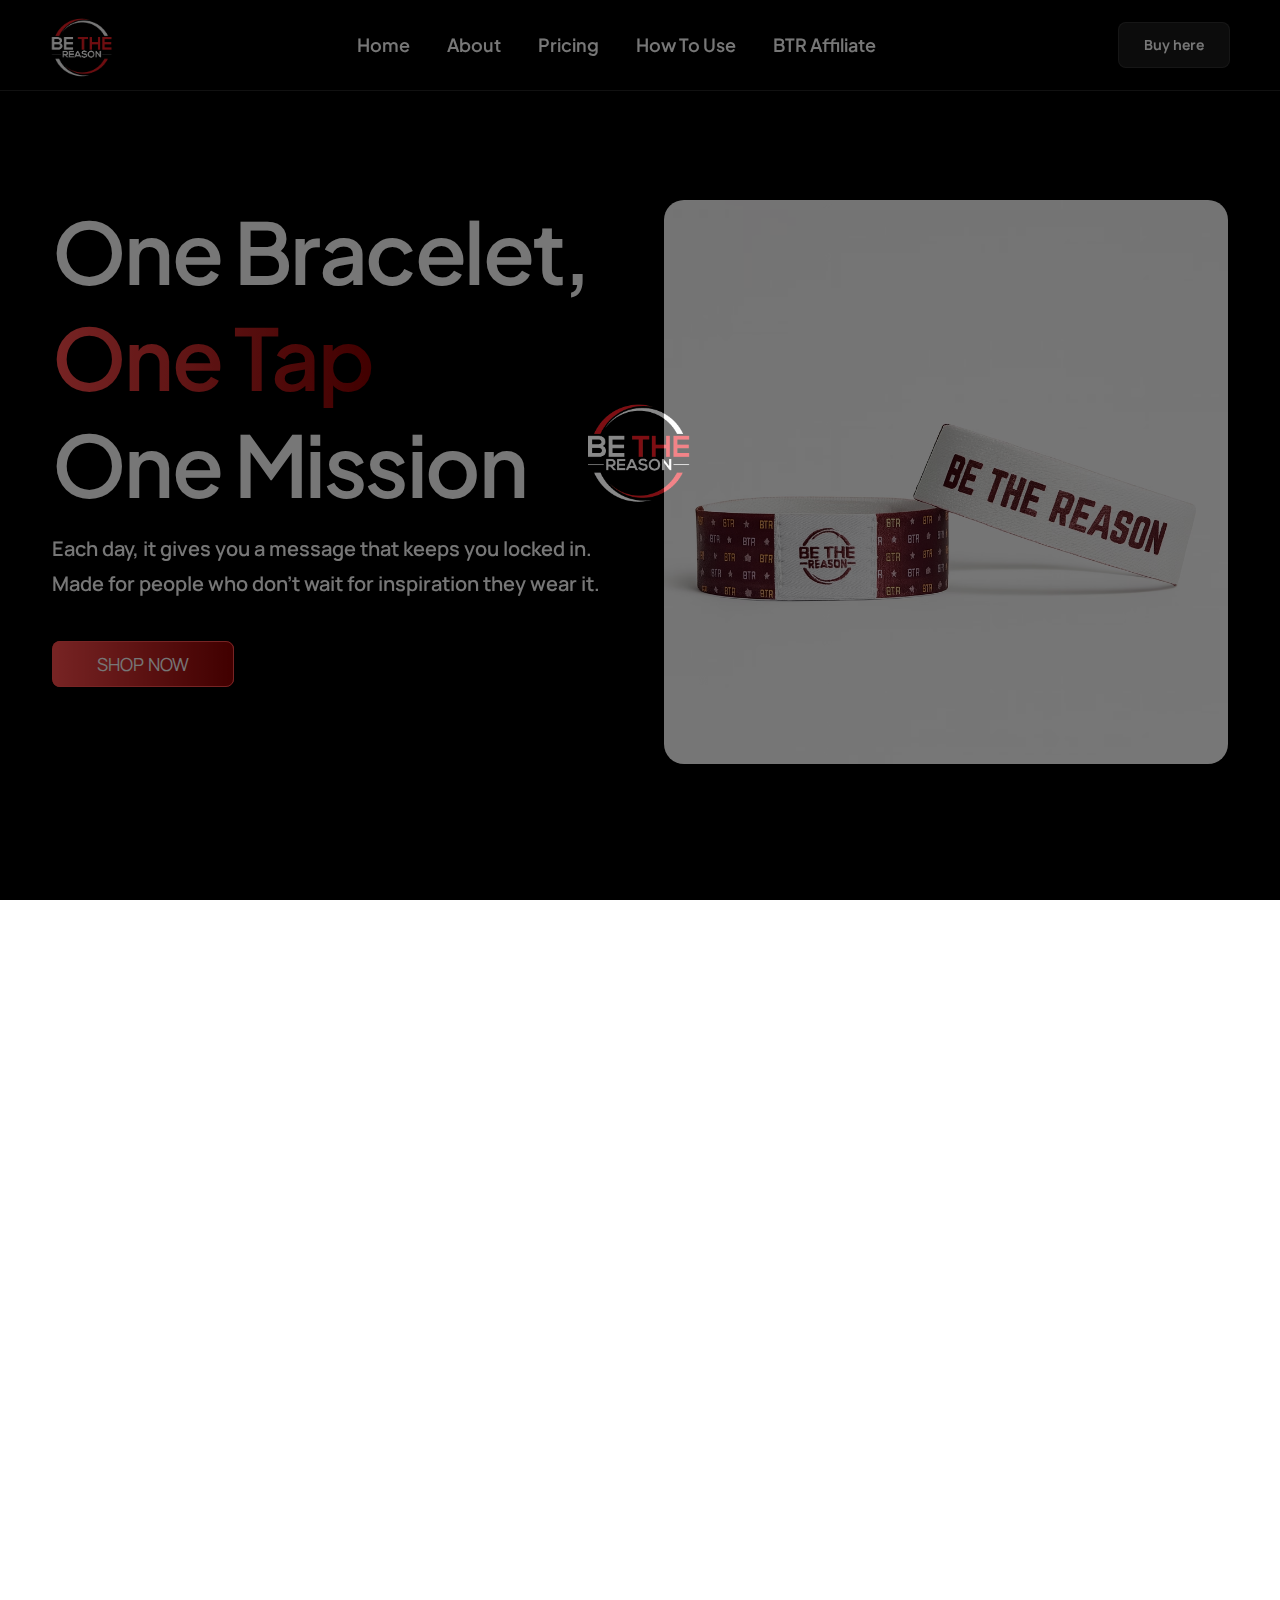
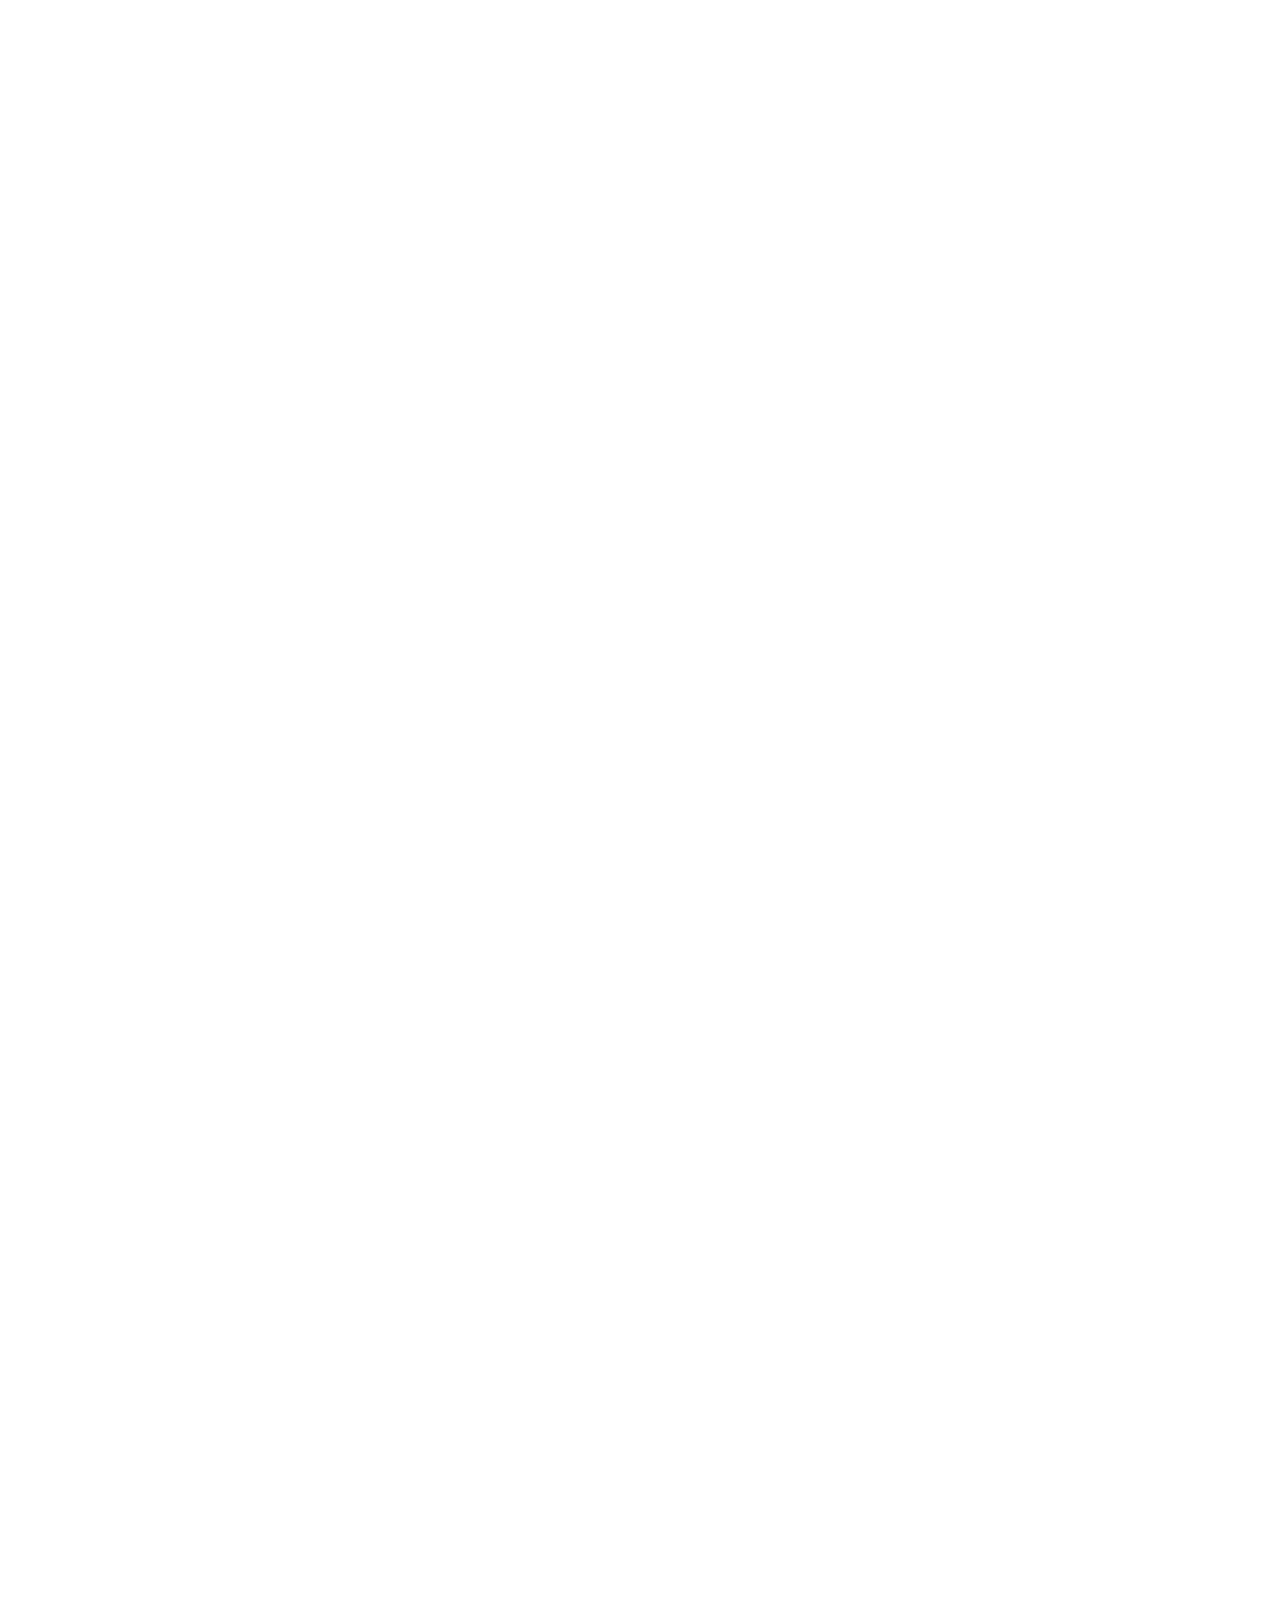
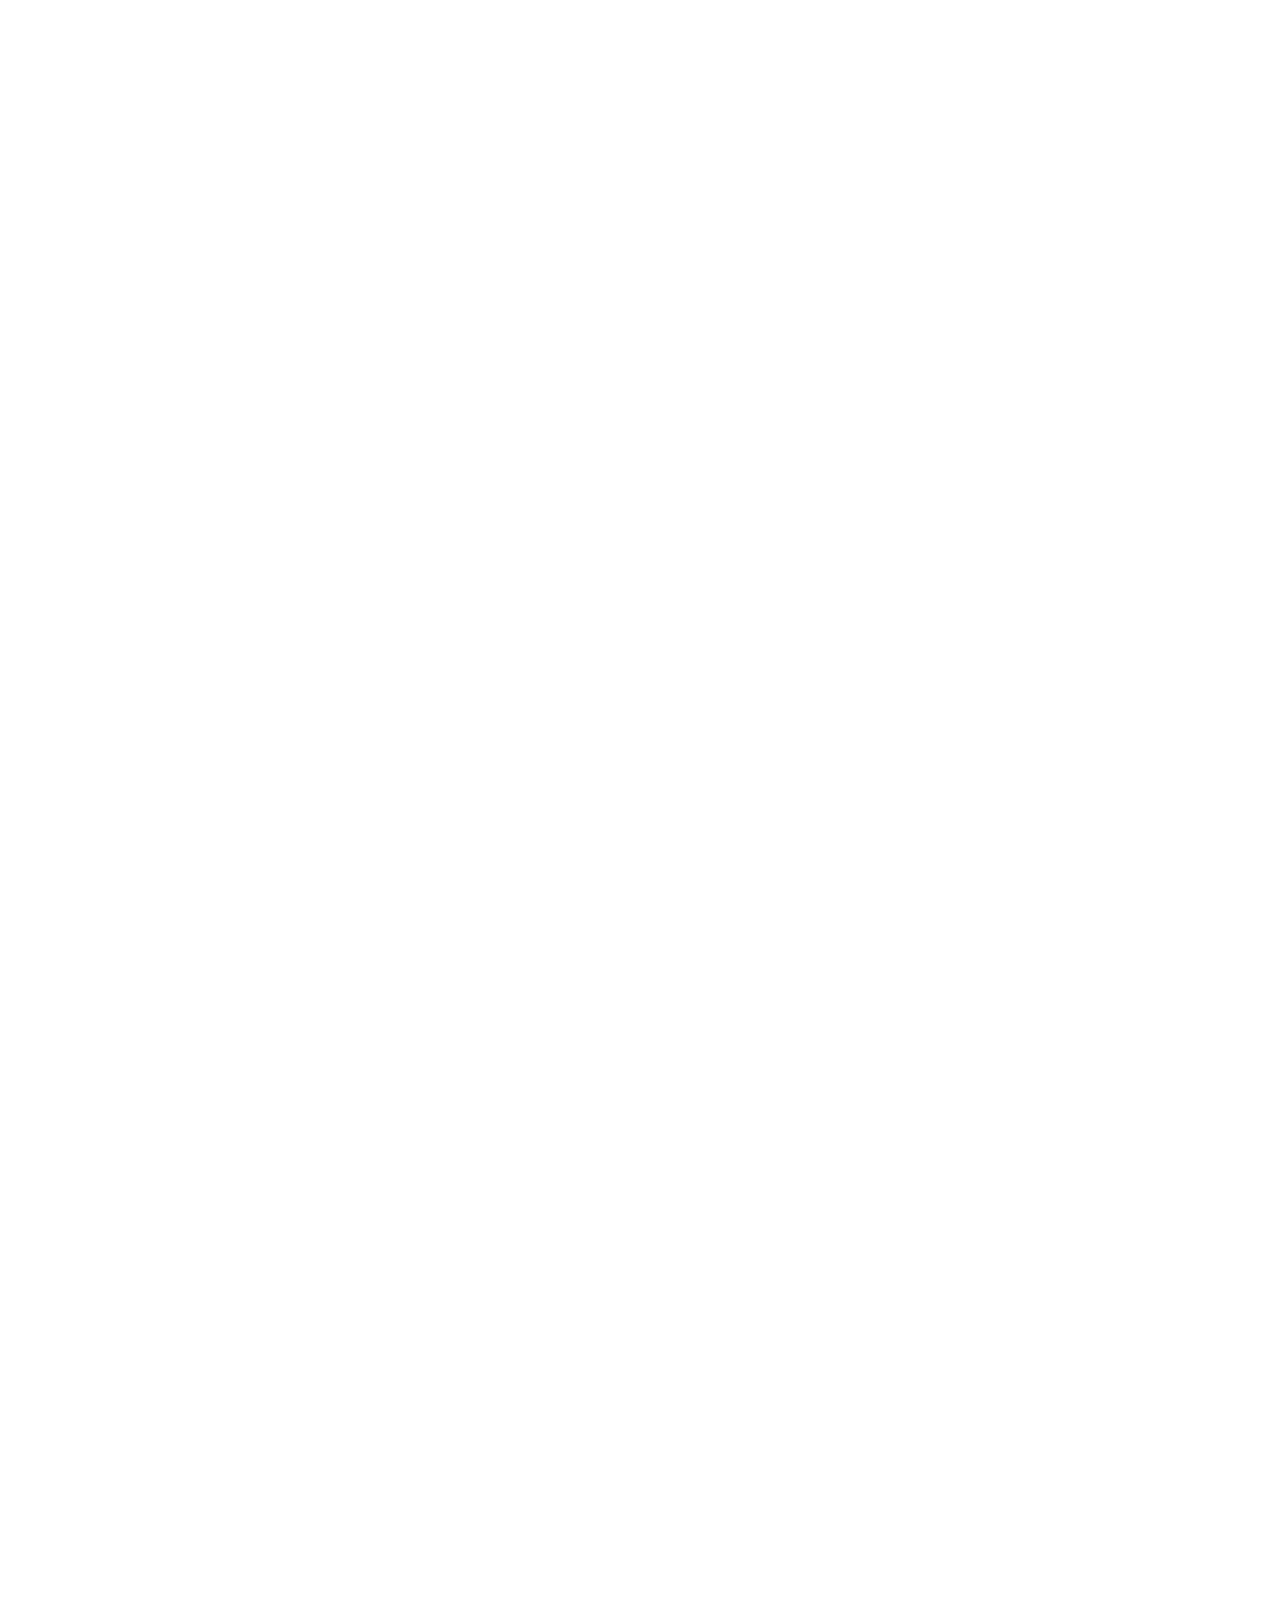
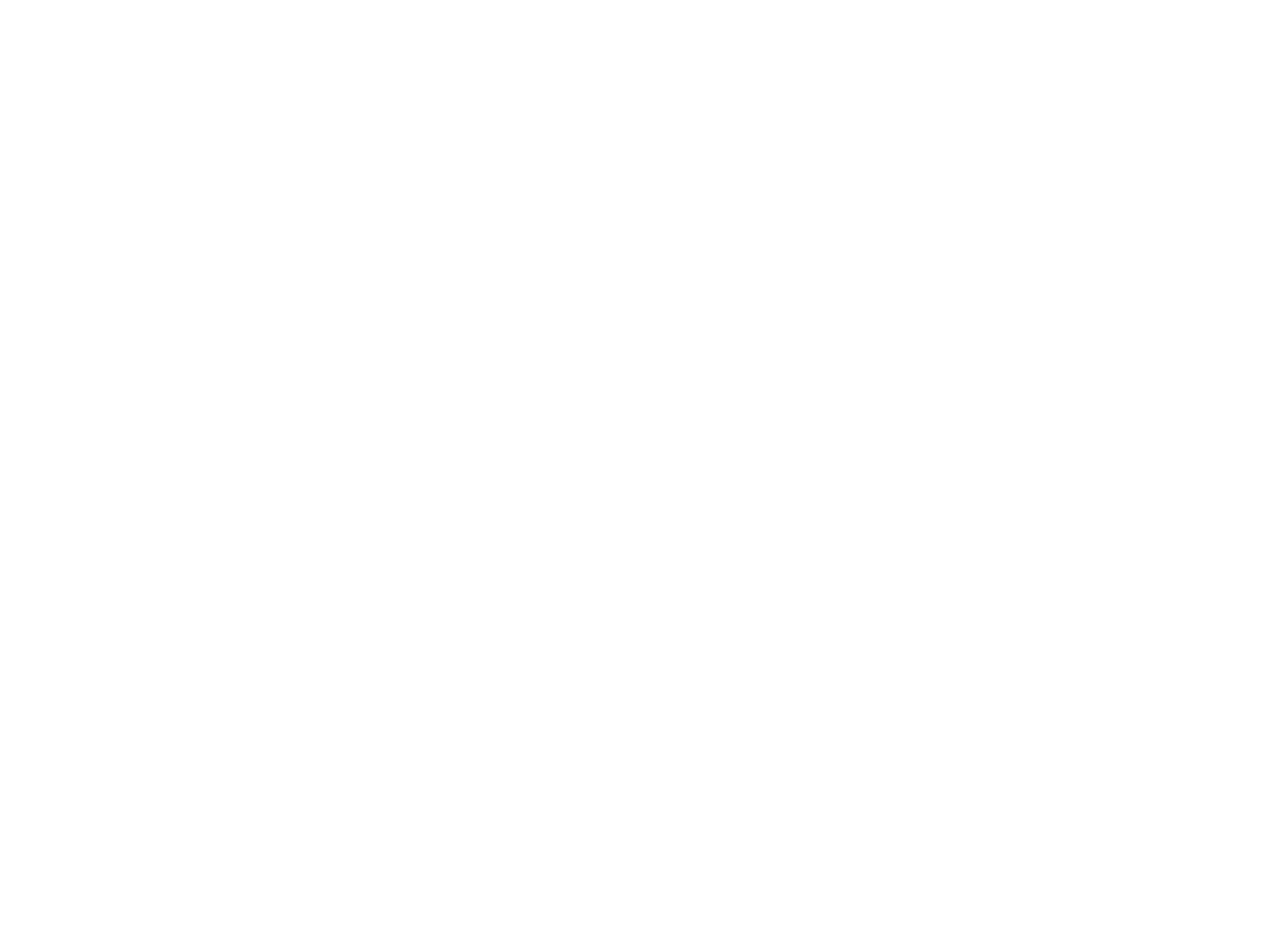
<file: index.html>
<!DOCTYPE html>
<html lang="en">

<head>
    <!--====== Required meta tags ======-->
    <meta charset="utf-8">
    <meta http-equiv="x-ua-compatible" content="ie=edge">
    <meta name="description"
        content="Daily inspirational quotes to motivate and uplift. Be the reason someone smiles today with our curated collection of positive, life-changing quotes.">
    <meta name="keywords"
        content="daily quotes, inspirational quotes, motivational quotes, positive quotes, quote of the day, be the reason quotes, uplifting quotes, life quotes, success quotes, happiness quotes, wisdom quotes, daily inspiration, motivational messages, positive thinking, personal growth quotes">
    <meta name="viewport" content="width=device-width, initial-scale=1, shrink-to-fit=no">
    <!--====== Title ======-->
    <title>Be The Reason | Daily inspirational quotes to motivate and uplift.</title>
    <!--====== Favicon Icon ======-->
    <link rel="apple-touch-icon" sizes="180x180" href="apple-touch-icon.png">
    <link rel="icon" type="image/png" sizes="32x32" href="favicon-32x32.png">
    <link rel="icon" type="image/png" sizes="16x16" href="favicon-16x16.png">
    <link rel="manifest" href="site.webmanifest">
    <!--====== Google Fonts ======-->
    <link
        href="https://fonts.googleapis.com/css2?family=Manrope:wght@200..800&family=Plus+Jakarta+Sans:ital,wght@0,200..800;1,200..800&display=swap"
        rel="stylesheet">
    <!--====== FlatIcon css ======-->
    <!-- <link rel="stylesheet" href="assets/css/common/flaticon_sasly.css"> -->
    <!--====== FontAwesome css ======-->
    <link rel="stylesheet" href="assets/css/common/all.min.css">
    <!--====== Bootstrap css ======-->
    <link rel="stylesheet" href="assets/css/common/bootstrap.min.css">
    <!--====== Slick-popup css ======-->
    <link rel="stylesheet" href="assets/css/common/slick.css">
    <!--====== Animate css ======-->
    <link rel="stylesheet" href="assets/css/common/aos.css">
    <!--====== Default css ======-->
    <link rel="stylesheet" href="assets/css/common/default.css">
    <!--====== Common Style css ======-->
    <link rel="stylesheet" href="assets/css/common/common_style.css">
    <!--====== AnimatedHeadline css ======-->
    <link rel="stylesheet" href="assets/css/jquery.animatedheadline.css">
    <!--====== Style css ======-->
    <link rel="stylesheet" href="assets/css/style.css">
    <!-- Font Awesome CDN -->
    <link rel="stylesheet" href="https://cdnjs.cloudflare.com/ajax/libs/font-awesome/6.5.0/css/all.min.css" />
</head>

<body class="ai-website home-bg">
    <!--====== Start Preloader ======-->
    <div class="preloader">
        <div class="loader">
            <img width="110" height="110" src="assets/images/Be_The_Reason__2_-removebg-preview.png" alt="Brand Logo">
        </div>
    </div><!--====== End Preloader ======-->
    <!--====== Start Overlay ======-->
    <div class="offcanvas__overlay"></div>
    <!--====== Start Header Area  ======-->
    <header class="header-area header-three">
        <!--====  Header Navigation  ===-->
        <div class="header-navigation">
            <!--====  Header Nav Inner  ===-->
            <div class="nav-inner-menu">
                <!--====  Primary Menu  ===-->
                <div class="primary-menu">
                    <!--====  Site Branding  ===-->
                    <div class="site-branding">
                        <a href="index.html" class="brand-logo"><img class="be-logo" width="65" height="65"
                                src="assets/images/Be_The_Reason__2_-removebg-preview.png" alt="Brand Logo"></a>
                    </div>
                    <!--=== Sasly Main Menu===-->
                    <div class="sasly-nav-menu">
                        <!-- Sasly Menu Top -->
                        <div class="sasly-menu-top d-flex justify-content-between d-block d-lg-none">
                            <div class="site-branding">
                                <a href="index.html" class="brand-logo"><img width="65" height="65"
                                        src="assets/images/Be_The_Reason__2_-removebg-preview.png" alt="Brand Logo"></a>
                            </div>
                            <div class="navbar-close">
                                <i class="fas fa-times"></i>
                            </div>
                        </div>
                        <!--=== Main Menu ===-->
                        <nav class="main-menu">
                            <ul>
                                <li class="menu-item"><a href="index.html">Home</a></li>
                                <li class="menu-item"><a href="about.html">About</a></li>
                                <li class="menu-item"><a href="https://vt.tiktok.com/ZT6LQQoRh/?page=TikTokShop">Pricing</a></li>
                                <li class="menu-item"><a href="how-to-use.html">How To Use</a></li>
                                <li class="menu-item"><a href="make-money.html">BTR Affiliate</a></li>
                            </ul>
                        </nav>
                        <!--=== Sasly Nav Button ===-->
                        <div class="sasly-nav-button mt-20 d-block d-md-none">
                            <a href="https://vt.tiktok.com/ZT6LQQoRh/?page=TikTokShop" class="theme-btn style-one">Buy
                                here</a>
                        </div>
                        <!--=== Sasly Menu Bottom ===-->
                        <div class="sasly-menu-bottom mt-50 d-block d-lg-none">
                            <h5>Follow Us</h5>
                            <ul class="social-link">
                                <li><a href="https://www.instagram.com/btrbracelets?igsh=emowc2VqbG9sM2hj&utm_source=qr" aria-label="instagram" target="_blank"><i class="fab fa-instagram"></i></a></li>
                                            <li><a href="https://www.youtube.com/@BTRBracelets" aria-label="youtube" target="_blank"><i class="fab fa-youtube"></i></a></li>
                            </ul>
                        </div>
                    </div>
                    <!--=== Header Nav Right ===-->
                    <div class="nav-right-item">
                        <div class="nav-button d-none d-md-block">
                            <a href="https://vt.tiktok.com/ZT6LQQoRh/?page=TikTokShop" class="theme-btn style-two">Buy
                                here</a>
                        </div>
                        <div class="navbar-toggler">
                            <span></span>
                            <span></span>
                            <span></span>
                        </div>
                    </div>
                </div>
            </div>
        </div>
    </header><!--====== End Header Area  ======-->
    <!--======  Smooth Wrapper  ======-->
    <div id="smooth-wrapper">
        <div id="smooth-content">
            <!--======  line Wrap  ======-->
            <div class="line_wrap">
                <div class="line_item_one"></div>
                <div class="line_item"></div>
                <div class="line_item"></div>
                <div class="line_item"></div>
                <div class="line_item"></div>
            </div>
            <!--======  Main  ======-->
            <main class="gradient-relative">
                <div class="glow gradient-left"></div>
                <div class="glow gradient-right"></div>
                <!--======  Start Hero Section  ======-->
                <section class="hero-ai">
                    <div class="container">
                        <div class="row gx-5 gy-2">
                            <div class="col-lg-6">
                                <!--===  Hero Content  ===-->
                                <div class="hero-content text-center text-md-start">
                                    <h1 data-aos="fade-up" data-aos-duration="1200">
                                        One Bracelet,
                                        <span class="ah-headline">
                                            <span class="ah-words-wrapper theme-gradient">
                                                <b class="is-visible">One tap </b>
                                                <b>One tap </b>
                                                <b>One tap </b>
                                                <b>One tap </b>
                                            </span>
                                        </span> <br>One mission
                                    </h1>
                                    <h5 class="mt-3 mb-0 mb-md-5" data-aos="fade-up" data-aos-duration="1400">Each day, it gives you a message that keeps you locked in. Made for people who don’t wait for inspiration they wear it.</h5>
                                    <a href="https://vt.tiktok.com/ZT6LQQoRh/?page=TikTokShop" aria-label="Shop now" class="buy-btns d-none d-lg-inline">Shop now</a>
                                </div>
                            </div>
                            <div class="col-lg-6">
                                <!--===  Hero Content  ===-->
                                <div class="hero-content text-center p-4 p-md-0">
                                    <img data-aos="fade-up" data-aos-duration="1200" class="img-fluid mb-2 mb-md-0"
                                        src="assets/images/home/home-hero.avif" alt="hero">
                                    <a href="https://vt.tiktok.com/ZT6LQQoRh/?page=TikTokShop" aria-label="Shop now" class="buy-btns mt-4 d-lg-none">Shop now</a>
                                </div>
                            </div>
                        </div>
                    </div>
                </section><!--======  End Hero Section  ======-->

                <section class="features-ai pt-100 pb-80">
                    <div class="container">
                        <div class="row">
                            <div class="col-lg-12">
                                <!--===  Section Title  ===-->
                                <div class="section-title text-center mb-60" data-aos="fade-up"
                                    data-aos-duration="1400">
                                    <h2 class="text-anm">How <span>Be The Reason</span> <br>Bracelets Work</h2>
                                    <p>We created a bracelet that gives you a new Bible verse every day by simply
                                        tapping it with your smartphone.</p>
                                </div>
                            </div>
                        </div>
                        <div class="row">
                            <div class="col-xl-7">
                                <!--===  Section Image Box  ===-->
                                <div class="section-image-box" data-aos="fade-up" data-aos-duration="2000">
                                    <img src="assets/images/home/work.avif" alt="features image">
                                </div>
                            </div>
                            <div class="col-xl-5">
                                <!--===  Section Content Box  ===-->
                                <div class="section-content-box mb-30">
                                    <!--===  Sasly Item  ===-->
                                    <div class="sasly-iconic-box style-seven mb-20" data-aos="fade-up"
                                        data-aos-duration="1600">
                                        <div class="content">
                                            <h4 class="title">NEW MESSAGE, EVERY DAY</h4>
                                            <p>Tap your BTR bracelet and get a new message that hits home. One tap. One mindset shift. Every day.</p>
                                        </div>
                                    </div>
                                    <!--===  Sasly Item  ===-->
                                    <div class="sasly-iconic-box style-seven mb-20" data-aos="fade-up"
                                        data-aos-duration="1800">
                                        <div class="content">
                                            <h4 class="title">TWO LOOKS, ONE BAND</h4>
                                            <p>Flip it. Reverse it. Style it your way. Clean on one side, bold on the other — just like you.
                                            </p>
                                        </div>
                                    </div>
                                    <!--===  Sasly Item  ===-->
                                    <div class="sasly-iconic-box style-seven mb-20" data-aos="fade-up"
                                        data-aos-duration="2000">
                                        <div class="content">
                                            <h4 class="title">BUILT TO GO HARD</h4>
                                            <p>Sweat it out, rinse it off. BTR bracelets are machine-washable and made to keep up with your grind.</p>
                                        </div>
                                    </div>
                                </div>
                            </div>
                            <div class="col-xl-5">
                                <!--===  Section Content Box  ===-->
                                <div class="section-content-box mb-30">
                                    <!--===  Sasly Item  ===-->
                                    <div class="sasly-iconic-box style-seven mb-20" data-aos="fade-up"
                                        data-aos-duration="1600">
                                        <div class="content">
                                            <h4 class="title">WEAR-ALL-DAY COMFORT</h4>
                                            <p>Lightweight. Breathable. No itch. No drag. Just comfort you forget you’re even wearing.</p>
                                        </div>
                                    </div>
                                    <!--===  Sasly Item  ===-->
                                    <div class="sasly-iconic-box style-seven mb-20" data-aos="fade-up"
                                        data-aos-duration="1800">
                                        <div class="content">
                                            <h4 class="title">TAP & GO TECH</h4>
                                            <p>NFC-powered and ready to sync with nearly any smartphone. No app. No cables. Just tap and receive.
                                            </p>
                                        </div>
                                    </div>
                                    <!--===  Sasly Item  ===-->
                                    <div class="sasly-iconic-box style-seven mb-20" data-aos="fade-up"
                                        data-aos-duration="2000">
                                        <div class="content">
                                            <h4 class="title">FLEX FIT DURABILITY</h4>
                                            <p>Engineered with a stretch-fit elastic blend that moves with you — snug, tough, and made to last.</p>
                                        </div>
                                    </div>
                                </div>
                            </div>
                            <div class="col-xl-7">
                                <!--===  Section Image Box  ===-->
                                <div class="section-image-box" data-aos="fade-up" data-aos-duration="2000">
                                    <!-- <img src="assets/images/home/work.avif" alt="features image"> -->

                                    <iframe width="560" style="height: 100%;" src="https://www.youtube.com/embed/b_Ff2_fR-Y8?si=n_Vya63vE66oZ56W" title="YouTube video player" frameborder="0" allow="accelerometer; autoplay; clipboard-write; encrypted-media; gyroscope; picture-in-picture; web-share" referrerpolicy="strict-origin-when-cross-origin" allowfullscreen></iframe>
                                </div>
                            </div>
                        </div>
                    </div>
                </section><!--=== End Features Section ===-->

                <section class="features-two-ai pb-100">
                    <div class="container">
                        <div class="row">
                            <div class="col-lg-12">
                                <!--=== Section Title ===-->
                                <div class="section-title text-center mb-60">
                                    <h2 class="text-anm">SHOP OUR FAVS</h2>
                                </div>
                            </div>
                        </div>
                        <div class="row">
                            <div class="col-lg-12">
                                <!--===  Sasly Card Item  ===-->
                                <div class="sasly-card-item style-five mb-30" data-aos="fade-up"
                                    data-aos-duration="1200">
                                    <div class="row gx-3 gy-4 align-items-stretch">
                                        <div class="col-lg-6">
                                            <div class="card-content">
                                                <div>
                                                    <h3 class="title">BTR Bracelets Team</h3>
                                                    <p>Tap your bracelet for daily dose of inspiration, delivering a
                                                        fresh Bible verse each day.</p>
                                                    <div class="row">
                                                        <div class="col-lg-6">
                                                            <ul class="check-list style-one">
                                                                <li>
                                                                    <svg xmlns="http://www.w3.org/2000/svg"
                                                                        version="1.1"
                                                                        xmlns:xlink="http://www.w3.org/1999/xlink"
                                                                        width="18" height="18" x="0" y="0"
                                                                        viewBox="0 0 511.985 511.985"
                                                                        style="enable-background:new 0 0 512 512"
                                                                        xml:space="preserve" class="">
                                                                        <g>
                                                                            <path
                                                                                d="M500.088 83.681c-15.841-15.862-41.564-15.852-57.426 0L184.205 342.148 69.332 227.276c-15.862-15.862-41.574-15.862-57.436 0-15.862 15.862-15.862 41.574 0 57.436l143.585 143.585c7.926 7.926 18.319 11.899 28.713 11.899 10.394 0 20.797-3.963 28.723-11.899l287.171-287.181c15.862-15.851 15.862-41.574 0-57.435z"
                                                                                fill="#ff4d4d" opacity="1"
                                                                                data-original="#000000" class=""></path>
                                                                        </g>
                                                                    </svg>
                                                                    <span>NEW MESSAGE EVERY DAY</span>
                                                                </li>
                                                                <li>
                                                                    <svg xmlns="http://www.w3.org/2000/svg"
                                                                        version="1.1"
                                                                        xmlns:xlink="http://www.w3.org/1999/xlink"
                                                                        width="18" height="18" x="0" y="0"
                                                                        viewBox="0 0 511.985 511.985"
                                                                        style="enable-background:new 0 0 512 512"
                                                                        xml:space="preserve" class="">
                                                                        <g>
                                                                            <path
                                                                                d="M500.088 83.681c-15.841-15.862-41.564-15.852-57.426 0L184.205 342.148 69.332 227.276c-15.862-15.862-41.574-15.862-57.436 0-15.862 15.862-15.862 41.574 0 57.436l143.585 143.585c7.926 7.926 18.319 11.899 28.713 11.899 10.394 0 20.797-3.963 28.723-11.899l287.171-287.181c15.862-15.851 15.862-41.574 0-57.435z"
                                                                                fill="#ff4d4d" opacity="1"
                                                                                data-original="#000000" class=""></path>
                                                                        </g>
                                                                    </svg>
                                                                    <span>REVERSIBLE BAND</span>
                                                                </li>
                                                                <li>
                                                                    <svg xmlns="http://www.w3.org/2000/svg"
                                                                        version="1.1"
                                                                        xmlns:xlink="http://www.w3.org/1999/xlink"
                                                                        width="18" height="18" x="0" y="0"
                                                                        viewBox="0 0 511.985 511.985"
                                                                        style="enable-background:new 0 0 512 512"
                                                                        xml:space="preserve" class="">
                                                                        <g>
                                                                            <path
                                                                                d="M500.088 83.681c-15.841-15.862-41.564-15.852-57.426 0L184.205 342.148 69.332 227.276c-15.862-15.862-41.574-15.862-57.436 0-15.862 15.862-15.862 41.574 0 57.436l143.585 143.585c7.926 7.926 18.319 11.899 28.713 11.899 10.394 0 20.797-3.963 28.723-11.899l287.171-287.181c15.862-15.851 15.862-41.574 0-57.435z"
                                                                                fill="#ff4d4d" opacity="1"
                                                                                data-original="#000000" class=""></path>
                                                                        </g>
                                                                    </svg>
                                                                    <span>MACHINE WASHABLE</span>
                                                                </li>
                                                                <li>
                                                                    <svg xmlns="http://www.w3.org/2000/svg"
                                                                        version="1.1"
                                                                        xmlns:xlink="http://www.w3.org/1999/xlink"
                                                                        width="18" height="18" x="0" y="0"
                                                                        viewBox="0 0 511.985 511.985"
                                                                        style="enable-background:new 0 0 512 512"
                                                                        xml:space="preserve" class="">
                                                                        <g>
                                                                            <path
                                                                                d="M500.088 83.681c-15.841-15.862-41.564-15.852-57.426 0L184.205 342.148 69.332 227.276c-15.862-15.862-41.574-15.862-57.436 0-15.862 15.862-15.862 41.574 0 57.436l143.585 143.585c7.926 7.926 18.319 11.899 28.713 11.899 10.394 0 20.797-3.963 28.723-11.899l287.171-287.181c15.862-15.851 15.862-41.574 0-57.435z"
                                                                                fill="#ff4d4d" opacity="1"
                                                                                data-original="#000000" class=""></path>
                                                                        </g>
                                                                    </svg>
                                                                    <span>SMART PHONE COMPATIABLE</span>
                                                                </li>
                                                            </ul>
                                                        </div>

                                                    </div>
                                                </div>
                                                <a href="https://vt.tiktok.com/ZT6LQQoRh/?page=TikTokShop" aria-label="Shop now" class="buy-btns mt-5 d-none d-lg-inline">Shop now</a>
                                            </div>
                                        </div>
                                        <div class="col-lg-6 text-center">
                                            <div class="card-image-box">
                                                <img class="img-fluid" src="assets/images/home/shop-3.avif"
                                                    alt="Feature">
                                            </div>
                                            <a href="https://vt.tiktok.com/ZT6LQQoRh/?page=TikTokShop" aria-label="Shop now" class="buy-btns mt-4 d-lg-none">Shop now</a>
                                        </div>
                                    </div>
                                </div>
                            </div>
                        </div>
                        <div class="row">
                            <div class="col-lg-6">
                                <!--===  Sasly Card Item  ===-->
                                <div class="sasly-card-item pricing-card style-five mb-30" data-aos="fade-up"
                                    data-aos-duration="1400">
                                    <div class="card-image-box mb-45">
                                        <img src="assets/images/home/shop-2.avif" alt="Feature">
                                    </div>
                                    <div class="card-content">
                                        <div>
                                            <h3 class="title">Be The Reason OG - Black</h3>
                                            <p class="price">$19.99</p>
                                        </div>
                                        <div class="text-center text-lg-start w-100">
                                            <a href="https://vt.tiktok.com/ZT6LQQoRh/?page=TikTokShop" aria-label="Shop now" class="buy-btns mt-5">Shop now</a>
                                        </div>
                                    </div>
                                </div>
                            </div>
                            <div class="col-lg-6">
                                <!--===  Sasly Card Item  ===-->
                                <div class="sasly-card-item pricing-card style-five mb-30" data-aos="fade-up"
                                    data-aos-duration="1400">
                                    <div class="card-image-box mb-45">
                                        <img src="assets/images/home/shop-1.avif" alt="Feature">
                                    </div>
                                    <div class="card-content">
                                        <div>
                                            <h3 class="title">BTR Bracelets Team Colors - Maroon</h3>
                                            <p class="price">$19.99</p>
                                        </div>
                                        <div class="text-center text-lg-start w-100">
                                            <a href="https://vt.tiktok.com/ZT6LQQoRh/?page=TikTokShop" aria-label="Shop now" class="buy-btns mt-5">Shop now</a>
                                        </div>
                                    </div>
                                </div>
                            </div>
                        </div>
                    </div>
                </section><!--====== End Features Section ======-->

                <!--=== Start Benefit Section ===-->
                <section class="benefit-ai pb-90">
                    <div class="container">
                        <div class="row">
                            <div class="col-lg-12">
                                <!--===  Section Title  ===-->
                                <div class="section-title text-center mb-70" data-aos="fade-up"
                                    data-aos-duration="1000">
                                    <h2 class="text-anm">Benefits</h2>
                                </div>
                            </div>
                        </div>
                        <div class="row gy-4 align-items-stretch">
                            <div class="col-xl-3 col-sm-6">
                                <!--===  Sasly Item  ===-->
                                <div class="sasly-iconic-box style-ten" data-aos="fade-up"
                                    data-aos-duration="1300">
                                    <div class="content">
                                        <div class="content-main">
                                            <span><svg xmlns="http://www.w3.org/2000/svg" version="1.1"
                                                    xmlns:xlink="http://www.w3.org/1999/xlink" width="38" height="38"
                                                    x="0" y="0" viewBox="0 0 24 24"
                                                    style="enable-background:new 0 0 512 512" xml:space="preserve"
                                                    class="">
                                                    <g>
                                                        <path
                                                            d="M6.5 19h-2a.5.5 0 0 1 0-1h2a.5.5 0 0 1 0 1zM22.75 19H21.5a.5.5 0 0 1 0-1h.835l.674-3.592C23 12.57 21.43 11 19.5 11h-3.283l-1.591 7H17.5a.5.5 0 0 1 0 1H14a.5.5 0 0 1-.488-.61l1.818-8a.5.5 0 0 1 .488-.39H19.5c2.481 0 4.5 2.019 4.5 4.5l-.759 4.092a.499.499 0 0 1-.491.408z"
                                                            fill="#ff4d4d" opacity="1" data-original="#000000" class="">
                                                        </path>
                                                        <path
                                                            d="M19.5 21c-1.378 0-2.5-1.121-2.5-2.5s1.122-2.5 2.5-2.5 2.5 1.121 2.5 2.5-1.122 2.5-2.5 2.5zm0-4c-.827 0-1.5.673-1.5 1.5s.673 1.5 1.5 1.5 1.5-.673 1.5-1.5-.673-1.5-1.5-1.5zM8.5 21C7.122 21 6 19.879 6 18.5S7.122 16 8.5 16s2.5 1.121 2.5 2.5S9.878 21 8.5 21zm0-4c-.827 0-1.5.673-1.5 1.5S7.673 20 8.5 20s1.5-.673 1.5-1.5S9.327 17 8.5 17zM6.5 10h-4a.5.5 0 0 1 0-1h4a.5.5 0 0 1 0 1zM6.5 13h-5a.5.5 0 0 1 0-1h5a.5.5 0 0 1 0 1zM6.5 16h-6a.5.5 0 0 1 0-1h6a.5.5 0 0 1 0 1z"
                                                            fill="#ff4d4d" opacity="1" data-original="#000000" class="">
                                                        </path>
                                                        <path
                                                            d="M14 19h-3.5a.5.5 0 0 1 0-1h3.101l2.272-10H4.5a.5.5 0 0 1 0-1h12a.5.5 0 0 1 .488.61l-2.5 11A.5.5 0 0 1 14 19z"
                                                            fill="#ff4d4d" opacity="1" data-original="#000000" class="">
                                                        </path>
                                                    </g>
                                                </svg></span>
                                            <h4 class="title">Fast Delivery</h4>
                                        </div>
                                    </div>
                                </div>
                            </div>
                            <div class="col-xl-3 col-sm-6">
                                <!--===  Sasly Item  ===-->
                                <div class="sasly-iconic-box style-ten" data-aos="fade-up"
                                    data-aos-duration="1400">
                                    <div class="content">
                                        <div class="content-main">
                                            <span><svg xmlns="http://www.w3.org/2000/svg" version="1.1"
                                                    xmlns:xlink="http://www.w3.org/1999/xlink" width="36" height="36"
                                                    x="0" y="0" viewBox="0 0 28 28"
                                                    style="enable-background:new 0 0 512 512" xml:space="preserve"
                                                    class="">
                                                    <g>
                                                        <g data-name="Layer 2">
                                                            <path
                                                                d="M18.56 16.94h-3.12l.65-2.16a2.58 2.58 0 0 0-1.66-3.21 1.41 1.41 0 0 0-1.81 1l-.1.42a8.61 8.61 0 0 1-2.26 4l-.57.56a1.56 1.56 0 0 0-1.21-.59h-.73a1.56 1.56 0 0 0-1.56 1.54v6.44a1.56 1.56 0 0 0 1.56 1.56h.73a1.55 1.55 0 0 0 1.33-.76l.14.07a6.55 6.55 0 0 0 2.91.69h3.59a3.58 3.58 0 0 0 3-1.6 6.34 6.34 0 0 0 1.07-3.53v-2.49a1.94 1.94 0 0 0-1.96-1.94zm-9.56 8a.56.56 0 0 1-.56.56h-.69a.56.56 0 0 1-.56-.56V18.5a.56.56 0 0 1 .56-.56h.73a.56.56 0 0 1 .52.56zm10.5-3.57a5.38 5.38 0 0 1-.9 3 2.59 2.59 0 0 1-2.15 1.15h-3.59a5.53 5.53 0 0 1-2.46-.58l-.4-.2V18.6l.92-.92a9.63 9.63 0 0 0 2.53-4.46l.1-.41a.43.43 0 0 1 .2-.26.4.4 0 0 1 .32 0 1.58 1.58 0 0 1 1 2l-.84 2.81a.5.5 0 0 0 .08.44.48.48 0 0 0 .4.2h3.79a.94.94 0 0 1 .94.94zM11 7.3l-.32 1.85a1.09 1.09 0 0 0 .44 1.09 1.11 1.11 0 0 0 .65.22 1.18 1.18 0 0 0 .52-.13L14 9.45l1.67.88a1.1 1.1 0 0 0 1.17-.09 1.09 1.09 0 0 0 .44-1.08L17 7.3 18.31 6a1.1 1.1 0 0 0 .29-1.14 1.12 1.12 0 0 0-.9-.76l-1.87-.27L15 2.12a1.12 1.12 0 0 0-2 0l-.83 1.69-1.87.27a1.12 1.12 0 0 0-.9.76A1.1 1.1 0 0 0 9.69 6zm-.6-2.23 2.13-.31a.49.49 0 0 0 .47-.27l1-1.93a.11.11 0 0 1 .2 0l1 1.93a.49.49 0 0 0 .38.27l2.13.31a.12.12 0 0 1 .09.08.11.11 0 0 1 0 .11l-1.54 1.5a.53.53 0 0 0-.15.45l.37 2.11a.09.09 0 0 1-.05.11.1.1 0 0 1-.12 0l-1.9-1a.47.47 0 0 0-.46 0l-1.91 1a.09.09 0 0 1-.11 0 .09.09 0 0 1-.05-.11l.37-2.11a.53.53 0 0 0-.15-.45l-1.54-1.5a.11.11 0 0 1 0-.11.12.12 0 0 1-.12-.08zM7.34 13.25a1 1 0 0 0 1-1.19l-.27-1.52 1.12-1.09a1 1 0 0 0-.56-1.73L7.1 7.5l-.69-1.39a1.05 1.05 0 0 0-1.82 0L3.9 7.5l-1.53.22a1 1 0 0 0-.56 1.73l1.11 1.09-.27 1.52a1 1 0 0 0 .41 1 1 1 0 0 0 1.07.07l1.37-.72 1.37.72a1 1 0 0 0 .47.12zm-1.84-1.9a.46.46 0 0 0-.23.06l-1.63.82.36-1.78a.53.53 0 0 0-.2-.45L2.51 8.71l1.8-.26a.47.47 0 0 0 .37-.27l.83-1.63.81 1.63a.47.47 0 0 0 .37.27l1.8.29L7.2 10a.53.53 0 0 0-.15.45l.29 1.8-1.61-.84a.46.46 0 0 0-.23-.06zM26.45 8.41a1 1 0 0 0-.82-.69L24.1 7.5l-.69-1.39a1.05 1.05 0 0 0-1.82 0L20.9 7.5l-1.53.22a1 1 0 0 0-.56 1.73l1.11 1.09-.27 1.52a1 1 0 0 0 .41 1 1 1 0 0 0 1.07.07l1.37-.72 1.37.72a1 1 0 0 0 .47.12 1 1 0 0 0 1-1.19l-.27-1.52 1.11-1.09a1 1 0 0 0 .27-1.04zM24.2 10a.53.53 0 0 0-.15.45l.29 1.8-1.61-.84a.47.47 0 0 0-.46 0l-1.63.82.36-1.78a.53.53 0 0 0-.2-.45l-1.29-1.29 1.8-.26a.47.47 0 0 0 .37-.27l.83-1.63.81 1.63a.47.47 0 0 0 .37.27l1.8.29z"
                                                                fill="#ff4d4d" opacity="1" data-original="#000000"
                                                                class="">
                                                            </path>
                                                        </g>
                                                    </g>
                                                </svg></span>
                                            <h4 class="title">Satisfaction</h4>
                                        </div>
                                    </div>
                                </div>
                            </div>
                            <div class="col-xl-3 col-sm-6">
                                <!--===  Sasly Item  ===-->
                                <div class="sasly-iconic-box style-ten" data-aos="fade-up"
                                    data-aos-duration="1500">
                                    <div class="content">
                                        <div class="content-main">
                                            <span><svg xmlns="http://www.w3.org/2000/svg" version="1.1"
                                                    xmlns:xlink="http://www.w3.org/1999/xlink" width="30" height="30"
                                                    x="0" y="0" viewBox="0 0 64 64"
                                                    style="enable-background:new 0 0 512 512" xml:space="preserve"
                                                    class="">
                                                    <g>
                                                        <g fill="#000">
                                                            <path fill-rule="evenodd"
                                                                d="M32 2C17.204 2 4.987 13.039 2.475 27.472a32.17 32.17 0 0 0-.4 7.727c.498 7.262 3.435 13.707 7.97 18.678 2.705 2.966 7.15 2.62 9.846.227 2.725-2.418 3.257-6.414 1.207-9.431l-5.302-7.801c-1.393-2.05-3.69-3.32-6.175-3.472l-3.62-.223L6 32.992c0-1.652.143-3.267.415-4.834C8.618 15.508 19.281 6 32 6s23.382 9.508 25.584 22.158A28.17 28.17 0 0 1 58 32.992v.185l-3.621.223c-2.486.152-4.782 1.422-6.175 3.472l-5.302 7.801c-2.05 3.017-1.518 7.013 1.207 9.431a7.545 7.545 0 0 0 2.238 1.369A4.998 4.998 0 0 1 42 58h-3.027a4.5 4.5 0 0 0-4.472-5h-2.001a4.5 4.5 0 1 0 0 9h2c.1 0 .201-.003.3-.01a2 2 0 0 0 .2.01h7a9.004 9.004 0 0 0 8.54-6.153 6.409 6.409 0 0 0 3.415-1.97c4.535-4.97 7.472-11.416 7.97-18.678a32.297 32.297 0 0 0-.4-7.727C59.012 13.039 46.795 2 32 2zM13 51.18a26.617 26.617 0 0 1-6.683-13.976l3.059.188c1.292.08 2.438.737 3.112 1.728l5.302 7.801c.902 1.329.691 3.086-.554 4.191-1.384 1.229-3.28 1.116-4.236.069zm41.624-13.788 3.059-.188A26.618 26.618 0 0 1 51 51.181c-.955 1.047-2.852 1.16-4.236-.069-1.245-1.105-1.456-2.862-.554-4.19l5.302-7.802c.674-.99 1.82-1.648 3.112-1.728zM32.5 57a.5.5 0 0 0 0 1h2a.5.5 0 0 0 0-1z"
                                                                clip-rule="evenodd" fill="#ff4d4d" opacity="1"
                                                                data-original="#000000" class=""></path>
                                                            <path
                                                                d="M26 40a2 2 0 1 1-4 0 2 2 0 0 1 4 0zM34 40a2 2 0 1 1-4 0 2 2 0 0 1 4 0zM40 42a2 2 0 1 0 0-4 2 2 0 0 0 0 4z"
                                                                fill="#ff4d4d" opacity="1" data-original="#000000"
                                                                class=""></path>
                                                        </g>
                                                    </g>
                                                </svg></span>
                                            <h4 class="title">Customer Support</h4>
                                        </div>
                                    </div>
                                </div>
                            </div>
                            <div class="col-xl-3 col-sm-6">
                                <!--===  Sasly Item  ===-->
                                <div class="sasly-iconic-box style-ten" data-aos="fade-up"
                                    data-aos-duration="1600">
                                    <div class="content">
                                        <div class="content-main">
                                            <span><svg xmlns="http://www.w3.org/2000/svg" version="1.1"
                                                    xmlns:xlink="http://www.w3.org/1999/xlink" width="36" height="36"
                                                    x="0" y="0" viewBox="0 0 500 500"
                                                    style="enable-background:new 0 0 512 512" xml:space="preserve"
                                                    class="">
                                                    <g>
                                                        <path fill-rule="evenodd"
                                                            d="M202.416 175.032v-27.958a6.636 6.636 0 0 1 6.638-6.643 6.639 6.639 0 0 1 6.643 6.643v27.958c0 9.119 7.408 16.531 16.527 16.531 9.11 0 16.522-7.412 16.522-16.531v-27.958c0-3.671 2.98-6.643 6.652-6.643a6.644 6.644 0 0 1 6.638 6.643v27.958c0 16.439-13.382 29.807-29.812 29.807-16.44 0-29.808-13.368-29.808-29.807zm230.079 190.007-28.201 10.054c-2.74.98-5.844-.482-6.821-3.232l-31.506-88.388a5.343 5.343 0 0 1 3.228-6.821l28.21-10.049c2.751-.986 5.84.47 6.821 3.228l31.51 88.393c.989 2.768-.462 5.826-3.241 6.815zm-80.991.691 27.372-6.478-20.07-56.301-20.5 8.149a6.648 6.648 0 0 1-4.94-.019c-21.738-8.763-44.244-20.524-66.963-24.131l-55.628 44.851c17.209 11.61 34.72 8.158 55.82-10.662a6.656 6.656 0 0 1 7.792-.769zm-7.727 18.688c-2.662 3.407-7.667 4.019-11.083 1.341-4.415-3.46-10.74-.154-10.74 5.223 0 5.464 4.799 4.803 5.484 10.488.256 2.11-.311 4.171-1.611 5.819-2.678 3.42-7.65 4.02-11.079 1.341-4.412-3.46-10.74-.16-10.74 5.219a6.6 6.6 0 0 0 2.536 5.219c3.424 2.692 4.02 7.664 1.341 11.092-2.692 3.42-7.659 4.02-11.079 1.328-4.395-3.446-10.762-.151-10.749 5.233.013 5.604 5.46 5.118 5.837 11.486.073 1.204-.119 2.902-1.428 4.221-3.269 3.259-7.59 3.653-12.869 1.149l-9.724-4.61 4.39-7.92c8.936-16.121-5.77-35.414-23.806-30.737-3.409-10.767-14.503-16.904-25.404-14.091-3.401-10.724-14.543-16.891-25.436-14.091-5.658-17.776-29.771-19.935-38.685-3.85l-6.849 12.361c-1.799-3.717-3.868-7.911-7.389-12.201-5.022-6.107-15.25-11.637-25.811-16.966l22.73-63.749 37.522 12.498a6.617 6.617 0 0 0 6.089-.98c13.798-10.351 29.428-14.572 48.39-12.919l-37.691 30.389c-3.197 2.57-3.293 7.426-.238 10.14 25.495 22.654 51.34 17.9 76.06-2.619l73.382 43.157c.678 2.409.22 5.033-1.35 7.029zm-83.133 50.203a7.811 7.811 0 0 0 .659-5.997c-1.968-6.878-11.132-7.667-14.467-1.653l-14.448 26.09c-2.111 3.809-.733 8.62 3.076 10.731 3.784 2.089 8.626.707 10.731-3.081zm-39.879 12.008 14.448-26.099c2.111-3.8.732-8.62-3.076-10.727-3.793-2.086-8.616-.715-10.731 3.086l-14.453 26.09a7.843 7.843 0 0 0-.659 6.002c1.978 6.871 11.173 7.643 14.471 1.648zm-25.427-14.087 14.448-26.09c2.111-3.809.728-8.62-3.081-10.731-3.771-2.095-8.605-.758-10.731 3.076l-14.449 26.095c-2.101 3.809-.719 8.62 3.076 10.726 3.796 2.102 8.638.715 10.737-3.076zm-25.436-14.082 14.453-26.09c1.021-1.827 1.25-3.96.668-5.997-1.969-6.854-11.136-7.686-14.467-1.653l-14.453 26.09c-1.021 1.831-1.25 3.96-.668 5.997 1.943 6.759 11.083 7.774 14.467 1.653zm-67.379-50.652 31.511-88.388a5.34 5.34 0 0 0-3.228-6.821l-28.21-10.049c-2.715-.968-5.814.416-6.821 3.232L64.264 354.17c-.97 2.744.483 5.835 3.241 6.812l28.201 10.058c2.733.983 5.852-.479 6.817-3.232zm345.72-14.045-31.511-88.393c-3.433-9.651-14.134-14.725-23.788-11.289l-28.21 10.058c-9.669 3.452-14.728 14.123-11.28 23.792l.888 2.5-18.459 7.33c-4.239-1.749-8.52-3.598-13.006-5.549-18.482-7.993-37.581-16.271-57.555-18.83a6.61 6.61 0 0 0-5.008 1.419l-12.567 10.127c-26.585-5.137-48.761-1.328-67.622 11.624l-34.051-11.354.471-1.318c3.452-9.669-1.611-20.34-11.28-23.788l-28.21-10.063c-9.683-3.448-20.35 1.621-23.792 11.289l-31.506 88.379c-3.452 9.683 1.607 20.354 11.28 23.801l28.21 10.053c8.974 3.202 18.968-.931 23.06-9.513 8.327 4.239 16.957 8.982 20.116 12.832 4.715 5.744 6.113 11.736 10.031 17.548-8.916 16.217 5.931 35.363 23.833 30.691 3.403 10.799 14.526 16.899 25.431 14.082 3.413 10.823 14.608 16.917 25.399 14.087 5.627 17.778 29.786 19.996 38.698 3.873l3.607-6.533 10.484 4.972c17.917 8.469 35.084-3.447 33.141-19.411 10.994-1.775 18.733-11.745 17.708-22.831 10.994-1.639 18.98-11.588 17.941-22.867 11.02-1.652 18.928-11.549 17.932-22.78l24.735-5.86 1.602 4.477c3.471 9.727 14.184 14.715 23.792 11.28l28.21-10.049c9.669-3.45 14.728-14.117 11.276-23.786zm-279.86-126.084c-.916 9.765 6.6 18.042 16.412 18.042h94.853c9.817 0 17.342-8.274 16.408-18.042l-9.641-101.756h-108.39zm45.203-154.23-3.713 39.193h80.194a9.231 9.231 0 0 1 9.229 8.401l6.839 72.209h9.069c9.795 0 17.332-8.287 16.412-18.042l-9.641-101.761h-24.392v6.299c0 3.662-2.971 6.643-6.638 6.643a6.64 6.64 0 0 1-6.638-6.643v-6.299h-33.054v6.299c0 3.662-2.98 6.643-6.638 6.643-3.671 0-6.652-2.98-6.652-6.643v-6.299zm37.668-21.668c0-9.11 7.412-16.531 16.522-16.531 9.119 0 16.531 7.421 16.531 16.531v8.378h-33.054v-8.378zm-66.459 207.221h94.853c17.622 0 31.301-15.038 29.638-32.582l-1.891-19.891h7.81c17.612 0 31.298-15.044 29.638-32.577L334.854 68.56a9.242 9.242 0 0 0-9.229-8.401h-28.04v-8.378c0-16.44-13.368-29.812-29.808-29.812-16.431 0-29.812 13.372-29.812 29.812v8.378h-28.027a9.236 9.236 0 0 0-9.234 8.401l-4.18 44.082h-22.149a9.23 9.23 0 0 0-9.229 8.387l-9.989 105.391c-1.661 17.554 12.014 32.582 29.638 32.582z"
                                                            clip-rule="evenodd" fill="#ff4d4d" opacity="1"
                                                            data-original="#000000" class=""></path>
                                                    </g>
                                                </svg></span>
                                            <h4 class="title">Affiliate System</h4>
                                        </div>
                                    </div>
                                </div>
                            </div>
                        </div>
                    </div>
                </section><!--====== End Benefit Section ======-->

                <!--=== Start Faq Section ===-->
                <section class="faq-ai pb-100 pt-100">
                    <div class="container">
                        <div class="row">
                            <div class="col-lg-5">
                                <!--===  Section Content Box  ===-->
                                <div class="section-content-box mb-50" data-aos="fade-right" data-aos-duration="1700">
                                    <div class="section-title">
                                        <h2 class="text-anm">Frequently Asked Questions</h2>
                                    </div>
                                    <p class="subhead">Have any questions? Don’t hesitate to contact us!</p>
                                    <a href="mailto:btrbracelets@gmail.com" class="buy-btns mt-4">Contact us</a>
                                </div>
                            </div>
                            <div class="col-lg-7">
                                <!--===  Section Content Box  ===-->
                                <div class="section-content-box mb-50">
                                    <!--====== Accordion   ======-->
                                    <div class="accordion" id="accordionOne" data-aos="fade-up" data-aos-duration="600">
                                        <!--====== Accordion Item  ======-->
                                        <div class="accordion-item style-one mb-25">
                                            <div class="accordion-header">
                                                <h5 class="accordion-title" data-bs-toggle="collapse"
                                                    data-bs-target="#collapse1" aria-expanded="true">
                                                    <span>Are The bracelets waterproof?</span>
                                                    <span class="accordion-icon">
                                                        <!-- Your SVG here -->
                                                        <svg class="accordion-icon-svg"
                                                            xmlns="http://www.w3.org/2000/svg" width="20" height="20"
                                                            viewBox="0 0 24 24" fill="none">
                                                            <path d="M12 5v14M5 12h14" stroke="currentColor"
                                                                stroke-width="2" />
                                                        </svg>
                                                    </span>
                                                </h5>
                                            </div>
                                            <div id="collapse1" class="accordion-collapse collapse show"
                                                data-bs-parent="#accordionOne">
                                                <div class="accordion-content">
                                                    <p>Absolutely. Our BTR bracelets are built for movement. Whether you’re breaking a sweat or rinsing off post-workout, they’re fully machine-washable and ready to keep up with your lifestyle.</p>
                                                </div>
                                            </div>
                                        </div>
                                        <!--====== Accordion Item  ======-->
                                        <div class="accordion-item style-one mb-25" data-aos="fade-up"
                                            data-aos-duration="700">
                                            <div class="accordion-header">
                                                <h5 class="accordion-title" data-bs-toggle="collapse"
                                                    data-bs-target="#collapse2" aria-expanded="false">
                                                    <span>Do they do anything special?</span>
                                                    <span class="accordion-icon">
                                                        <!-- Your SVG here -->
                                                        <svg class="accordion-icon-svg"
                                                            xmlns="http://www.w3.org/2000/svg" width="20" height="20"
                                                            viewBox="0 0 24 24" fill="none">
                                                            <path d="M12 5v14M5 12h14" stroke="currentColor"
                                                                stroke-width="2" />
                                                        </svg>
                                                    </span>
                                                </h5>
                                            </div>
                                            <div id="collapse2" class="accordion-collapse collapse"
                                                data-bs-parent="#accordionOne">
                                                <div class="accordion-content">
                                                    <p>Yes, they're smarter than they look. Powered by built-in NFC technology, BTR bracelets let you instantly share links, profiles, or info with just a tap. No app. No charging. No fuss.</p>
                                                </div>
                                            </div>
                                        </div>
                                        <!--====== Accordion Item  ======-->
                                        <div class="accordion-item style-one mb-25" data-aos="fade-up"
                                            data-aos-duration="800">
                                            <div class="accordion-header">
                                                <h5 class="accordion-title" data-bs-toggle="collapse"
                                                    data-bs-target="#collapse3" aria-expanded="false">
                                                    <span>Whats inside the bracelet to make it do that?</span>
                                                    <span class="accordion-icon">
                                                        <!-- Your SVG here -->
                                                        <svg class="accordion-icon-svg"
                                                            xmlns="http://www.w3.org/2000/svg" width="20" height="20"
                                                            viewBox="0 0 24 24" fill="none">
                                                            <path d="M12 5v14M5 12h14" stroke="currentColor"
                                                                stroke-width="2" />
                                                        </svg>
                                                    </span>
                                                </h5>
                                            </div>
                                            <div id="collapse3" class="accordion-collapse collapse"
                                                data-bs-parent="#accordionOne">
                                                <div class="accordion-content">
                                                    <p>It's all in the chip. Each bracelet contains an embedded NFC (Near Field Communication) chip.</p>
                                                </div>
                                            </div>
                                        </div>

                                    </div>
                                </div>
                            </div>
                        </div>
                    </div>
                </section><!--=== End Faq Section ===-->
            </main>

            <!--=== Footer Area ===-->
            <footer class="ai-footer">
                <!--=== Footer Widget Area ===-->
                <div class="footer-widget-area pt-90 pb-20">

                    <!--======  Start Clients Section  ======-->
                <section class="client-ai pb-5">
                    <div class="container-fluid">
                        <!--===  Company Slider  ===-->
                        <div class="company-slider" data-aos="fade-up" data-aos-duration="1400">
                            <!--===  Client Item  ===-->
                            <div class="client-item">
                                <div class="client-img">
                                    <h3>Be The Reason</h3>
                                </div>
                            </div>
                            <!--===  Client Item  ===-->
                            <div class="client-item">
                                <div class="client-img">
                                    <h3><span>Be The Reason</span></h3>
                                </div>
                            </div>
                            <!--===  Client Item  ===-->
                            <div class="client-item">
                                <div class="client-img">
                                    <h3>Be The Reason</h3>
                                </div>
                            </div>
                            <!--===  Client Item  ===-->
                            <div class="client-item">
                                <div class="client-img">
                                    <h3><span>Be The Reason</span></h3>
                                </div>
                            </div>
                            <!--===  Client Item  ===-->
                            <div class="client-item">
                                <div class="client-img">
                                    <h3>Be The Reason</h3>
                                </div>
                            </div>
                            <!--===  Client Item  ===-->
                            <div class="client-item">
                                <div class="client-img">
                                    <h3><span>Be The Reason</span></h3>
                                </div>
                            </div>
                            <!--===  Client Item  ===-->
                            <div class="client-item">
                                <div class="client-img">
                                    <h3>Be The Reason</h3>
                                </div>
                            </div>
                            <!--===  Client Item  ===-->
                            <div class="client-item">
                                <div class="client-img">
                                    <h3><span>Be The Reason</span></h3>
                                </div>
                            </div>
                        </div>
                    </div>
                </section><!--======  End Clients Section  ======-->
                    <div class="container mt-5">
                        <div class="row">
                            <div class="col-lg-3 col-sm-6 order-lg-1">
                                <!--=== Footer Widget ===-->
                                <div class="footer-widget footer-about-widget mb-40" data-aos="fade-up"
                                    data-aos-duration="1200">
                                    <div class="footer-content">
                                        <div class="footer-logo">
                                            <a href="index.html"><img class="be-logo" width="65" height="65"
                                                    src="assets/images/Be_The_Reason__2_-removebg-preview.png"
                                                    alt="Brand Logo"></a>
                                        </div>
                                        <p>Inspire daily with uplifting quotes that spark smiles and brighten lives.</p>
                                        <ul class="social-link">
                                            <li><a href="https://www.instagram.com/btrbracelets?igsh=emowc2VqbG9sM2hj&utm_source=qr" target="_blank" aria-label="instagram"><i class="fab fa-instagram"></i></a></li>
                                            <li><a href="https://www.youtube.com/@BTRBracelets" target="_blank" aria-label="youtube"><i class="fab fa-youtube"></i></a></li>
                                        </ul>
                                    </div>
                                </div>
                            </div>
                            <div class="col-lg-5 col-sm-12 order-lg-2 order-sm-3">
                                <!--=== Footer Widget ===-->
                                <div class="footer-widget footer-nav-widget mb-40" data-aos="fade-up"
                                    data-aos-duration="1500">
                                    <div class="row">
                                        <div class="col-sm-6">
                                            <div class="footer-content mb-25">
                                                <h4 class="widget-title">Locations</h4>
                                                <p>Kalamazoo, MI</p>
                                            </div>
                                            <div class="footer-content">
                                                <h4 class="widget-title">Get In Touch</h4>
                                                <p><a href="mailto:btrbracelets@gmail.com">btrbracelets@gmail.com</a>
                                                </p>
                                            </div>
                                        </div>
                                    </div>
                                </div>
                            </div>

                        </div>
                    </div>
                </div>
                <!--=== Footer Copyright ===-->
                <div class="footer-copyright">
                    <div class="container">
                        <div class="row">
                            <div class="col-md-6">
                                <div class="copyright-text">
                                    <p>&copy; 2025 <span>Be The Reason</span> - All rights reserved.</p>
                                </div>
                            </div>
                        </div>
                    </div>
                </div>
            </footer><!--====== End Footer  ======-->
        </div>
    </div>
    <!--====== Jquery js ======-->
    <script src="assets/js/jquery-3.7.1.min.js"></script>
    <!--====== Bootstrap js ======-->
    <script src="assets/js/popper.min.js"></script>
    <!--====== Bootstrap js ======-->
    <script src="assets/js/bootstrap.min.js"></script>
    <!--====== Gsap Js ======-->
    <script src="assets/js/gsap.min.js"></script>
    <script src="assets/js/SplitText.min.js"></script>
    <script src="assets/js/ScrollSmoother.min.js"></script>
    <script src="assets/js/ScrollTrigger.min.js"></script>
    <!--====== Slick js ======-->
    <script src="assets/js/slick.min.js"></script>
    <!--====== Aos js ======-->
    <script src="assets/js/aos.js"></script>
    <!--====== Common js ======-->
    <script src="assets/js/common_script.js"></script>
    <!--====== Animated Headline js ======-->
    <script src="assets/js/jquery.animatedheadline.js"></script>
    <!--====== Main js ======-->
    <script src="assets/js/theme.js"></script>

    <script>
        document.addEventListener("DOMContentLoaded", function () {
            const accordions = document.querySelectorAll(".accordion-item");

            accordions.forEach(item => {
                const button = item.querySelector(".accordion-title");
                const icon = item.querySelector(".accordion-icon-svg");
                const targetId = button.getAttribute("data-bs-target");
                const collapseEl = document.querySelector(targetId);

                // 🔹 Function to set the icon
                const setIcon = (isOpen) => {
                    icon.innerHTML = isOpen
                        ? `<path d="M5 12h14" stroke="#fff" stroke-width="2"/>` // minus
                        : `<path d="M12 5v14M5 12h14" stroke="currentColor" stroke-width="2"/>`; // plus
                };

                // 🔹 Set initial icon state based on whether .collapse has .show
                const isInitiallyOpen = collapseEl.classList.contains("show");
                setIcon(isInitiallyOpen);

                // 🔹 Update on collapse show/hide events
                collapseEl.addEventListener('show.bs.collapse', () => setIcon(true));
                collapseEl.addEventListener('hide.bs.collapse', () => setIcon(false));
            });
        });
    </script>

</body>

</html>
</file>
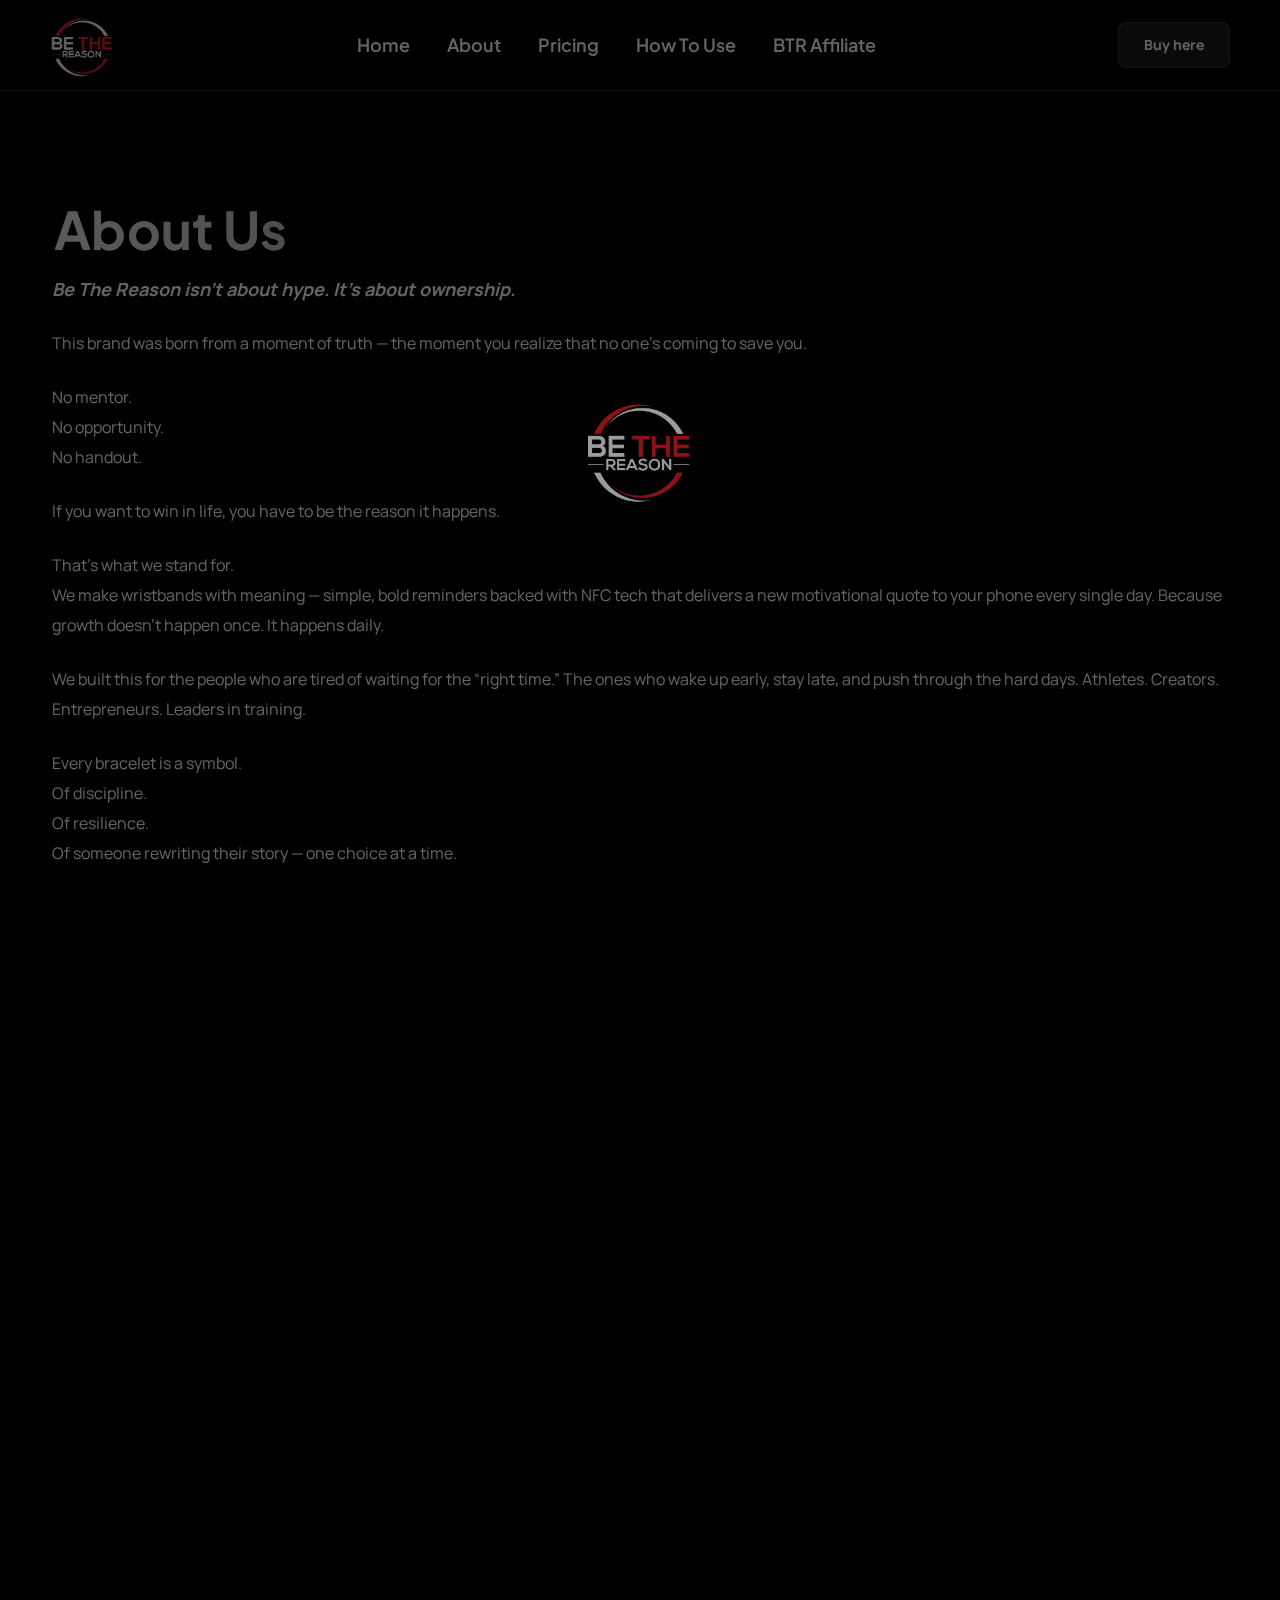
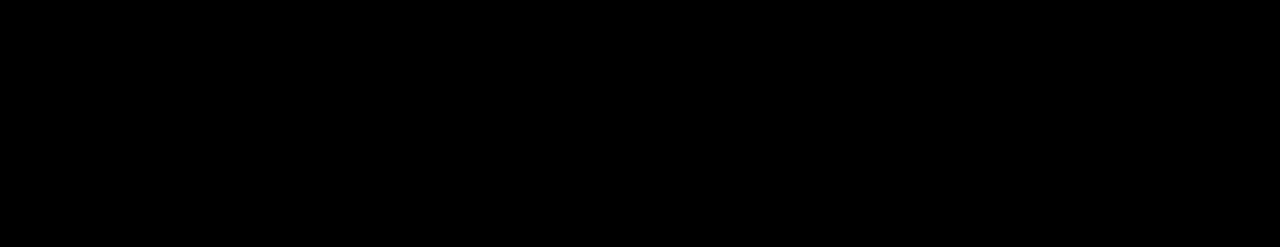
<file: about.html>
<!DOCTYPE html>
<html lang="en">

<head>
    <!--====== Required meta tags ======-->
    <meta charset="utf-8">
    <meta http-equiv="x-ua-compatible" content="ie=edge">
    <meta name="description"
        content="Daily inspirational quotes to motivate and uplift. Be the reason someone smiles today with our curated collection of positive, life-changing quotes.">
    <meta name="keywords"
        content="daily quotes, inspirational quotes, motivational quotes, positive quotes, quote of the day, be the reason quotes, uplifting quotes, life quotes, success quotes, happiness quotes, wisdom quotes, daily inspiration, motivational messages, positive thinking, personal growth quotes">
    <meta name="viewport" content="width=device-width, initial-scale=1, shrink-to-fit=no">
    <!--====== Title ======-->
    <title>About | Be The Reason</title>
    <!--====== Favicon Icon ======-->
    <link rel="apple-touch-icon" sizes="180x180" href="apple-touch-icon.png">
    <link rel="icon" type="image/png" sizes="32x32" href="favicon-32x32.png">
    <link rel="icon" type="image/png" sizes="16x16" href="favicon-16x16.png">
    <link rel="manifest" href="site.webmanifest">
    <!--====== Google Fonts ======-->
    <link
        href="https://fonts.googleapis.com/css2?family=Manrope:wght@200..800&family=Plus+Jakarta+Sans:ital,wght@0,200..800;1,200..800&display=swap"
        rel="stylesheet">
    <!--====== FlatIcon css ======-->
    <!-- <link rel="stylesheet" href="assets/css/common/flaticon_sasly.css"> -->
    <!--====== FontAwesome css ======-->
    <link rel="stylesheet" href="assets/css/common/all.min.css">
    <!--====== Bootstrap css ======-->
    <link rel="stylesheet" href="assets/css/common/bootstrap.min.css">
    <!--====== Slick-popup css ======-->
    <link rel="stylesheet" href="assets/css/common/slick.css">
    <!--====== Magnific-popup css ======-->
    <link rel="stylesheet" href="assets/css/common/magnific-popup.css">
    <!--====== Animate css ======-->
    <link rel="stylesheet" href="assets/css/common/aos.css">
    <!--====== Default css ======-->
    <link rel="stylesheet" href="assets/css/common/default.css">
    <!--====== Common Style css ======-->
    <link rel="stylesheet" href="assets/css/common/common_style.css">
    <!--====== AnimatedHeadline css ======-->
    <link rel="stylesheet" href="assets/css/jquery.animatedheadline.css">
    <!--====== Style css ======-->
    <link rel="stylesheet" href="assets/css/style.css">
    <!-- Font Awesome CDN -->
    <link rel="stylesheet" href="https://cdnjs.cloudflare.com/ajax/libs/font-awesome/6.5.0/css/all.min.css" />
</head>

<body class="ai-website">
    <!--====== Start Preloader ======-->
    <div class="preloader">
        <div class="loader">
            <img width="110" height="110" src="assets/images/Be_The_Reason__2_-removebg-preview.png" alt="Brand Logo">
        </div>
    </div><!--====== End Preloader ======-->
    <!--====== Start Overlay ======-->
    <div class="offcanvas__overlay"></div>
    <!--====== Start Header Area  ======-->
    <header class="header-area header-three">
        <!--====  Header Navigation  ===-->
        <div class="header-navigation">
            <!--====  Header Nav Inner  ===-->
            <div class="nav-inner-menu">
                <!--====  Primary Menu  ===-->
                <div class="primary-menu">
                    <!--====  Site Branding  ===-->
                    <div class="site-branding">
                        <a href="about.html" class="brand-logo"><img class="be-logo" width="65" height="65"
                                src="assets/images/Be_The_Reason__2_-removebg-preview.png" alt="Brand Logo"></a>
                    </div>
                    <!--=== Sasly Main Menu===-->
                    <div class="sasly-nav-menu">
                        <!-- Sasly Menu Top -->
                        <div class="sasly-menu-top d-flex justify-content-between d-block d-lg-none">
                            <div class="site-branding">
                                <a href="about.html" class="brand-logo"><img width="65" height="65"
                                        src="assets/images/Be_The_Reason__2_-removebg-preview.png" alt="Brand Logo"></a>
                            </div>
                            <div class="navbar-close">
                                <i class="fas fa-times"></i>
                            </div>
                        </div>
                        <!--=== Main Menu ===-->
                        <nav class="main-menu">
                            <ul>
                                <li class="menu-item"><a href="index.html">Home</a></li>
                                <li class="menu-item"><a href="about.html">About</a></li>
                                <li class="menu-item"><a href="https://vt.tiktok.com/ZT6LQQoRh/?page=TikTokShop">Pricing</a></li>
                                <li class="menu-item"><a href="how-to-use.html">How To Use</a></li>
                                <li class="menu-item"><a href="make-money.html">BTR Affiliate</a></li>
                            </ul>
                        </nav>
                        <!--=== Sasly Nav Button ===-->
                        <div class="sasly-nav-button mt-20 d-block d-md-none">
                            <a href="https://vt.tiktok.com/ZT6LQQoRh/?page=TikTokShop" class="theme-btn style-one">Buy
                                here</a>
                        </div>
                        <!--=== Sasly Menu Bottom ===-->
                        <div class="sasly-menu-bottom mt-50 d-block d-lg-none">
                            <h5>Follow Us</h5>
                            <ul class="social-link">
                                <li><a href="https://www.instagram.com/btrbracelets?igsh=emowc2VqbG9sM2hj&utm_source=qr" aria-label="instagram" target="_blank"><i class="fab fa-instagram"></i></a></li>
                                            <li><a href="https://www.youtube.com/@BTRBracelets" aria-label="youtube" target="_blank"><i class="fab fa-youtube"></i></a></li>
                            </ul>
                        </div>
                    </div>
                    <!--=== Header Nav Right ===-->
                    <div class="nav-right-item">
                        <div class="nav-button d-none d-md-block">
                            <a href="https://vt.tiktok.com/ZT6LQQoRh/?page=TikTokShop" class="theme-btn style-two">Buy
                                here</a>
                        </div>
                        <div class="navbar-toggler">
                            <span></span>
                            <span></span>
                            <span></span>
                        </div>
                    </div>
                </div>
            </div>
        </div>
    </header><!--====== End Header Area  ======-->
    <!--======  Smooth Wrapper  ======-->
    <div id="smooth-wrapper">
        <div id="smooth-content">
            <!--======  line Wrap  ======-->
            <div class="line_wrap">
                <div class="line_item_one"></div>
                <div class="line_item"></div>
                <div class="line_item"></div>
                <div class="line_item"></div>
                <div class="line_item"></div>
            </div>
            <!--======  Main  ======-->
            <main>
                <!--======  Start Hero Section  ======-->
                <section class="hero-ai">
                    <div class="bottom-bg"></div>
                    <div class="container">
                        <div class="row">
                            <div class="col-lg-12">
                                <!--===  Section Title  ===-->
                                <div class="about-content text-start mb-60" data-aos="fade-up" data-aos-duration="1400">
                                    <h2 class="text-anm">About Us</h2>
                                    <p class="text-start mt-3"><b><i>Be The Reason isn’t about hype. It’s about
                                                ownership.</i></b></p>
                                    <p class="text-start mt-4">This brand was born from a moment of truth — the moment
                                        you
                                        realize that no one’s coming to
                                        save you.</p>
                                    <p class="mt-4">No mentor.</p>
                                    <p>No opportunity.</p>
                                    <p>No handout.</p>
                                    <p class="mt-4">If you want to win in life, you have to be the reason it happens.
                                    </p>
                                    <p class="mt-4">That’s what we stand for.</p>
                                    <p>We make wristbands with meaning — simple, bold reminders backed with NFC tech
                                        that
                                        delivers a new motivational quote to your phone every single day. Because growth
                                        doesn’t
                                        happen once. It happens daily.
                                    </p>
                                    <p class="mt-4">We built this for the people who are tired of waiting for the “right
                                        time.”
                                        The ones who wake up early, stay late, and push through the hard days.
                                        Athletes. Creators. Entrepreneurs. Leaders in training.
                                    </p>
                                    <p class="mt-4">Every bracelet is a symbol.</p>
                                    <p>Of discipline.</p>
                                    <p>Of resilience.</p>
                                    <p>Of someone rewriting their story — one choice at a time.</p>
                                    <p class="mt-4">This isn’t about being flashy. It’s about being focused.</p>
                                    <p class="mt-4">If you’ve ever felt like the underdog…</p>
                                    <p>If you’ve ever been doubted, overlooked, or counted out…</p>
                                    <p>Good.</p>
                                    <p class="mt-4">You belong here.</p>
                                    <p class="mt-4"><b>Be the reason you rise.</b></p>
                                    <p><b>Be the reason others believe they can too.</b></p>
                                </div>
                            </div>
                        </div>

                    </div>
                </section><!--======  End Hero Section  ======-->

            </main>
            <!--=== Footer Area ===-->
            <footer class="ai-footer">
                <!--=== Footer Widget Area ===-->
                <div class="footer-widget-area pt-90 pb-20">
                    <div class="container">
                        <div class="row">
                            <div class="col-lg-3 col-sm-6 order-lg-1">
                                <!--=== Footer Widget ===-->
                                <div class="footer-widget footer-about-widget mb-40" data-aos="fade-up"
                                    data-aos-duration="1200">
                                    <div class="footer-content">
                                        <div class="footer-logo">
                                            <a href="index.html"><img class="be-logo" width="65" height="65"
                                                    src="assets/images/Be_The_Reason__2_-removebg-preview.png"
                                                    alt="Brand Logo"></a>
                                        </div>
                                        <p>Inspire daily with uplifting quotes that spark smiles and brighten lives.</p>
                                        <ul class="social-link">
                                            <li><a href="https://www.instagram.com/btrbracelets?igsh=emowc2VqbG9sM2hj&utm_source=qr" target="_blank" aria-label="instagram"><i class="fab fa-instagram"></i></a></li>
                                            <li><a href="https://www.youtube.com/@BTRBracelets" target="_blank" aria-label="youtube"><i class="fab fa-youtube"></i></a></li>
                                        </ul>
                                    </div>
                                </div>
                            </div>
                            <div class="col-lg-5 col-sm-12 order-lg-2 order-sm-3">
                                <!--=== Footer Widget ===-->
                                <div class="footer-widget footer-nav-widget mb-40" data-aos="fade-up"
                                    data-aos-duration="1500">
                                    <div class="row">
                                        <div class="col-sm-6">
                                            <div class="footer-content mb-25">
                                                <h4 class="widget-title">Locations</h4>
                                                <p>Kalamazoo, MI</p>
                                            </div>
                                            <div class="footer-content">
                                                <h4 class="widget-title">Get In Touch</h4>
                                                <p><a href="mailto:btrbracelets@gmail.com">btrbracelets@gmail.com</a>
                                                </p>
                                            </div>
                                        </div>
                                    </div>
                                </div>
                            </div>

                        </div>
                    </div>
                </div>
                <!--=== Footer Copyright ===-->
                <div class="footer-copyright">
                    <div class="container">
                        <div class="row">
                            <div class="col-md-6">
                                <div class="copyright-text">
                                    <p>&copy; 2025 <span>Be The Reason</span> - All rights reserved.</p>
                                </div>
                            </div>
                        </div>
                    </div>
                </div>
            </footer><!--====== End Footer  ======-->
        </div>
    </div>
    <!--====== Jquery js ======-->
    <script src="assets/js/jquery-3.7.1.min.js"></script>
    <!--====== Bootstrap js ======-->
    <script src="assets/js/popper.min.js"></script>
    <!--====== Bootstrap js ======-->
    <script src="assets/js/bootstrap.min.js"></script>
    <!--====== Gsap Js ======-->
    <script src="assets/js/gsap.min.js"></script>
    <script src="assets/js/SplitText.min.js"></script>
    <script src="assets/js/ScrollSmoother.min.js"></script>
    <script src="assets/js/ScrollTrigger.min.js"></script>
    <!--====== Slick js ======-->
    <script src="assets/js/slick.min.js"></script>
    <!--====== Magnific js ======-->
    <script src="assets/js/jquery.magnific-popup.min.js"></script>
    <!--====== Aos js ======-->
    <script src="assets/js/aos.js"></script>
    <!--====== Common js ======-->
    <script src="assets/js/common_script.js"></script>
    <!--====== Animated Headline js ======-->
    <script src="assets/js/jquery.animatedheadline.js"></script>
    <!--====== Main js ======-->
    <script src="assets/js/theme.js"></script>

</body>

</html>
</file>
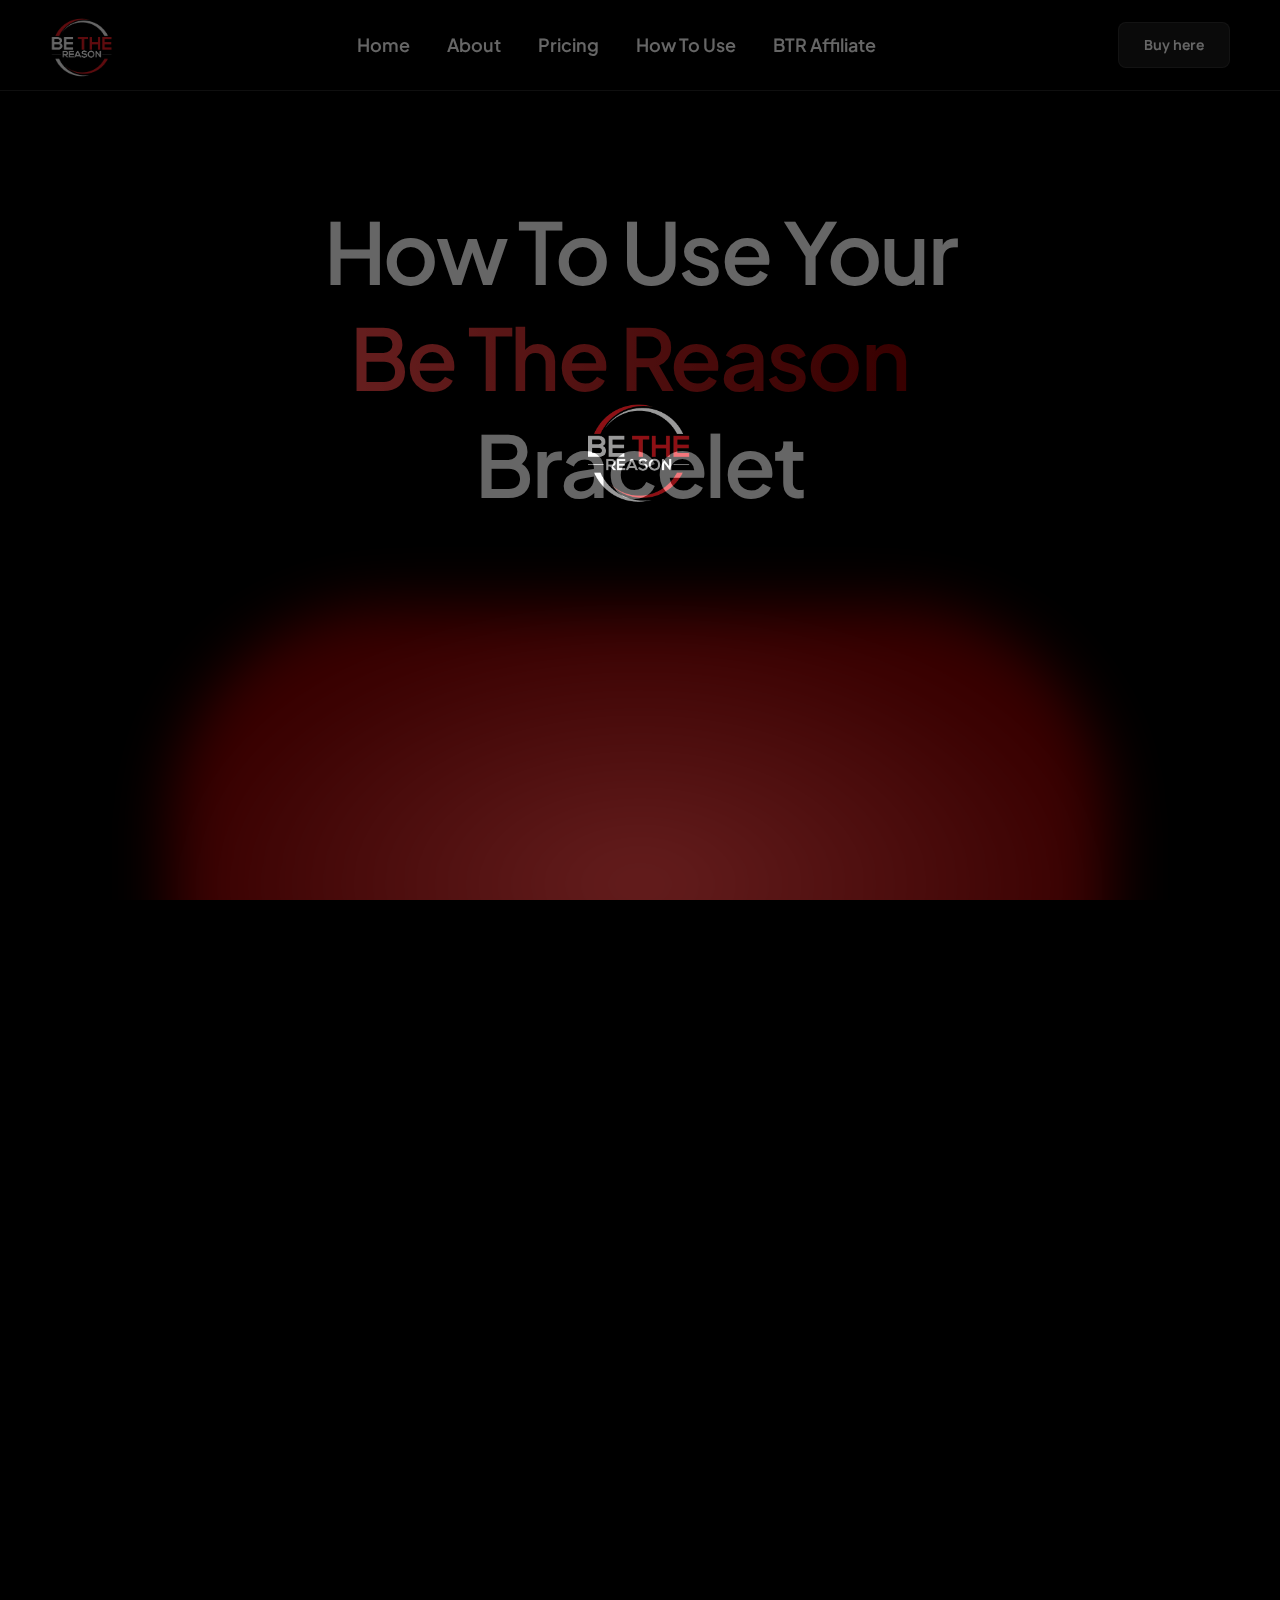
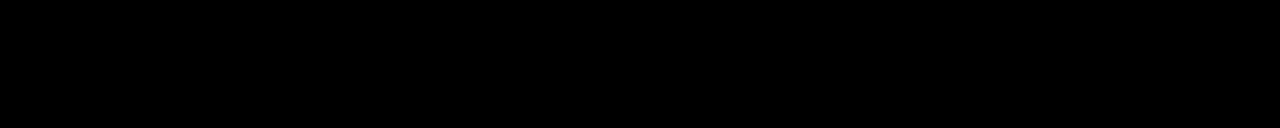
<file: how-to-use.html>
<!DOCTYPE html>
<html lang="en">

<head>
    <!--====== Required meta tags ======-->
    <meta charset="utf-8">
    <meta http-equiv="x-ua-compatible" content="ie=edge">
    <meta name="description"
        content="Daily inspirational quotes to motivate and uplift. Be the reason someone smiles today with our curated collection of positive, life-changing quotes.">
    <meta name="keywords"
        content="daily quotes, inspirational quotes, motivational quotes, positive quotes, quote of the day, be the reason quotes, uplifting quotes, life quotes, success quotes, happiness quotes, wisdom quotes, daily inspiration, motivational messages, positive thinking, personal growth quotes">
    <meta name="viewport" content="width=device-width, initial-scale=1, shrink-to-fit=no">
    <!--====== Title ======-->
    <title>How To Use Your Be The Reason Bracelet | Be The Reason</title>
    <!--====== Favicon Icon ======-->
    <link rel="apple-touch-icon" sizes="180x180" href="apple-touch-icon.png">
    <link rel="icon" type="image/png" sizes="32x32" href="favicon-32x32.png">
    <link rel="icon" type="image/png" sizes="16x16" href="favicon-16x16.png">
    <link rel="manifest" href="site.webmanifest">
    <!--====== Google Fonts ======-->
    <link
        href="https://fonts.googleapis.com/css2?family=Manrope:wght@200..800&family=Plus+Jakarta+Sans:ital,wght@0,200..800;1,200..800&display=swap"
        rel="stylesheet">
    <!--====== FlatIcon css ======-->
    <!-- <link rel="stylesheet" href="assets/css/common/flaticon_sasly.css"> -->
    <!--====== FontAwesome css ======-->
    <link rel="stylesheet" href="assets/css/common/all.min.css">
    <!--====== Bootstrap css ======-->
    <link rel="stylesheet" href="assets/css/common/bootstrap.min.css">
    <!--====== Slick-popup css ======-->
    <link rel="stylesheet" href="assets/css/common/slick.css">
    <!--====== Magnific-popup css ======-->
    <link rel="stylesheet" href="assets/css/common/magnific-popup.css">
    <!--====== Animate css ======-->
    <link rel="stylesheet" href="assets/css/common/aos.css">
    <!--====== Default css ======-->
    <link rel="stylesheet" href="assets/css/common/default.css">
    <!--====== Common Style css ======-->
    <link rel="stylesheet" href="assets/css/common/common_style.css">
    <!--====== AnimatedHeadline css ======-->
    <link rel="stylesheet" href="assets/css/jquery.animatedheadline.css">
    <!--====== Style css ======-->
    <link rel="stylesheet" href="assets/css/style.css">
    <!-- Font Awesome CDN -->
    <link rel="stylesheet" href="https://cdnjs.cloudflare.com/ajax/libs/font-awesome/6.5.0/css/all.min.css" />
</head>

<body class="ai-website">
    <!--====== Start Preloader ======-->
    <div class="preloader">
        <div class="loader">
            <img width="110" height="110" src="assets/images/Be_The_Reason__2_-removebg-preview.png" alt="Brand Logo">
        </div>
    </div><!--====== End Preloader ======-->
    <!--====== Start Overlay ======-->
    <div class="offcanvas__overlay"></div>
    <!--====== Start Header Area  ======-->
    <header class="header-area header-three">
        <!--====  Header Navigation  ===-->
        <div class="header-navigation">
            <!--====  Header Nav Inner  ===-->
            <div class="nav-inner-menu">
                <!--====  Primary Menu  ===-->
                <div class="primary-menu">
                    <!--====  Site Branding  ===-->
                    <div class="site-branding">
                        <a href="how-to-use.html" class="brand-logo"><img class="be-logo" width="65" height="65"
                                src="assets/images/Be_The_Reason__2_-removebg-preview.png" alt="Brand Logo"></a>
                    </div>
                    <!--=== Sasly Main Menu===-->
                    <div class="sasly-nav-menu">
                        <!-- Sasly Menu Top -->
                        <div class="sasly-menu-top d-flex justify-content-between d-block d-lg-none">
                            <div class="site-branding">
                                <a href="how-to-use.html" class="brand-logo"><img width="65" height="65"
                                        src="assets/images/Be_The_Reason__2_-removebg-preview.png" alt="Brand Logo"></a>
                            </div>
                            <div class="navbar-close">
                                <i class="fas fa-times"></i>
                            </div>
                        </div>
                        <!--=== Main Menu ===-->
                        <nav class="main-menu">
                            <ul>
                                <li class="menu-item"><a href="index.html">Home</a></li>
                                <li class="menu-item"><a href="about.html">About</a></li>
                                <li class="menu-item"><a href="https://vt.tiktok.com/ZT6LQQoRh/?page=TikTokShop">Pricing</a></li>
                                <li class="menu-item"><a href="how-to-use.html">How To Use</a></li>
                                <li class="menu-item"><a href="make-money.html">BTR Affiliate</a></li>
                            </ul>
                        </nav>
                        <!--=== Sasly Nav Button ===-->
                        <div class="sasly-nav-button mt-20 d-block d-md-none">
                            <a href="https://vt.tiktok.com/ZT6LQQoRh/?page=TikTokShop" class="theme-btn style-one">Buy here</a>
                        </div>
                        <!--=== Sasly Menu Bottom ===-->
                        <div class="sasly-menu-bottom mt-50 d-block d-lg-none">
                            <h5>Follow Us</h5>
                            <ul class="social-link">
                                <li><a href="https://www.instagram.com/btrbracelets?igsh=emowc2VqbG9sM2hj&utm_source=qr" aria-label="instagram" target="_blank"><i class="fab fa-instagram"></i></a></li>
                                            <li><a href="https://www.youtube.com/@BTRBracelets" aria-label="youtube" target="_blank"><i class="fab fa-youtube"></i></a></li>
                            </ul>
                        </div>
                    </div>
                    <!--=== Header Nav Right ===-->
                    <div class="nav-right-item">
                        <div class="nav-button d-none d-md-block">
                            <a href="https://vt.tiktok.com/ZT6LQQoRh/?page=TikTokShop" class="theme-btn style-two">Buy here</a>
                        </div>
                        <div class="navbar-toggler">
                            <span></span>
                            <span></span>
                            <span></span>
                        </div>
                    </div>
                </div>
            </div>
        </div>
    </header><!--====== End Header Area  ======-->
    <!--======  Smooth Wrapper  ======-->
    <div id="smooth-wrapper">
        <div id="smooth-content">
            <!--======  line Wrap  ======-->
            <div class="line_wrap">
                <div class="line_item_one"></div>
                <div class="line_item"></div>
                <div class="line_item"></div>
                <div class="line_item"></div>
                <div class="line_item"></div>
            </div>
            <!--======  Main  ======-->
            <main>
                <!--======  Start Hero Section  ======-->
                <section class="hero-ai">
                    <div class="bottom-bg"></div>
                    <div class="container">
                        <div class="row">
                            <div class="col-lg-12">
                                <!--===  Hero Content  ===-->
                                <div class="hero-content text-center">
                                    <h1 data-aos="fade-up" data-aos-duration="1200">
                                        How To Use Your
                                        <span class="ah-headline">
                                            <span class="ah-words-wrapper theme-gradient">
                                                <b class="is-visible">Be The Reason</b>
                                                <b>Be The Reason</b>
                                                <b>Be The Reason</b>
                                                <b>Be The Reason</b>
                                            </span>
                                        </span>
                                        <br>Bracelet
                                    </h1>
                                </div>
                            </div>
                        </div>
                        <div class="row">
                            <div class="col-lg-12">
                                <!--===  Hero Image  ===-->
                                <div class="hero-image" data-aos="fade-up" data-aos-duration="1800">
                                    <div class="shape-bg"></div>
                                    <iframe width="560" height="480"
                                        src="https://www.youtube.com/embed/b_Ff2_fR-Y8?si=YPpdueeesOC56KrM"
                                        title="YouTube video player" frameborder="0"
                                        allow="accelerometer; autoplay; clipboard-write; encrypted-media; gyroscope; picture-in-picture; web-share"
                                        referrerpolicy="strict-origin-when-cross-origin" allowfullscreen></iframe>
                                </div>
                            </div>
                        </div>
                    </div>
                </section><!--======  End Hero Section  ======-->

            </main>
            <!--=== Footer Area ===-->
            <footer class="ai-footer">
                <!--=== Footer Widget Area ===-->
                <div class="footer-widget-area pt-90 pb-20">
                    <div class="container">
                        <div class="row">
                            <div class="col-lg-3 col-sm-6 order-lg-1">
                                <!--=== Footer Widget ===-->
                                <div class="footer-widget footer-about-widget mb-40" data-aos="fade-up"
                                    data-aos-duration="1200">
                                    <div class="footer-content">
                                        <div class="footer-logo">
                                            <a href="index.html"><img class="be-logo" width="65" height="65"
                                                    src="assets/images/Be_The_Reason__2_-removebg-preview.png"
                                                    alt="Brand Logo"></a>
                                        </div>
                                        <p>Inspire daily with uplifting quotes that spark smiles and brighten lives.</p>
                                        <ul class="social-link">
                                            <li><a href="https://www.instagram.com/btrbracelets?igsh=emowc2VqbG9sM2hj&utm_source=qr" target="_blank" aria-label="instagram"><i class="fab fa-instagram"></i></a></li>
                                            <li><a href="https://www.youtube.com/@BTRBracelets" target="_blank" aria-label="youtube"><i class="fab fa-youtube"></i></a></li>
                                        </ul>
                                    </div>
                                </div>
                            </div>
                            <div class="col-lg-5 col-sm-12 order-lg-2 order-sm-3">
                                <!--=== Footer Widget ===-->
                                <div class="footer-widget footer-nav-widget mb-40" data-aos="fade-up"
                                    data-aos-duration="1500">
                                    <div class="row">
                                        <div class="col-sm-6">
                                            <div class="footer-content mb-25">
                                                <h4 class="widget-title">Locations</h4>
                                                <p>Kalamazoo, MI</p>
                                            </div>
                                            <div class="footer-content">
                                                <h4 class="widget-title">Get In Touch</h4>
                                                <p><a href="mailto:btrbracelets@gmail.com">btrbracelets@gmail.com</a></p>
                                            </div>
                                        </div>
                                    </div>
                                </div>
                            </div>

                        </div>
                    </div>
                </div>
                <!--=== Footer Copyright ===-->
                <div class="footer-copyright">
                    <div class="container">
                        <div class="row">
                            <div class="col-md-6">
                                <div class="copyright-text">
                                    <p>&copy; 2025 <span>Be The Reason</span> - All rights reserved.</p>
                                </div>
                            </div>
                        </div>
                    </div>
                </div>
            </footer><!--====== End Footer  ======-->
        </div>
    </div>
    <!--====== Jquery js ======-->
    <script src="assets/js/jquery-3.7.1.min.js"></script>
    <!--====== Bootstrap js ======-->
    <script src="assets/js/popper.min.js"></script>
    <!--====== Bootstrap js ======-->
    <script src="assets/js/bootstrap.min.js"></script>
    <!--====== Gsap Js ======-->
    <script src="assets/js/gsap.min.js"></script>
    <script src="assets/js/SplitText.min.js"></script>
    <script src="assets/js/ScrollSmoother.min.js"></script>
    <script src="assets/js/ScrollTrigger.min.js"></script>
    <!--====== Slick js ======-->
    <script src="assets/js/slick.min.js"></script>
    <!--====== Magnific js ======-->
    <script src="assets/js/jquery.magnific-popup.min.js"></script>
    <!--====== Aos js ======-->
    <script src="assets/js/aos.js"></script>
    <!--====== Common js ======-->
    <script src="assets/js/common_script.js"></script>
    <!--====== Animated Headline js ======-->
    <script src="assets/js/jquery.animatedheadline.js"></script>
    <!--====== Main js ======-->
    <script src="assets/js/theme.js"></script>

</body>

</html>
</file>
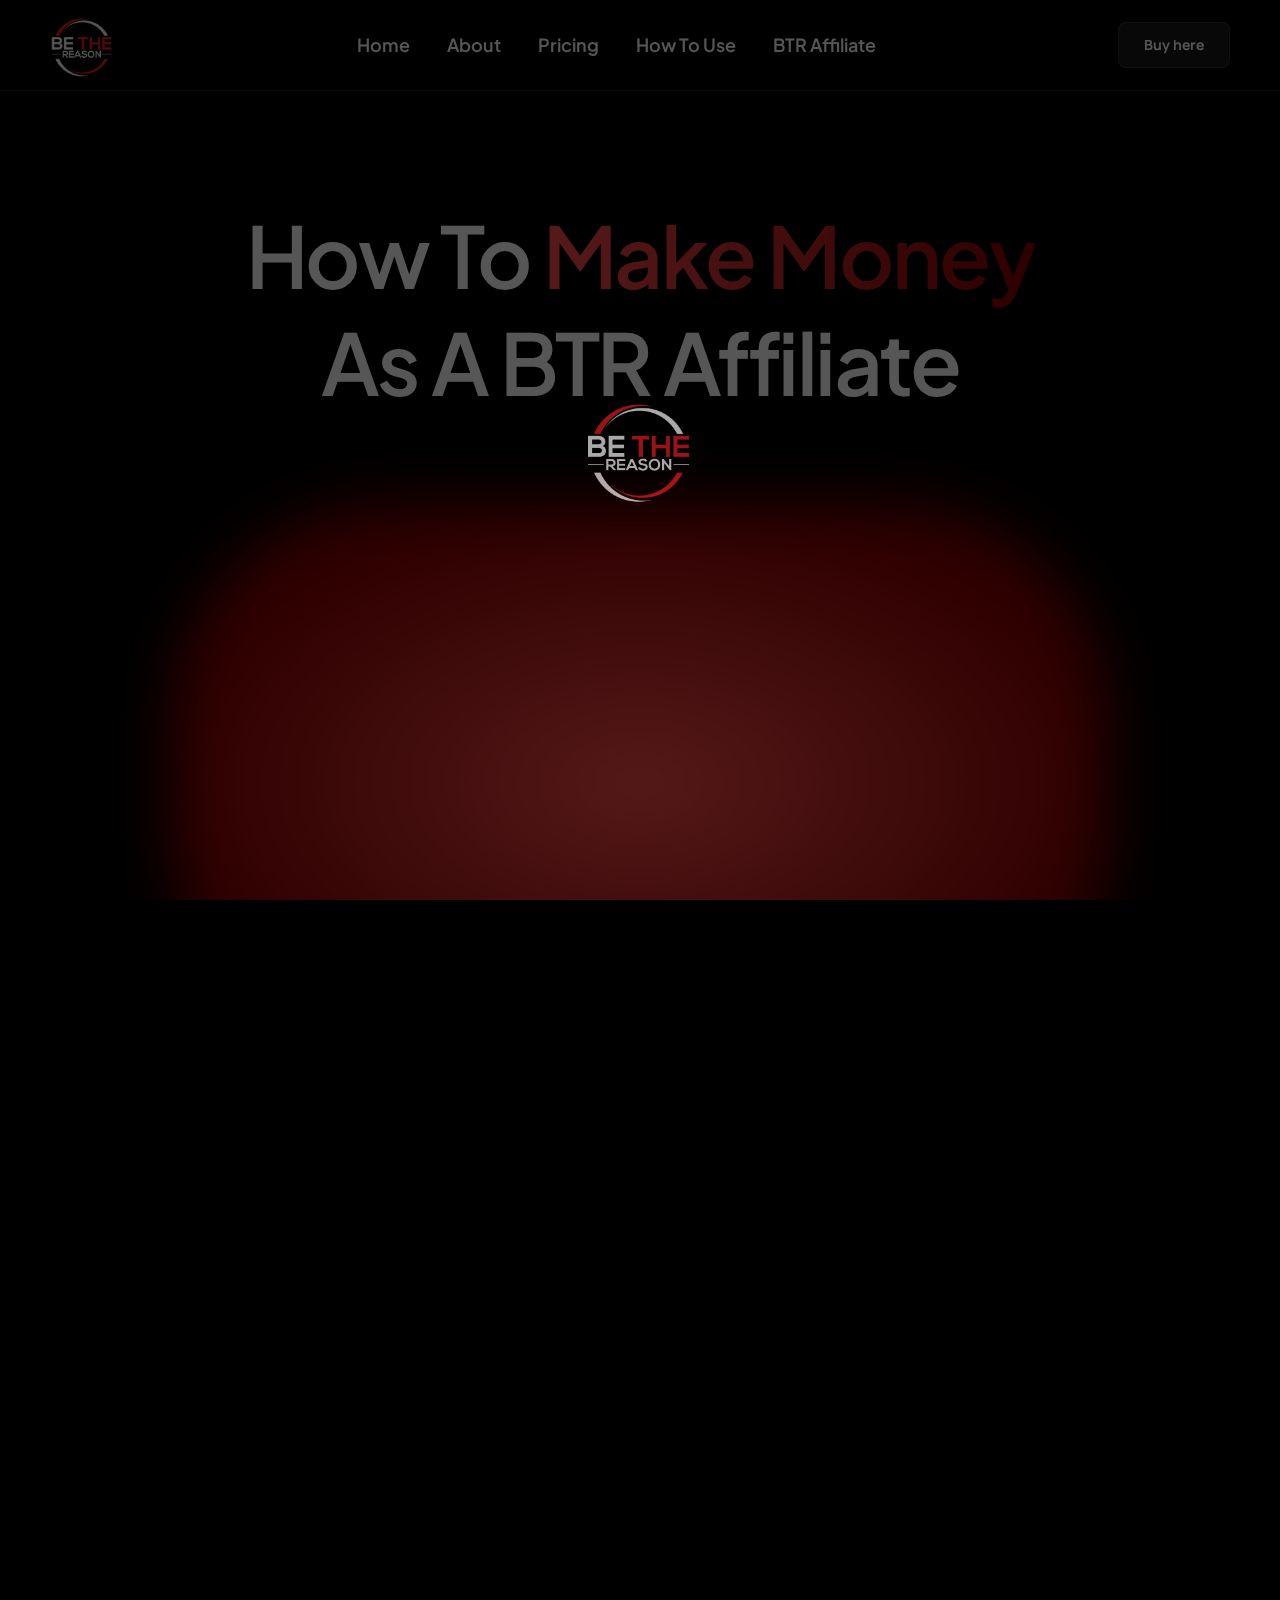
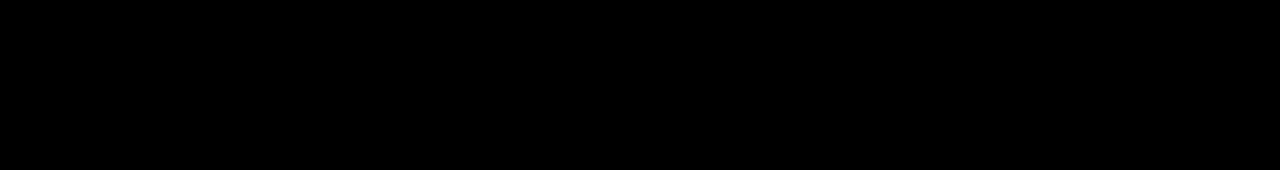
<file: make-money.html>
<!DOCTYPE html>
<html lang="en">

<head>
    <!--====== Required meta tags ======-->
    <meta charset="utf-8">
    <meta http-equiv="x-ua-compatible" content="ie=edge">
    <meta name="description"
        content="Daily inspirational quotes to motivate and uplift. Be the reason someone smiles today with our curated collection of positive, life-changing quotes.">
    <meta name="keywords"
        content="daily quotes, inspirational quotes, motivational quotes, positive quotes, quote of the day, be the reason quotes, uplifting quotes, life quotes, success quotes, happiness quotes, wisdom quotes, daily inspiration, motivational messages, positive thinking, personal growth quotes">
    <meta name="viewport" content="width=device-width, initial-scale=1, shrink-to-fit=no">
    <!--====== Title ======-->
    <title>How to Make Money as a BTR Affiliate | Be The Reason</title>
    <!--====== Favicon Icon ======-->
    <link rel="apple-touch-icon" sizes="180x180" href="apple-touch-icon.png">
    <link rel="icon" type="image/png" sizes="32x32" href="favicon-32x32.png">
    <link rel="icon" type="image/png" sizes="16x16" href="favicon-16x16.png">
    <link rel="manifest" href="site.webmanifest">
    <!--====== Google Fonts ======-->
    <link
        href="https://fonts.googleapis.com/css2?family=Manrope:wght@200..800&family=Plus+Jakarta+Sans:ital,wght@0,200..800;1,200..800&display=swap"
        rel="stylesheet">
    <!--====== FlatIcon css ======-->
    <!-- <link rel="stylesheet" href="assets/css/common/flaticon_sasly.css"> -->
    <!--====== FontAwesome css ======-->
    <link rel="stylesheet" href="assets/css/common/all.min.css">
    <!--====== Bootstrap css ======-->
    <link rel="stylesheet" href="assets/css/common/bootstrap.min.css">
    <!--====== Slick-popup css ======-->
    <link rel="stylesheet" href="assets/css/common/slick.css">
    <!--====== Magnific-popup css ======-->
    <link rel="stylesheet" href="assets/css/common/magnific-popup.css">
    <!--====== Animate css ======-->
    <link rel="stylesheet" href="assets/css/common/aos.css">
    <!--====== Default css ======-->
    <link rel="stylesheet" href="assets/css/common/default.css">
    <!--====== Common Style css ======-->
    <link rel="stylesheet" href="assets/css/common/common_style.css">
    <!--====== AnimatedHeadline css ======-->
    <link rel="stylesheet" href="assets/css/jquery.animatedheadline.css">
    <!--====== Style css ======-->
    <link rel="stylesheet" href="assets/css/style.css">
    <!-- Font Awesome CDN -->
    <link rel="stylesheet" href="https://cdnjs.cloudflare.com/ajax/libs/font-awesome/6.5.0/css/all.min.css" />
</head>

<body class="ai-website">
    <!--====== Start Preloader ======-->
    <div class="preloader">
        <div class="loader">
            <img width="110" height="110" src="assets/images/Be_The_Reason__2_-removebg-preview.png" alt="Brand Logo">
        </div>
    </div><!--====== End Preloader ======-->
    <!--====== Start Overlay ======-->
    <div class="offcanvas__overlay"></div>
    <!--====== Start Header Area  ======-->
    <header class="header-area header-three">
        <!--====  Header Navigation  ===-->
        <div class="header-navigation">
            <!--====  Header Nav Inner  ===-->
            <div class="nav-inner-menu">
                <!--====  Primary Menu  ===-->
                <div class="primary-menu">
                    <!--====  Site Branding  ===-->
                    <div class="site-branding">
                        <a href="make-money.html" class="brand-logo"><img class="be-logo" width="65" height="65"
                                src="assets/images/Be_The_Reason__2_-removebg-preview.png" alt="Brand Logo"></a>
                    </div>
                    <!--=== Sasly Main Menu===-->
                    <div class="sasly-nav-menu">
                        <!-- Sasly Menu Top -->
                        <div class="sasly-menu-top d-flex justify-content-between d-block d-lg-none">
                            <div class="site-branding">
                                <a href="make-money.html" class="brand-logo"><img width="65" height="65"
                                        src="assets/images/Be_The_Reason__2_-removebg-preview.png" alt="Brand Logo"></a>
                            </div>
                            <div class="navbar-close">
                                <i class="fas fa-times"></i>
                            </div>
                        </div>
                        <!--=== Main Menu ===-->
                        <nav class="main-menu">
                            <ul>
                                <li class="menu-item"><a href="index.html">Home</a></li>
                                <li class="menu-item"><a href="about.html">About</a></li>
                                <li class="menu-item"><a href="https://vt.tiktok.com/ZT6LQQoRh/?page=TikTokShop">Pricing</a></li>
                                <li class="menu-item"><a href="how-to-use.html">How To Use</a></li>
                                <li class="menu-item"><a href="make-money.html">BTR Affiliate</a></li>
                            </ul>
                        </nav>
                        <!--=== Sasly Nav Button ===-->
                        <div class="sasly-nav-button mt-20 d-block d-md-none">
                            <a href="https://vt.tiktok.com/ZT6LQQoRh/?page=TikTokShop" class="theme-btn style-one">Buy
                                here</a>
                        </div>
                        <!--=== Sasly Menu Bottom ===-->
                        <div class="sasly-menu-bottom mt-50 d-block d-lg-none">
                            <h5>Follow Us</h5>
                            <ul class="social-link">
                                <li><a href="https://www.instagram.com/btrbracelets?igsh=emowc2VqbG9sM2hj&utm_source=qr" aria-label="instagram" target="_blank"><i class="fab fa-instagram"></i></a></li>
                                            <li><a href="https://www.youtube.com/@BTRBracelets" aria-label="youtube" target="_blank"><i class="fab fa-youtube"></i></a></li>
                            </ul>
                        </div>
                    </div>
                    <!--=== Header Nav Right ===-->
                    <div class="nav-right-item">
                        <div class="nav-button d-none d-md-block">
                            <a href="https://vt.tiktok.com/ZT6LQQoRh/?page=TikTokShop" class="theme-btn style-two">Buy
                                here</a>
                        </div>
                        <div class="navbar-toggler">
                            <span></span>
                            <span></span>
                            <span></span>
                        </div>
                    </div>
                </div>
            </div>
        </div>
    </header><!--====== End Header Area  ======-->
    <!--======  Smooth Wrapper  ======-->
    <div id="smooth-wrapper">
        <div id="smooth-content">
            <!--======  line Wrap  ======-->
            <div class="line_wrap">
                <div class="line_item_one"></div>
                <div class="line_item"></div>
                <div class="line_item"></div>
                <div class="line_item"></div>
                <div class="line_item"></div>
            </div>
            <!--======  Main  ======-->
            <main>
                <!--======  Start Hero Section  ======-->
                <section class="hero-ai">
                    <div class="bottom-bg"></div>
                    <div class="container">
                        <div class="row">
                            <div class="col-lg-12">
                                <!--===  Hero Content  ===-->
                                <div class="hero-content text-center">
                                    <h1 data-aos="fade-up" data-aos-duration="1200">
                                        How to  
                                        <span class="ah-headline">
                                            <span class="ah-words-wrapper theme-gradient">
                                                <b class="is-visible">Make Money</b>
                                                <b>Make Money</b>
                                                <b>Make Money</b>
                                                <b>Make Money</b>
                                            </span>
                                        </span>
                                        <br>as a BTR Affiliate
                                    </h1>
                                </div>
                            </div>
                        </div>
                        <div class="row">
                            <div class="col-lg-12">
                                <!--===  Hero Image  ===-->
                                <div class="hero-image" data-aos="fade-up" data-aos-duration="1800">
                                    <div class="shape-bg"></div>
                                    <iframe width="560" height="480"
                                        src="https://www.youtube.com/embed/VvsTBZcrC8g?si=TwlGn9szWs8gba_q"
                                        title="YouTube video player" frameborder="0"
                                        allow="accelerometer; autoplay; clipboard-write; encrypted-media; gyroscope; picture-in-picture; web-share"
                                        referrerpolicy="strict-origin-when-cross-origin" allowfullscreen></iframe>
                                </div>
                            </div>
                        </div>

                        <div class="btns text-center">
                            <a href="assets/pdf/Team-Be-The-Reason-Affiliate-Guide.pdf" class="theme-btn style-one" target="_blank">Be The Reason Affiliate Guide</a>
                        </div>
                        
                    </div>
                </section><!--======  End Hero Section  ======-->

            </main>
            <!--=== Footer Area ===-->
            <footer class="ai-footer">
                <!--=== Footer Widget Area ===-->
                <div class="footer-widget-area pt-90 pb-20">
                    <div class="container">
                        <div class="row">
                            <div class="col-lg-3 col-sm-6 order-lg-1">
                                <!--=== Footer Widget ===-->
                                <div class="footer-widget footer-about-widget mb-40" data-aos="fade-up"
                                    data-aos-duration="1200">
                                    <div class="footer-content">
                                        <div class="footer-logo">
                                            <a href="index.html"><img class="be-logo" width="65" height="65"
                                                    src="assets/images/Be_The_Reason__2_-removebg-preview.png"
                                                    alt="Brand Logo"></a>
                                        </div>
                                        <p>Inspire daily with uplifting quotes that spark smiles and brighten lives.</p>
                                        <ul class="social-link">
                                            <li><a href="https://www.instagram.com/btrbracelets?igsh=emowc2VqbG9sM2hj&utm_source=qr" target="_blank" aria-label="instagram"><i class="fab fa-instagram"></i></a></li>
                                            <li><a href="https://www.youtube.com/@BTRBracelets" target="_blank" aria-label="youtube"><i class="fab fa-youtube"></i></a></li>
                                        </ul>
                                    </div>
                                </div>
                            </div>
                            <div class="col-lg-5 col-sm-12 order-lg-2 order-sm-3">
                                <!--=== Footer Widget ===-->
                                <div class="footer-widget footer-nav-widget mb-40" data-aos="fade-up"
                                    data-aos-duration="1500">
                                    <div class="row">
                                        <div class="col-sm-6">
                                            <div class="footer-content mb-25">
                                                <h4 class="widget-title">Locations</h4>
                                                <p>Kalamazoo, MI</p>
                                            </div>
                                            <div class="footer-content">
                                                <h4 class="widget-title">Get In Touch</h4>
                                                <p><a href="mailto:btrbracelets@gmail.com">btrbracelets@gmail.com</a>
                                                </p>
                                            </div>
                                        </div>
                                    </div>
                                </div>
                            </div>

                        </div>
                    </div>
                </div>
                <!--=== Footer Copyright ===-->
                <div class="footer-copyright">
                    <div class="container">
                        <div class="row">
                            <div class="col-md-6">
                                <div class="copyright-text">
                                    <p>&copy; 2025 <span>Be The Reason</span> - All rights reserved.</p>
                                </div>
                            </div>
                        </div>
                    </div>
                </div>
            </footer><!--====== End Footer  ======-->
        </div>
    </div>
    <!--====== Jquery js ======-->
    <script src="assets/js/jquery-3.7.1.min.js"></script>
    <!--====== Bootstrap js ======-->
    <script src="assets/js/popper.min.js"></script>
    <!--====== Bootstrap js ======-->
    <script src="assets/js/bootstrap.min.js"></script>
    <!--====== Gsap Js ======-->
    <script src="assets/js/gsap.min.js"></script>
    <script src="assets/js/SplitText.min.js"></script>
    <script src="assets/js/ScrollSmoother.min.js"></script>
    <script src="assets/js/ScrollTrigger.min.js"></script>
    <!--====== Slick js ======-->
    <script src="assets/js/slick.min.js"></script>
    <!--====== Magnific js ======-->
    <script src="assets/js/jquery.magnific-popup.min.js"></script>
    <!--====== Aos js ======-->
    <script src="assets/js/aos.js"></script>
    <!--====== Common js ======-->
    <script src="assets/js/common_script.js"></script>
    <!--====== Animated Headline js ======-->
    <script src="assets/js/jquery.animatedheadline.js"></script>
    <!--====== Main js ======-->
    <script src="assets/js/theme.js"></script>

</body>

</html>
</file>
<file: assets/css/common/flaticon_sasly.css>
/*!
*    ______ _       _   _
*    |  ____| |     | | (_)
*    | |__  | | __ _| |_ _  ___ ___  _ __
*    |  __| | |/ _` | __| |/ __/ _ \| '_ \
*    | |    | | (_| | |_| | (_| (_) | | | |
*    |_|    |_|\__,_|\__|_|\___\___/|_| |_|
*
*         https://www.flaticon.com
*/

@font-face {
    font-family: "flaticon_sasly";
    src: url("./flaticon_sasly.woff2?ddc3cc99bc293d3eab307e1659c15501") format("woff2"),
url("./flaticon_sasly.woff?ddc3cc99bc293d3eab307e1659c15501") format("woff"),
url("./flaticon_sasly.eot?ddc3cc99bc293d3eab307e1659c15501#iefix") format("embedded-opentype"),
url("./flaticon_sasly.ttf?ddc3cc99bc293d3eab307e1659c15501") format("truetype"),
url("./flaticon_sasly.svg?ddc3cc99bc293d3eab307e1659c15501#flaticon_sasly") format("svg")
}

i[class^="flaticon-"]:before, i[class*=" flaticon-"]:before {
    font-family: flaticon_sasly !important;
    font-style: normal;
    font-weight: normal !important;
    font-variant: normal;
    text-transform: none;
    line-height: 1;
    -webkit-font-smoothing: antialiased;
    -moz-osx-font-smoothing: grayscale;
}

.flaticon-collaboration:before {
    content: "\f101";
}
.flaticon-iteration:before {
    content: "\f102";
}
.flaticon-business-trip:before {
    content: "\f103";
}
.flaticon-product-development:before {
    content: "\f104";
}
.flaticon-quote:before {
    content: "\f105";
}
.flaticon-professional-development:before {
    content: "\f106";
}
.flaticon-stopwatch:before {
    content: "\f107";
}
.flaticon-quotation-mark:before {
    content: "\f108";
}
.flaticon-risk:before {
    content: "\f109";
}
.flaticon-flexible:before {
    content: "\f10a";
}
.flaticon-cross-platform:before {
    content: "\f10b";
}
.flaticon-encrypted:before {
    content: "\f10c";
}
.flaticon-teacher:before {
    content: "\f10d";
}
.flaticon-webinar:before {
    content: "\f10e";
}
.flaticon-access-control:before {
    content: "\f10f";
}
.flaticon-cooperation:before {
    content: "\f110";
}
.flaticon-curve:before {
    content: "\f111";
}
.flaticon-megaphone:before {
    content: "\f112";
}
.flaticon-healthcare:before {
    content: "\f113";
}
.flaticon-computer-science:before {
    content: "\f114";
}
.flaticon-world-wide-web:before {
    content: "\f115";
}
.flaticon-live-music:before {
    content: "\f116";
}
.flaticon-positive-review:before {
    content: "\f117";
}
.flaticon-goal:before {
    content: "\f118";
}
.flaticon-target:before {
    content: "\f119";
}
.flaticon-marketing:before {
    content: "\f11a";
}
.flaticon-product:before {
    content: "\f11b";
}
.flaticon-brainstorming:before {
    content: "\f11c";
}
.flaticon-planning:before {
    content: "\f11d";
}
.flaticon-award-symbol:before {
    content: "\f11e";
}
.flaticon-compliance:before {
    content: "\f11f";
}
.flaticon-route:before {
    content: "\f120";
}
.flaticon-mailbox:before {
    content: "\f121";
}
.flaticon-telephone:before {
    content: "\f122";
}
.flaticon-code:before {
    content: "\f123";
}
.flaticon-image:before {
    content: "\f124";
}
.flaticon-pie-chart:before {
    content: "\f125";
}
.flaticon-layers:before {
    content: "\f126";
}
.flaticon-chat-gpt:before {
    content: "\f127";
}
.flaticon-telegram:before {
    content: "\f128";
}
.flaticon-discord:before {
    content: "\f129";
}
.flaticon-trello:before {
    content: "\f12a";
}
.flaticon-slack:before {
    content: "\f12b";
}
.flaticon-mailchimp:before {
    content: "\f12c";
}
.flaticon-edit-phone:before {
    content: "\f12d";
}
.flaticon-worldwide:before {
    content: "\f12e";
}
.flaticon-smartphone:before {
    content: "\f12f";
}
.flaticon-coding:before {
    content: "\f130";
}
.flaticon-gesture:before {
    content: "\f131";
}
.flaticon-import:before {
    content: "\f132";
}
.flaticon-open-source:before {
    content: "\f133";
}
.flaticon-multimedia:before {
    content: "\f134";
}
.flaticon-dashboard:before {
    content: "\f135";
}
.flaticon-bar-chart:before {
    content: "\f136";
}
.flaticon-web:before {
    content: "\f137";
}
.flaticon-social-media:before {
    content: "\f138";
}
.flaticon-social-media-1:before {
    content: "\f139";
}
.flaticon-down-arrow:before {
    content: "\f13a";
}
.flaticon-chat:before {
    content: "\f13b";
}
.flaticon-user:before {
    content: "\f13c";
}
.flaticon-comma:before {
    content: "\f13d";
}
.flaticon-growth:before {
    content: "\f13e";
}
.flaticon-exam:before {
    content: "\f13f";
}
.flaticon-manual:before {
    content: "\f140";
}
.flaticon-analytics:before {
    content: "\f141";
}
.flaticon-megaphone-1:before {
    content: "\f142";
}
.flaticon-email:before {
    content: "\f143";
}
.flaticon-content-marketing:before {
    content: "\f144";
}
.flaticon-seo:before {
    content: "\f145";
}
.flaticon-link-building:before {
    content: "\f146";
}
.flaticon-review:before {
    content: "\f147";
}
.flaticon-setting:before {
    content: "\f148";
}
.flaticon-framework:before {
    content: "\f149";
}
.flaticon-cloud:before {
    content: "\f14a";
}
.flaticon-design:before {
    content: "\f14b";
}
.flaticon-checked:before {
    content: "\f14c";
}
.flaticon-call-center:before {
    content: "\f14d";
}
.flaticon-project:before {
    content: "\f14e";
}
.flaticon-log-in:before {
    content: "\f14f";
}
.flaticon-certificate:before {
    content: "\f150";
}
.flaticon-follower:before {
    content: "\f151";
}
.flaticon-check:before {
    content: "\f152";
}
</file>
<file: assets/css/common/default.css>
/*---------------------------------------
    - Margin & Padding
-----------------------------------------*/
/*-- Margin Top --*/
.mt-5 {
  margin-top: 5px; }

.mt-10 {
  margin-top: 10px; }

.mt-15 {
  margin-top: 15px; }

.mt-20 {
  margin-top: 20px; }

.mt-25 {
  margin-top: 25px; }

.mt-30 {
  margin-top: 30px; }

.mt-35 {
  margin-top: 35px; }

.mt-40 {
  margin-top: 40px; }

.mt-45 {
  margin-top: 45px; }

.mt-50 {
  margin-top: 50px; }

.mt-55 {
  margin-top: 55px; }

.mt-60 {
  margin-top: 60px; }

.mt-65 {
  margin-top: 65px; }

.mt-70 {
  margin-top: 70px; }

.mt-75 {
  margin-top: 75px; }

.mt-80 {
  margin-top: 80px; }

.mt-85 {
  margin-top: 85px; }

.mt-90 {
  margin-top: 90px; }

.mt-95 {
  margin-top: 95px; }

.mt-100 {
  margin-top: 100px; }

.mt-105 {
  margin-top: 105px; }

.mt-110 {
  margin-top: 110px; }

.mt-115 {
  margin-top: 115px; }

.mt-120 {
  margin-top: 120px; }

.mt-125 {
  margin-top: 125px; }

.mt-130 {
  margin-top: 130px; }

.mt-135 {
  margin-top: 135px; }

.mt-140 {
  margin-top: 140px; }

.mt-145 {
  margin-top: 145px; }

.mt-150 {
  margin-top: 150px; }

.mt-155 {
  margin-top: 155px; }

.mt-160 {
  margin-top: 160px; }

.mt-165 {
  margin-top: 165px; }

.mt-170 {
  margin-top: 170px; }

.mt-175 {
  margin-top: 175px; }

.mt-180 {
  margin-top: 180px; }

.mt-185 {
  margin-top: 185px; }

.mt-190 {
  margin-top: 190px; }

.mt-195 {
  margin-top: 195px; }

.mt-200 {
  margin-top: 200px; }

.mt-205{
  margin-top: 205px;
}
.mt-210{
  margin-top: 210px;
}
.mt-215{
  margin-top: 215px;
}
.mt-220{
  margin-top: 220px;
}
.mt-225{
  margin-top: 225px;
}
.mt-230{
  margin-top: 230px;
}
.mt-235{
  margin-top: 235px;
}
.mt-240{
  margin-top: 240px;
}
.mt-245{
  margin-top: 245px;
}
.mt-250{
  margin-top: 250px;
}
.mt-255{
  margin-top: 255px;
}
.mt-260{
  margin-top: 260px;
}
.mt-265{
  margin-top: 265px;
}
.mt-270{
  margin-top: 270px;
}
.mt-275{
  margin-top: 275px;
}
.mt-280{
  margin-top: 280px;
}
.mt-285{
  margin-top: 285px;
}
.mt-290{
  margin-top: 290px;
}
.mt-295{
  margin-top: 295px;
}
.mt-300{
  margin-top: 300px;
}
/*-- Margin Bottom --*/
.mb-5 {
  margin-bottom: 5px; }

.mb-10 {
  margin-bottom: 10px; }

.mb-15 {
  margin-bottom: 15px; }

.mb-20 {
  margin-bottom: 20px; }

.mb-25 {
  margin-bottom: 25px; }

.mb-30 {
  margin-bottom: 30px; }

.mb-35 {
  margin-bottom: 35px; }

.mb-40 {
  margin-bottom: 40px; }

.mb-45 {
  margin-bottom: 45px; }

.mb-50 {
  margin-bottom: 50px; }

.mb-55 {
  margin-bottom: 55px; }

.mb-60 {
  margin-bottom: 60px; }

.mb-65 {
  margin-bottom: 65px; }

.mb-70 {
  margin-bottom: 70px; }

.mb-75 {
  margin-bottom: 75px; }

.mb-80 {
  margin-bottom: 80px; }

.mb-85 {
  margin-bottom: 85px; }

.mb-90 {
  margin-bottom: 90px; }

.mb-95 {
  margin-bottom: 95px; }

.mb-100 {
  margin-bottom: 100px; }

.mb-105 {
  margin-bottom: 105px; }

.mb-110 {
  margin-bottom: 110px; }

.mb-115 {
  margin-bottom: 115px; }

.mb-120 {
  margin-bottom: 120px; }

.mb-125 {
  margin-bottom: 125px; }

.mb-130 {
  margin-bottom: 130px; }

.mb-135 {
  margin-bottom: 135px; }

.mb-140 {
  margin-bottom: 140px; }

.mb-145 {
  margin-bottom: 145px; }

.mb-150 {
  margin-bottom: 150px; }

.mb-155 {
  margin-bottom: 155px; }

.mb-160 {
  margin-bottom: 160px; }

.mb-165 {
  margin-bottom: 165px; }

.mb-170 {
  margin-bottom: 170px; }

.mb-175 {
  margin-bottom: 175px; }

.mb-180 {
  margin-bottom: 180px; }

.mb-185 {
  margin-bottom: 185px; }

.mb-190 {
  margin-bottom: 190px; }

.mb-195 {
  margin-bottom: 195px; }

.mb-200 {
  margin-bottom: 200px; }

.mb-205 {
  margin-bottom: 205px; }

.mb-210 {
  margin-bottom: 210px; }

.mb-215 {
  margin-bottom: 215px; }

.mb-220 {
  margin-bottom: 220px; }

.mb-225 {
  margin-bottom: 225px; }

.mb-230 {
  margin-bottom: 230px; }

.mb-235 {
  margin-bottom: 235px; }

.mb-240 {
  margin-bottom: 240px; }

.mb-245 {
  margin-bottom: 245px; }

.mb-250 {
  margin-bottom: 250px; }

.mb-255 {
  margin-bottom: 255px; }

.mb-260 {
  margin-bottom: 260px; }

.mb-265 {
  margin-bottom: 265px; }

.mb-270 {
  margin-bottom: 270px; }

.mb-275 {
  margin-bottom: 275px; }

.mb-280 {
  margin-bottom: 280px; }

.mb-285 {
  margin-bottom: 285px; }

.mb-290 {
  margin-bottom: 290px; }

.mb-295 {
  margin-bottom: 295px; }

.mb-300 {
  margin-bottom: 300px; }

/*-- Margin Left --*/
.ml-5 {
  margin-left: 5px; }

.ml-10 {
  margin-left: 10px; }

.ml-15 {
  margin-left: 15px; }

.ml-20 {
  margin-left: 20px; }

.ml-25 {
  margin-left: 25px; }

.ml-30 {
  margin-left: 30px; }

.ml-35 {
  margin-left: 35px; }

.ml-40 {
  margin-left: 40px; }

.ml-45 {
  margin-left: 45px; }

.ml-50 {
  margin-left: 50px; }

.ml-55 {
  margin-left: 55px; }

.ml-60 {
  margin-left: 60px; }

.ml-65 {
  margin-left: 65px; }

.ml-70 {
  margin-left: 70px; }

.ml-75 {
  margin-left: 75px; }

.ml-80 {
  margin-left: 80px; }

.ml-85 {
  margin-left: 85px; }

.ml-90 {
  margin-left: 90px; }

.ml-95 {
  margin-left: 95px; }

.ml-100 {
  margin-left: 100px; }

.ml-105 {
  margin-left: 105px; }

.ml-110 {
  margin-left: 110px; }

.ml-115 {
  margin-left: 115px; }

.ml-120 {
  margin-left: 120px; }

.ml-125 {
  margin-left: 125px; }

.ml-130 {
  margin-left: 130px; }

.ml-135 {
  margin-left: 135px; }

.ml-140 {
  margin-left: 140px; }

.ml-145 {
  margin-left: 145px; }

.ml-150 {
  margin-left: 150px; }

.ml-155 {
  margin-left: 155px; }

.ml-160 {
  margin-left: 160px; }

.ml-165 {
  margin-left: 165px; }

.ml-170 {
  margin-left: 170px; }

.ml-175 {
  margin-left: 175px; }

.ml-180 {
  margin-left: 180px; }

.ml-185 {
  margin-left: 185px; }

.ml-190 {
  margin-left: 190px; }

.ml-195 {
  margin-left: 195px; }

.ml-200 {
  margin-left: 200px; }

.ml-205{
  margin-left: 205px;
}
.ml-210{
  margin-left: 210px;
}
.ml-215{
  margin-left: 215px;
}
.ml-220{
  margin-left: 220px;
}
.ml-225{
  margin-left: 225px;
}
.ml-230{
  margin-left: 230px;
}
.ml-235{
  margin-left: 235px;
}
.ml-240{
  margin-left: 240px;
}
.ml-245{
  margin-left: 245px;
}
.ml-250{
  margin-left: 250px;
}
.ml-255{
  margin-left: 255px;
}
.ml-260{
  margin-left: 260px;
}
.ml-265{
  margin-left: 265px;
}
.ml-270{
  margin-left: 270px;
}
.ml-275{
  margin-left: 275px;
}
.ml-280{
  margin-left: 280px;
}
.ml-285{
  margin-left: 285px;
}
.ml-290{
  margin-left: 290px;
}
.ml-295{
  margin-left: 295px;
}
.ml-300{
  margin-left: 300px;
}
/*-- Margin Right --*/
.mr-5 {
  margin-right: 5px; }

.mr-10 {
  margin-right: 10px; }

.mr-15 {
  margin-right: 15px; }

.mr-20 {
  margin-right: 20px; }

.mr-25 {
  margin-right: 25px; }

.mr-30 {
  margin-right: 30px; }

.mr-35 {
  margin-right: 35px; }

.mr-40 {
  margin-right: 40px; }

.mr-45 {
  margin-right: 45px; }

.mr-50 {
  margin-right: 50px; }

.mr-55 {
  margin-right: 55px; }

.mr-60 {
  margin-right: 60px; }

.mr-65 {
  margin-right: 65px; }

.mr-70 {
  margin-right: 70px; }

.mr-75 {
  margin-right: 75px; }

.mr-80 {
  margin-right: 80px; }

.mr-85 {
  margin-right: 85px; }

.mr-90 {
  margin-right: 90px; }

.mr-95 {
  margin-right: 95px; }

.mr-100 {
  margin-right: 100px; }

.mr-105 {
  margin-right: 105px; }

.mr-110 {
  margin-right: 110px; }

.mr-115 {
  margin-right: 115px; }

.mr-120 {
  margin-right: 120px; }

.mr-125 {
  margin-right: 125px; }

.mr-130 {
  margin-right: 130px; }

.mr-135 {
  margin-right: 135px; }

.mr-140 {
  margin-right: 140px; }

.mr-145 {
  margin-right: 145px; }

.mr-150 {
  margin-right: 150px; }

.mr-155 {
  margin-right: 155px; }

.mr-160 {
  margin-right: 160px; }

.mr-165 {
  margin-right: 165px; }

.mr-170 {
  margin-right: 170px; }

.mr-175 {
  margin-right: 175px; }

.mr-180 {
  margin-right: 180px; }

.mr-185 {
  margin-right: 185px; }

.mr-190 {
  margin-right: 190px; }

.mr-195 {
  margin-right: 195px; }

.mr-200 {
  margin-right: 200px; }

.mr-205{
  margin-right: 205px;
}
.mr-210{
  margin-right: 210px;
}
.mr-215{
  margin-right: 215px;
}
.mr-220{
  margin-right: 220px;
}
.mr-225{
  margin-right: 225px;
}
.mr-230{
  margin-right: 230px;
}
.mr-235{
  margin-right: 235px;
}
.mr-240{
  margin-right: 240px;
}
.mr-245{
  margin-right: 245px;
}
.mr-250{
  margin-right: 250px;
}
.mr-255{
  margin-right: 255px;
}
.mr-260{
  margin-right: 260px;
}
.mr-265{
  margin-right: 265px;
}
.mr-270{
  margin-right: 270px;
}
.mr-275{
  margin-right: 275px;
}
.mr-280{
  margin-right: 280px;
}
.mr-285{
  margin-right: 285px;
}
.mr-290{
  margin-right: 290px;
}
.mr-295{
  margin-right: 295px;
}
.mr-300{
  margin-right: 300px;
}
/*-- Padding Top --*/
.pt-5 {
  padding-top: 5px; }

.pt-10 {
  padding-top: 10px; }

.pt-15 {
  padding-top: 15px; }

.pt-20 {
  padding-top: 20px; }

.pt-25 {
  padding-top: 25px; }

.pt-30 {
  padding-top: 30px; }

.pt-35 {
  padding-top: 35px; }

.pt-40 {
  padding-top: 40px; }

.pt-45 {
  padding-top: 45px; }

.pt-50 {
  padding-top: 50px; }

.pt-55 {
  padding-top: 55px; }

.pt-60 {
  padding-top: 60px; }

.pt-65 {
  padding-top: 65px; }

.pt-70 {
  padding-top: 70px; }

.pt-75 {
  padding-top: 75px; }

.pt-80 {
  padding-top: 80px; }

.pt-85 {
  padding-top: 85px; }

.pt-90 {
  padding-top: 90px; }

.pt-95 {
  padding-top: 95px; }

.pt-100 {
  padding-top: 100px; }

.pt-105 {
  padding-top: 105px; }

.pt-110 {
  padding-top: 110px; }

.pt-115 {
  padding-top: 115px; }

.pt-120 {
  padding-top: 120px; }

.pt-125 {
  padding-top: 125px; }

.pt-130 {
  padding-top: 130px; }

.pt-135 {
  padding-top: 135px; }

.pt-140 {
  padding-top: 140px; }

.pt-145 {
  padding-top: 145px; }

.pt-150 {
  padding-top: 150px; }

.pt-155 {
  padding-top: 155px; }

.pt-160 {
  padding-top: 160px; }

.pt-165 {
  padding-top: 165px; }

.pt-170 {
  padding-top: 170px; }

.pt-175 {
  padding-top: 175px; }

.pt-180 {
  padding-top: 180px; }

.pt-185 {
  padding-top: 185px; }

.pt-190 {
  padding-top: 190px; }

.pt-195 {
  padding-top: 195px; }

.pt-200 {
  padding-top: 200px; }

.pt-205 {
  padding-top: 205px; }

.pt-210 {
  padding-top: 210px; }

.pt-215 {
  padding-top: 215px; }

.pt-220 {
  padding-top: 220px; }

.pt-225 {
  padding-top: 225px; }

.pt-230 {
  padding-top: 230px; }

.pt-235 {
  padding-top: 235px; }

.pt-240 {
  padding-top: 240px; }

.pt-245 {
  padding-top: 245px; }

.pt-250 {
  padding-top: 250px; }

.pt-255 {
  padding-top: 255px; }

.pt-260 {
  padding-top: 260px; }

.pt-265 {
  padding-top: 265px; }

.pt-270 {
  padding-top: 270px; }

.pt-275 {
  padding-top: 275px; }

.pt-280 {
  padding-top: 280px; }

.pt-285 {
  padding-top: 285px; }

.pt-290 {
  padding-top: 290px; }

.pt-295 {
  padding-top: 295px; }

.pt-300 {
  padding-top: 300px; }

/*-- Padding Bottom --*/
.pb-5 {
  padding-bottom: 5px; }

.pb-10 {
  padding-bottom: 10px; }

.pb-15 {
  padding-bottom: 15px; }

.pb-20 {
  padding-bottom: 20px; }

.pb-25 {
  padding-bottom: 25px; }

.pb-30 {
  padding-bottom: 30px; }

.pb-35 {
  padding-bottom: 35px; }

.pb-40 {
  padding-bottom: 40px; }

.pb-45 {
  padding-bottom: 45px; }

.pb-50 {
  padding-bottom: 50px; }

.pb-55 {
  padding-bottom: 55px; }

.pb-60 {
  padding-bottom: 60px; }

.pb-65 {
  padding-bottom: 65px; }

.pb-70 {
  padding-bottom: 70px; }

.pb-75 {
  padding-bottom: 75px; }

.pb-80 {
  padding-bottom: 80px; }

.pb-85 {
  padding-bottom: 85px; }

.pb-90 {
  padding-bottom: 90px; }

.pb-95 {
  padding-bottom: 95px; }

.pb-100 {
  padding-bottom: 100px; }

.pb-105 {
  padding-bottom: 105px; }

.pb-110 {
  padding-bottom: 110px; }

.pb-115 {
  padding-bottom: 115px; }

.pb-120 {
  padding-bottom: 120px; }

.pb-125 {
  padding-bottom: 125px; }

.pb-130 {
  padding-bottom: 130px; }

.pb-135 {
  padding-bottom: 135px; }

.pb-140 {
  padding-bottom: 140px; }

.pb-145 {
  padding-bottom: 145px; }

.pb-150 {
  padding-bottom: 150px; }

.pb-155 {
  padding-bottom: 155px; }

.pb-160 {
  padding-bottom: 160px; }

.pb-165 {
  padding-bottom: 165px; }

.pb-170 {
  padding-bottom: 170px; }

.pb-175 {
  padding-bottom: 175px; }

.pb-180 {
  padding-bottom: 180px; }

.pb-185 {
  padding-bottom: 185px; }

.pb-190 {
  padding-bottom: 190px; }

.pb-195 {
  padding-bottom: 195px; }

.pb-200 {
  padding-bottom: 200px; }

.pb-205 {
  padding-bottom: 205px; }

.pb-210 {
  padding-bottom: 210px; }

.pb-215 {
  padding-bottom: 215px; }

.pb-220 {
  padding-bottom: 220px; }

.pb-225 {
  padding-bottom: 225px; }

.pb-230 {
  padding-bottom: 230px; }

.pb-235 {
  padding-bottom: 235px; }

.pb-240 {
  padding-bottom: 240px; }

.pb-245 {
  padding-bottom: 245px; }

.pb-250 {
  padding-bottom: 250px; }

.pb-255 {
  padding-bottom: 255px; }

.pb-260 {
  padding-bottom: 260px; }

.pb-265 {
  padding-bottom: 265px; }

.pb-270 {
  padding-bottom: 270px; }

.pb-275 {
  padding-bottom: 275px; }

.pb-280 {
  padding-bottom: 280px; }

.pb-285 {
  padding-bottom: 285px; }

.pb-290 {
  padding-bottom: 290px; }

.pb-295 {
  padding-bottom: 295px; }

.pb-300 {
  padding-bottom: 300px; }

/*-- Padding Left --*/
.pl-5 {
  padding-left: 5px; }

.pl-10 {
  padding-left: 10px; }

.pl-15 {
  padding-left: 15px; }

.pl-20 {
  padding-left: 20px; }

.pl-25 {
  padding-left: 25px; }

.pl-30 {
  padding-left: 30px; }

.pl-35 {
  padding-left: 35px; }

.pl-40 {
  padding-left: 40px; }

.pl-45 {
  padding-left: 45px; }

.pl-50 {
  padding-left: 50px; }

.pl-55 {
  padding-left: 55px; }

.pl-60 {
  padding-left: 60px; }

.pl-65 {
  padding-left: 65px; }

.pl-70 {
  padding-left: 70px; }

.pl-75 {
  padding-left: 75px; }

.pl-80 {
  padding-left: 80px; }

.pl-85 {
  padding-left: 85px; }

.pl-90 {
  padding-left: 90px; }

.pl-95 {
  padding-left: 95px; }

.pl-100 {
  padding-left: 100px; }

.pl-105 {
  padding-left: 105px; }

.pl-110 {
  padding-left: 110px; }

.pl-115 {
  padding-left: 115px; }

.pl-120 {
  padding-left: 120px; }

.pl-125 {
  padding-left: 125px; }

.pl-130 {
  padding-left: 130px; }

.pl-135 {
  padding-left: 135px; }

.pl-140 {
  padding-left: 140px; }

.pl-145 {
  padding-left: 145px; }

.pl-150 {
  padding-left: 150px; }

.pl-155 {
  padding-left: 155px; }

.pl-160 {
  padding-left: 160px; }

.pl-165 {
  padding-left: 165px; }

.pl-170 {
  padding-left: 170px; }

.pl-175 {
  padding-left: 175px; }

.pl-180 {
  padding-left: 180px; }

.pl-185 {
  padding-left: 185px; }

.pl-190 {
  padding-left: 190px; }

.pl-195 {
  padding-left: 195px; }

.pl-200 {
  padding-left: 200px; }

.pl-205 {
  padding-left: 205px; }

.pl-210 {
  padding-left: 210px; }

.pl-215 {
  padding-left: 215px; }

.pl-220 {
  padding-left: 220px; }

.pl-225 {
  padding-left: 225px; }

.pl-230 {
  padding-left: 230px; }

.pl-235 {
  padding-left: 235px; }

.pl-240 {
  padding-left: 240px; }

.pl-245 {
  padding-left: 245px; }

.pl-250 {
  padding-left: 250px; }

.pl-255 {
  padding-left: 255px; }

.pl-260 {
  padding-left: 260px; }

.pl-265 {
  padding-left: 265px; }

.pl-270 {
  padding-left: 270px; }

.pl-275 {
  padding-left: 275px; }

.pl-280 {
  padding-left: 280px; }

.pl-285 {
  padding-left: 285px; }

.pl-290 {
  padding-left: 290px; }

.pl-295 {
  padding-left: 295px; }

.pl-300 {
  padding-left: 300px; }
/*-- Padding Right --*/
.pr-5 {
  padding-right: 5px; }

.pr-10 {
  padding-right: 10px; }

.pr-15 {
  padding-right: 15px; }

.pr-20 {
  padding-right: 20px; }

.pr-25 {
  padding-right: 25px; }

.pr-30 {
  padding-right: 30px; }

.pr-35 {
  padding-right: 35px; }

.pr-40 {
  padding-right: 40px; }

.pr-45 {
  padding-right: 45px; }

.pr-50 {
  padding-right: 50px; }

.pr-55 {
  padding-right: 55px; }

.pr-60 {
  padding-right: 60px; }

.pr-65 {
  padding-right: 65px; }

.pr-70 {
  padding-right: 70px; }

.pr-75 {
  padding-right: 75px; }

.pr-80 {
  padding-right: 80px; }

.pr-85 {
  padding-right: 85px; }

.pr-90 {
  padding-right: 90px; }

.pr-95 {
  padding-right: 95px; }

.pr-100 {
  padding-right: 100px; }

.pr-105 {
  padding-right: 105px; }

.pr-110 {
  padding-right: 110px; }

.pr-115 {
  padding-right: 115px; }

.pr-120 {
  padding-right: 120px; }

.pr-125 {
  padding-right: 125px; }

.pr-130 {
  padding-right: 130px; }

.pr-135 {
  padding-right: 135px; }

.pr-140 {
  padding-right: 140px; }

.pr-145 {
  padding-right: 145px; }

.pr-150 {
  padding-right: 150px; }

.pr-155 {
  padding-right: 155px; }

.pr-160 {
  padding-right: 160px; }

.pr-165 {
  padding-right: 165px; }

.pr-170 {
  padding-right: 170px; }

.pr-175 {
  padding-right: 175px; }

.pr-180 {
  padding-right: 180px; }

.pr-185 {
  padding-right: 185px; }

.pr-190 {
  padding-right: 190px; }

.pr-195 {
  padding-right: 195px; }

.pr-200 {
  padding-right: 200px; }

.pr-205 {
  padding-right: 205px; }

.pr-210 {
  padding-right: 210px; }

.pr-215 {
  padding-right: 215px; }

.pr-220 {
  padding-right: 220px; }

.pr-225 {
  padding-right: 225px; }

.pr-230 {
  padding-right: 230px; }

.pr-235 {
  padding-right: 235px; }

.pr-240 {
  padding-right: 240px; }

.pr-245 {
  padding-right: 245px; }

.pr-250 {
  padding-right: 250px; }

.pr-255 {
  padding-right: 255px; }

.pr-260 {
  padding-right: 260px; }

.pr-265 {
  padding-right: 265px; }

.pr-270 {
  padding-right: 270px; }

.pr-275 {
  padding-right: 275px; }

.pr-280 {
  padding-right: 280px; }

.pr-285 {
  padding-right: 285px; }

.pr-290 {
  padding-right: 290px; }

.pr-295 {
  padding-right: 295px; }

.pr-300 {
  padding-right: 300px; }
</file>
<file: assets/css/common/common_style.css>
/*----------------------------------------------------------------------------------- 

------------------------------------------------------
   CSS INDEX
-----------------------------------------------------

    01. Abstract CSS 

    02. Base CSS 
        # Base CSS
        # Common CSS

    03. Components CSS 
        # Header CSS
        # Elements CSS
        # Footer CSS

    04. Home CSS
        # Home Ai CSS
        # Home Business CSS
        # Home e-learning CSS
        # Home Fintech CSS
        # Home Software CSS

    05. Pages CSS
        # Innerpages CSS 
-------------------------------------------------------    */
/*---- 

====================
1. Base CSS
    # base  CSS
====================

----*/
/* Base CSS */

:root {
  --heading-color: #111111;
  --white-color: #ffffff;
  --text-color: #696969;
  --border-color: rgba(16, 16, 16, 0.10);
  --main-gray: #F0F2F4;
  --font-24: 24px;
  --font-18: 18px;
  --font-16: 16px;
  --heading-font: "Plus Jakarta Sans", sans-serif;
  --body-font: "Manrope", sans-serif;
}

html {
  font-size: 100%;
}

* {
  margin: 0;
  padding: 0;
  -webkit-box-sizing: border-box;
  box-sizing: border-box;
}

a {
  color: inherit;
  text-decoration: none;
  -webkit-transition: all 0.3s ease-out 0s;
  transition: all 0.3s ease-out 0s;
}
a:hover, a:focus {
  color: inherit;
  text-decoration: none;
}

a:focus,
input:focus,
textarea:focus,
button:focus {
  text-decoration: none;
  outline: none;
}

i,
span,
a {
  display: inline-block;
}

h1,
h2,
h3,
h4,
h5,
h6 {
  font-weight: 700;
  margin: 0px;
  color: var(--white-color);
  font-family: var(--heading-font);
}

h1 {
  font-size: 85px;
  line-height: 100px;
}

h2 {
  font-size: 52px;
  line-height: 58px;
}

h3 {
  font-size: 27px;
  line-height: 40px;
}

h4 {
  font-size: 22px;
  line-height: 34px;
}

h5 {
  font-size: 20px;
  line-height: 1;
}

h6 {
  font-size: 18px;
  line-height: 1;
}

ul, ol {
  margin: 0px;
  padding: 0px;
  list-style-type: none;
}

p {
  margin: 0px;
}

input, textarea {
  display: inherit;
}

button {
  border: none;
}

label {
  margin-bottom: 0;
}

iframe {
  width: 100%;
  border: none;
  display: inherit;
}

img {
  max-width: 100%;
}

body {
  font-weight: normal;
  font-style: normal;
  font-weight: 400;
  color: var(--text-color);
  font-family: var(--body-font);
  font-size: 16px;
  line-height: 30px;
  overflow-x: hidden;
}

main {
  display: inline-block;
  width: 100%;
}

/*===== Scrollbar =====*/
::-webkit-scrollbar {
  width: 5px;
}

::-webkit-scrollbar-track {
  background: #13172b;
}

::-webkit-scrollbar-thumb {
  background-color: var(--primary-color);
}

/* Preloader CSS */
.preloader {
  bottom: 0;
  height: 100vh;
  left: 0;
  position: fixed;
  right: 0;
  top: 0;
  width: 100vw;
  z-index: 99999;
  display: -webkit-box;
  display: -ms-flexbox;
  display: flex;
  -webkit-box-align: center;
      -ms-flex-align: center;
          align-items: center;
  -webkit-box-pack: center;
      -ms-flex-pack: center;
          justify-content: center;
  background-color: var(--primary-black-color);
}
.preloader .loader img {
  -webkit-animation: zoomInOut 3s ease-in-out infinite;
          animation: zoomInOut 3s ease-in-out infinite;
}

@-webkit-keyframes zoomInOut {
  0% {
    -webkit-transform: scale(1);
            transform: scale(1);
  }
  50% {
    -webkit-transform: scale(1.3);
            transform: scale(1.3);
  }
  100% {
    -webkit-transform: scale(1);
            transform: scale(1);
  }
}

@keyframes zoomInOut {
  0% {
    -webkit-transform: scale(1);
            transform: scale(1);
  }
  50% {
    -webkit-transform: scale(1.3);
            transform: scale(1.3);
  }
  100% {
    -webkit-transform: scale(1);
            transform: scale(1);
  }
}
/*  Back To Top */
.back-to-top {
  position: absolute;
  bottom: 65px;
  right: 50%;
  -webkit-transform: translateX(50%);
          transform: translateX(50%);
  background-color: var(--primary-color);
  width: 50px;
  height: 50px;
  border-radius: 50%;
  display: -webkit-box;
  display: -ms-flexbox;
  display: flex;
  -webkit-box-align: center;
      -ms-flex-align: center;
          align-items: center;
  -webkit-box-pack: center;
      -ms-flex-pack: center;
          justify-content: center;
  color: var(--white-color);
}
.back-to-top:hover {
  color: var(--white-color);
}
@media (max-width: 767px) {
  .back-to-top {
    display: none;
  }
}

/*---- 

====================
01. Base CSS
    # Common CSS
====================

----*/
#smooth-wrapper {
  z-index: 1;
}

label {
  margin-bottom: 0;
}

@media (min-width: 1451px) {
  .container {
    max-width: 1314px;
  }
}
@media (min-width: 1200px) and (max-width: 1450px) {
  .container {
    max-width: 1200px;
  }
}
.p-r {
  position: relative;
}

.bg_cover {
  background-repeat: no-repeat;
  background-size: cover;
  background-position: 100% 100%;
}

.font-200 {
  font-weight: 200;
}

.form-group {
  position: relative;
}

.form_control {
  width: 100%;
}

.primary-bg {
  background-color: var(--primary-color);
}

.primary-black-bg {
  background-color: var(--primary-black-color);
}

.sub-heading {
  display: inline-block;
  padding: 5px 22px;
  border-radius: 14px;
  border: 2px solid rgba(241, 79, 68, 0.1);
  font-size: 20px;
  font-weight: 600;
  color: var(--heading-color);
  margin-bottom: 15px;
  background-color: #FEEEED;
}
.sub-heading i {
  -webkit-transform: rotate(-45deg);
          transform: rotate(-45deg);
  margin-right: 10px;
  color: var(--primary-color);
}

.section-title.style-one {
  max-width: 965px;
  margin: 0 auto 70px;
}
.section-title.style-one h2 span {
  display: block;
}
@media (min-width: 1200px) and (max-width: 1450px) {
  .section-title h2 {
    font-size: 42px;
    line-height: 55px;
  }
}
@media screen and (min-width: 992px) and (max-width: 1200px) {
  .section-title h2 {
    font-size: 32px;
    line-height: 45px;
  }
}
@media screen and (max-width: 991px) {
  .section-title h2 {
    font-size: 28px;
    line-height: 35px;
  }
}

.text-white p,
.text-white h6,
.text-white h5,
.text-white h4,
.text-white h3,
.text-white h2, .text-white h1 {
  color: var(--white-color);
}
.text-white .sub-heading {
  background-color: var(--white-color);
  color: var(--heading-color);
  border-color: transparent;
}

.video-popup {
  position: relative;
  display: -webkit-box;
  display: -ms-flexbox;
  display: flex;
  -webkit-box-align: center;
      -ms-flex-align: center;
          align-items: center;
  -webkit-box-pack: center;
      -ms-flex-pack: center;
          justify-content: center;
  display: -webkit-inline-box;
  display: -ms-inline-flexbox;
  display: inline-flex;
  z-index: 1;
}
.video-popup:after, .video-popup:before {
  position: absolute;
  left: 0;
  top: 0;
  content: "";
  border-radius: 50%;
  width: 100%;
  height: 100%;
  border: 1px solid var(--white-color);
  -webkit-animation: playpopup infinite ease-in 2s;
          animation: playpopup infinite ease-in 2s;
}
.video-popup:before {
  -webkit-animation: playpopup infinite ease-in-out 3s;
          animation: playpopup infinite ease-in-out 3s;
}

.play-button.style-one .video-popup {
  width: 90px;
  height: 90px;
  border-radius: 50%;
  border: 1px rgba(255, 255, 255, 0.2);
  background-color: rgba(255, 255, 255, 0.1);
  -webkit-backdrop-filter: blur(5px);
          backdrop-filter: blur(5px);
  font-size: 24px;
  color: var(--white-color);
}
.play-button.style-one .video-popup:hover {
  color: var(--white-color);
}

@-webkit-keyframes playpopup {
  0% {
    -webkit-transform: scale(1);
            transform: scale(1);
    opacity: 0.6;
  }
  50% {
    -webkit-transform: scale(1.5);
            transform: scale(1.5);
    opacity: 0.3;
  }
  100% {
    -webkit-transform: scale(2);
            transform: scale(2);
    opacity: 0;
  }
}

@keyframes playpopup {
  0% {
    -webkit-transform: scale(1);
            transform: scale(1);
    opacity: 0.6;
  }
  50% {
    -webkit-transform: scale(1.5);
            transform: scale(1.5);
    opacity: 0.3;
  }
  100% {
    -webkit-transform: scale(2);
            transform: scale(2);
    opacity: 0;
  }
}
.theme-btn {
  display: -webkit-inline-box;
  display: -ms-inline-flexbox;
  display: inline-flex;
  -webkit-box-align: center;
      -ms-flex-align: center;
          align-items: center;
  -webkit-box-pack: center;
      -ms-flex-pack: center;
          justify-content: center;
}
.theme-btn i {
  margin-left: 7px;
}
.theme-btn.style-one {
  position: relative;
  background-color: var(--primary-color);
  color: var(--white-color);
  padding: 13px 22px;
  font-weight: 600;
  font-size: 14px;
  border-radius: 8px;
  line-height: 1;
}
.theme-btn.style-one:hover {
  background-color: var(--primary-black-color);
}
.theme-btn.style-two {
  border: 1px solid rgba(31, 31, 31, 0.1);
  border-radius: 12px;
  padding: 11.5px 35px;
  font-weight: 700;
}
.theme-btn.style-two:hover {
  background-color: var(--primary-color);
  color: var(--white-color);
  border-color: transparent;
}

.read-more {
  display: -webkit-inline-box;
  display: -ms-inline-flexbox;
  display: inline-flex;
  -webkit-box-align: center;
      -ms-flex-align: center;
          align-items: center;
  -webkit-box-pack: center;
      -ms-flex-pack: center;
          justify-content: center;
}
.read-more.style-one {
  position: relative;
  padding: 7px 12px;
  border: 1px solid var(--border-color);
  color: var(--heading-color);
  border-radius: 5px;
  line-height: 25px;
}
.read-more.style-one i {
  margin-right: 7px;
}
.read-more.style-one:hover {
  background-color: var(--primary-color);
  color: var(--white-color);
  border-color: transparent;
}
.read-more.style-two i {
  margin-left: 7px;
  -webkit-transition: all 0.35s;
  transition: all 0.35s;
}
.read-more.style-two:hover {
  color: var(--primary-color);
}
.read-more.style-two:hover i {
  margin-right: 10px;
}

.flex-center {
  display: -webkit-box;
  display: -ms-flexbox;
  display: flex;
  -webkit-box-align: center;
      -ms-flex-align: center;
          align-items: center;
  -webkit-box-pack: center;
      -ms-flex-pack: center;
          justify-content: center;
}

.check-list.style-one li {
  display: -webkit-box;
  display: -ms-flexbox;
  display: flex;
  -webkit-box-align: center;
      -ms-flex-align: center;
          align-items: center;
}
.check-list.style-one li:not(:last-child) {
  margin-bottom: 10px;
}
.check-list.style-one li i {
  color: var(--primary-color);
  margin-right: 10px;
}
@media screen and (min-width: 992px) and (max-width: 1200px) {
  .check-list.style-one li {
    font-size: 14px;
  }
}
.check-list.style-two li {
  display: -webkit-box;
  display: -ms-flexbox;
  display: flex;
  -webkit-box-align: center;
      -ms-flex-align: center;
          align-items: center;
  padding: 15px 20px;
  background-color: #F4F7F6;
  border-radius: 50px;
  font: 600 16px var(--heading-font);
  letter-spacing: -0.48px;
  color: var(--heading-color);
}
.check-list.style-two li:not(:last-child) {
  margin-bottom: 20px;
}
.check-list.style-two li i {
  font-size: 20px;
  color: var(--primary-color);
  margin-right: 10px;
}

.ratings li {
  display: inline-block;
  color: #FF9900;
}

/* Offcanvas Overlay */
.offcanvas__overlay {
  position: fixed;
  height: 100%;
  width: 100%;
  background: #151515;
  z-index: 1;
  top: 0;
  opacity: 0;
  visibility: hidden;
  right: 0;
}
.offcanvas__overlay.overlay-open {
  opacity: 0.8;
  visibility: visible;
}

/* Animated List Wrap */
.headline-wrap {
  font-size: 250px;
  line-height: normal;
  font-family: var(--heading-font);
  text-transform: capitalize;
}
@media screen and (max-width: 991px) {
  .headline-wrap {
    font-size: 150px;
  }
}
@media (max-width: 767px) {
  .headline-wrap {
    font-size: 80px;
  }
}
.headline-wrap .marquee-wrap {
  display: -webkit-box;
  display: -ms-flexbox;
  display: flex;
  overflow: hidden;
  white-space: nowrap;
}
.headline-wrap .marquee-item {
  display: -webkit-box;
  display: -ms-flexbox;
  display: flex;
  -webkit-box-align: center;
      -ms-flex-align: center;
          align-items: center;
  margin-right: 50px;
}
.headline-wrap .marquee-inner {
  display: -webkit-box;
  display: -ms-flexbox;
  display: flex;
}
.headline-wrap .marquee-inner.left {
  -webkit-animation: marquee_left 15s linear infinite;
          animation: marquee_left 15s linear infinite;
}
.headline-wrap.style-one {
  color: var(--white-color);
}
.headline-wrap.style-two {
  color: var(--heading-color);
}

/* Headline Animation */
@-webkit-keyframes marquee {
  100% {
    -webkit-transform: translate(-100%, 0);
    transform: translate(-100%, 0);
  }
}
@keyframes marquee {
  100% {
    -webkit-transform: translate(-100%, 0);
    transform: translate(-100%, 0);
  }
}
@-webkit-keyframes marquee_right {
  from {
    -webkit-transform: translate3d(-100%, 0, 0);
    transform: translate3d(-100%, 0, 0);
  }
  to {
    -webkit-transform: translate3d(0, 0, 0);
    transform: translate3d(0, 0, 0);
  }
}
@keyframes marquee_right {
  from {
    -webkit-transform: translate3d(-100%, 0, 0);
    transform: translate3d(-100%, 0, 0);
  }
  to {
    -webkit-transform: translate3d(0, 0, 0);
    transform: translate3d(0, 0, 0);
  }
}
@-webkit-keyframes marquee_left {
  from {
    -webkit-transform: translate3d(0, 0, 0);
    transform: translate3d(0, 0, 0);
  }
  to {
    -webkit-transform: translate3d(-100%, 0, 0);
    transform: translate3d(-100%, 0, 0);
  }
}
@keyframes marquee_left {
  from {
    -webkit-transform: translate3d(0, 0, 0);
    transform: translate3d(0, 0, 0);
  }
  to {
    -webkit-transform: translate3d(-100%, 0, 0);
    transform: translate3d(-100%, 0, 0);
  }
}
.animate-float-bob-x {
  -webkit-animation-name: float-bob-x;
          animation-name: float-bob-x;
  -webkit-animation-duration: 2s;
          animation-duration: 2s;
  -webkit-animation-iteration-count: infinite;
          animation-iteration-count: infinite;
  -webkit-animation-timing-function: linear;
          animation-timing-function: linear;
}

.animate-float-bob-y {
  -webkit-animation-name: float-bob-y;
          animation-name: float-bob-y;
  -webkit-animation-duration: 2s;
          animation-duration: 2s;
  -webkit-animation-iteration-count: infinite;
          animation-iteration-count: infinite;
  -webkit-animation-timing-function: linear;
          animation-timing-function: linear;
}

@-webkit-keyframes float-bob-x {
  0% {
    -webkit-transform: translateX(-20px);
    transform: translateX(-20px);
  }
  50% {
    -webkit-transform: translateX(-10px);
    transform: translateX(-10px);
  }
  100% {
    -webkit-transform: translateX(-20px);
    transform: translateX(-20px);
  }
}

@keyframes float-bob-x {
  0% {
    -webkit-transform: translateX(-20px);
    transform: translateX(-20px);
  }
  50% {
    -webkit-transform: translateX(-10px);
    transform: translateX(-10px);
  }
  100% {
    -webkit-transform: translateX(-20px);
    transform: translateX(-20px);
  }
}
@-webkit-keyframes float-bob-y {
  0% {
    -webkit-transform: translateY(-20px);
    transform: translateY(-20px);
  }
  50% {
    -webkit-transform: translateY(-10px);
    transform: translateY(-10px);
  }
  100% {
    -webkit-transform: translateY(-20px);
    transform: translateY(-20px);
  }
}
@keyframes float-bob-y {
  0% {
    -webkit-transform: translateY(-20px);
    transform: translateY(-20px);
  }
  50% {
    -webkit-transform: translateY(-10px);
    transform: translateY(-10px);
  }
  100% {
    -webkit-transform: translateY(-20px);
    transform: translateY(-20px);
  }
}
@-webkit-keyframes spin {
  from {
    -webkit-transform: rotate(0deg);
    transform: rotate(0deg);
  }
  to {
    -webkit-transform: rotate(360deg);
    transform: rotate(360deg);
  }
}
@keyframes spin {
  from {
    -webkit-transform: rotate(0deg);
    transform: rotate(0deg);
  }
  to {
    -webkit-transform: rotate(360deg);
    transform: rotate(360deg);
  }
}
.rotate360 {
  -webkit-animation: spin 7s linear infinite;
  animation: spin 7s linear infinite;
}

.zoomInOut {
  -webkit-animation: zoomInOut 6s linear infinite;
          animation: zoomInOut 6s linear infinite;
}

@keyframes zoomInOut {
  0% {
    -webkit-transform: scale(1);
            transform: scale(1);
  }
  50% {
    -webkit-transform: scale(1.1);
            transform: scale(1.1);
  }
  100% {
    -webkit-transform: scale(1);
            transform: scale(1);
  }
}
/*  Line Wrap */
.line_wrap {
  position: absolute;
  top: 0px;
  left: 50%;
  bottom: 0px;
  width: 80%;
  height: 100%;
  z-index: -1;
  -webkit-transform: translateX(-50%);
          transform: translateX(-50%);
  display: -webkit-box;
  display: -ms-flexbox;
  display: flex;
  -webkit-box-pack: justify;
      -ms-flex-pack: justify;
          justify-content: space-between;
}
.line_wrap .line_item_one {
  position: relative;
  height: 100%;
  border-left: 1px solid rgba(0, 0, 0, 0.07);
}
.line_wrap .line_item_one:before {
  width: 1px;
  right: -1px;
  content: "";
  height: 100px;
  position: absolute;
  -webkit-animation: scroll1 15s ease-out infinite;
          animation: scroll1 15s ease-out infinite;
  background: -webkit-gradient(linear, left bottom, left top, from(#000000), to(transparent));
  background: linear-gradient(0deg, #000000, transparent);
}
.line_wrap .line_item {
  position: relative;
  width: 25%;
  height: 100%;
  border-right: 1px solid rgba(0, 0, 0, 0.07);
}
.line_wrap .line_item:before {
  width: 1px;
  right: -1px;
  content: "";
  height: 100px;
  position: absolute;
}
.line_wrap .line_item:nth-child(odd):before {
  -webkit-animation: scroll1 15s ease-out infinite;
          animation: scroll1 15s ease-out infinite;
  background: -webkit-gradient(linear, left bottom, left top, from(transparent), to(#000000));
  background: linear-gradient(0deg, transparent, #000000);
}
.line_wrap .line_item:nth-child(even):before {
  -webkit-animation: scroll2 15s ease-out infinite;
          animation: scroll2 15s ease-out infinite;
  background: -webkit-gradient(linear, left bottom, left top, from(#000000), to(transparent));
  background: linear-gradient(0deg, #000000, transparent);
}
@media (max-width: 767px) {
  .line_wrap .line_item:nth-child(even) {
    display: none;
  }
}

@-webkit-keyframes scroll1 {
  0% {
    top: 0px;
    opacity: 1;
  }
  50% {
    top: 50%;
  }
  100% {
    top: 100%;
    opacity: 0.5;
  }
}

@keyframes scroll1 {
  0% {
    top: 0px;
    opacity: 1;
  }
  50% {
    top: 50%;
  }
  100% {
    top: 100%;
    opacity: 0.5;
  }
}
@-webkit-keyframes scroll2 {
  0% {
    opacity: 1;
    bottom: 0px;
  }
  50% {
    bottom: 50%;
  }
  100% {
    bottom: 100%;
    opacity: 0.5;
  }
}
@keyframes scroll2 {
  0% {
    opacity: 1;
    bottom: 0px;
  }
  50% {
    bottom: 50%;
  }
  100% {
    bottom: 100%;
    opacity: 0.5;
  }
}
/* Offcanvas Overlay */
.offcanvas__overlay {
  position: fixed;
  height: 100%;
  width: 100%;
  background: #151515;
  z-index: 900;
  top: 0;
  opacity: 0;
  visibility: hidden;
  right: 0;
}
.offcanvas__overlay.overlay-open {
  opacity: 0.8;
  visibility: visible;
}

.sidebar-btn {
  margin-left: 15px;
  cursor: pointer;
  text-align: right;
}

.sidebar-btn span {
  width: 30px;
  display: block;
  height: 2px;
  background-color: var(--heading-color);
}
.sidebar-btn span:nth-child(2) {
  margin-top: 5px;
  margin-bottom: 5px;
  width: 25px;
  margin-left: auto;
}

.sidebar-panel {
  position: fixed;
  z-index: 1111;
  right: 0;
  top: 0;
  width: 350px;
  height: 100%;
  opacity: 1;
  background-color: var(--white-color);
  -webkit-transition: opacity 0.45s ease-in-out, -webkit-transform 0.45s ease-in-out;
  transition: opacity 0.45s ease-in-out, -webkit-transform 0.45s ease-in-out;
  transition: transform 0.45s ease-in-out, opacity 0.45s ease-in-out;
  transition: transform 0.45s ease-in-out, opacity 0.45s ease-in-out, -webkit-transform 0.45s ease-in-out;
  -webkit-transform: translateX(calc(100% + 80px));
          transform: translateX(calc(100% + 80px));
  padding: 40px 30px;
  overflow: auto;
}
.sidebar-panel.info-open {
  -webkit-transform: translateX(0);
          transform: translateX(0);
  opacity: 1;
}
.sidebar-panel .panel-close .panel-close-btn {
  width: 40px;
  height: 40px;
  border: 1px solid var(--border-color);
  display: -webkit-box;
  display: -ms-flexbox;
  display: flex;
  -webkit-box-align: center;
      -ms-flex-align: center;
          align-items: center;
  -webkit-box-pack: center;
      -ms-flex-pack: center;
          justify-content: center;
  background-color: transparent;
}
.sidebar-panel .panel-body .panel-box h5 {
  margin-bottom: 20px;
  padding-bottom: 15px;
  border-bottom: 1px solid var(--border-color);
}
.sidebar-panel .panel-body .panel-box p {
  margin-bottom: 15px;
}
.sidebar-panel .panel-body .panel-box p i {
  width: 20px;
  margin-right: 10px;
  color: var(--primary-color);
}
.sidebar-panel .panel-body .panel-box ul.social-link li {
  display: inline-block;
  margin-right: 5px;
}
.sidebar-panel .panel-body .panel-box ul.social-link li a {
  width: 40px;
  height: 40px;
  border: 1px solid var(--border-color);
  display: -webkit-box;
  display: -ms-flexbox;
  display: flex;
  -webkit-box-align: center;
      -ms-flex-align: center;
          align-items: center;
  -webkit-box-pack: center;
      -ms-flex-pack: center;
          justify-content: center;
  border-radius: 50%;
}
.sidebar-panel .panel-body .panel-box ul.social-link li a:hover {
  background-color: var(--primary-color);
  color: var(--white-color);
}

/* Sasly Pagination */
.sasly-pagination.text-center ul li {
  margin-left: 7px;
}
.sasly-pagination ul li {
  display: inline-block;
  margin-right: 7px;
}
.sasly-pagination ul li a {
  width: 40px;
  height: 40px;
  border-radius: 50%;
  border: 1px solid var(--border-color);
  display: -webkit-box;
  display: -ms-flexbox;
  display: flex;
  -webkit-box-align: center;
      -ms-flex-align: center;
          align-items: center;
  -webkit-box-pack: center;
      -ms-flex-pack: center;
          justify-content: center;
  border: 1px solid rgba(31, 31, 31, 0.1);
  font: 600 16px var(--heading-font);
  letter-spacing: -0.36px;
}
.sasly-pagination ul li a:hover, .sasly-pagination ul li a.active {
  background-color: var(--primary-color);
  color: var(--white-color);
  border-color: transparent;
}

/* Form Message */
.form-message {
  padding: 10px 0 0;
}
.form-message.success {
  color: var(--primary-color);
}
.form-message.error {
  color: rgba(209, 12, 12, 0.808);
}

/*---- 
====================
3. Components CSS
    # Header CSS
====================

----*/
/*  Transparent Header  */
.transparent-header {
  position: absolute;
  background-color: transparent;
  left: 0;
  width: 100%;
  z-index: 999;
}

/*  Header Area */
.header-area {
  position: relative;
  z-index: 9999;
}

/*  Header Top Bar */
.header-top .top-left span {
  font-size: 14px;
  font-weight: 700;
  color: var(--heading-color);
}
.header-top .top-left span:not(:last-child) {
  margin-right: 15px;
}
.header-top .top-left span i {
  margin-right: 10px;
}
.header-top .top-left span a {
  letter-spacing: -0.28px;
}
.header-top .top-right {
  float: right;
}
.header-top .top-right ul {
  display: -webkit-inline-box;
  display: -ms-inline-flexbox;
  display: inline-flex;
  -webkit-box-align: center;
      -ms-flex-align: center;
          align-items: center;
}
.header-top .top-right ul:not(:last-child):after {
  display: inline-block;
  content: "";
  width: 5px;
  height: 5px;
  border-radius: 50%;
  background-color: var(--heading-color);
  margin-left: 30px;
  margin-right: 30px;
}
.header-top .top-right ul.social-link li:not(:last-child) {
  margin-right: 15px;
}
.header-top .top-right ul.social-link li a {
  color: var(--heading-color);
}

/* Header Navigation */
.header-navigation .nav-overlay {
  position: fixed;
  top: 0;
  left: 0;
  width: 100%;
  height: 100%;
  background-color: rgba(0, 0, 0, 0.5);
  -webkit-transition: all 0.3s ease-out 0s;
  transition: all 0.3s ease-out 0s;
  visibility: hidden;
  opacity: 0;
  z-index: 9999;
}
.header-navigation .nav-overlay.active {
  visibility: visible;
  opacity: 1;
}
.header-navigation .primary-menu {
  display: -webkit-box;
  display: -ms-flexbox;
  display: flex;
  -webkit-box-align: center;
      -ms-flex-align: center;
          align-items: center;
  -webkit-box-pack: justify;
      -ms-flex-pack: justify;
          justify-content: space-between;
}
.header-navigation .site-branding {
  max-width: 200px;
}
.header-navigation .main-menu ul > li {
  display: inline-block;
  position: relative;
  margin-left: 17px;
  margin-right: 17px;
}
@media screen and (min-width: 992px) and (max-width: 1200px) {
  .header-navigation .main-menu ul > li {
    margin-left: 8px;
    margin-right: 8px;
  }
}
.header-navigation .main-menu ul > li > a {
  position: relative;
  display: block;
  font: 600 18px var(--heading-font);
  text-transform: capitalize;
  line-height: 1;
  color: var(--heading-color);
  padding: 36px 0;
}
@media screen and (min-width: 992px) and (max-width: 1200px) {
  .header-navigation .main-menu ul > li > a {
    font-size: 16px !important;
  }
}
.header-navigation .main-menu ul > li > a:after {
  position: absolute;
  bottom: 35%;
  right: 0;
  content: "";
  width: 0%;
  height: 1px;
  background-color: var(--primary-color);
  -webkit-transition: 0.35s ease-in-out;
  transition: 0.35s ease-in-out;
}
.header-navigation .main-menu ul > li > a span.dd-trigger {
  margin-left: 5px;
}
.header-navigation .main-menu ul > li .sub-menu {
  position: absolute;
  left: 0;
  top: 120%;
  width: 250px;
  opacity: 0;
  visibility: hidden;
  -webkit-transition: all 0.2s;
  transition: all 0.2s;
  z-index: 99;
  padding: 10px 0;
  background-color: var(--white-color);
  height: auto;
  text-align: left;
  -webkit-box-shadow: 0px 30px 80px 15px rgba(0, 0, 0, 0.09);
          box-shadow: 0px 30px 80px 15px rgba(0, 0, 0, 0.09);
  border-radius: 7px;
}
.header-navigation .main-menu ul > li .sub-menu li {
  display: block;
  margin: 0;
}
.header-navigation .main-menu ul > li .sub-menu li a {
  display: -webkit-box;
  display: -ms-flexbox;
  display: flex;
  -webkit-box-align: center;
      -ms-flex-align: center;
          align-items: center;
  padding: 0 30px;
  position: relative;
  line-height: 2.5;
  margin: 0;
  color: var(--heading-color);
  -webkit-transition: all 0.3s ease-out 0s;
  transition: all 0.3s ease-out 0s;
}
.header-navigation .main-menu ul > li .sub-menu li a span.dd-trigger {
  margin-left: auto;
}
.header-navigation .main-menu ul > li .sub-menu li a::after {
  display: none;
}
.header-navigation .main-menu ul > li .sub-menu li a:hover {
  color: var(--primary-color);
}
.header-navigation .main-menu ul > li .sub-menu li .sub-menu {
  left: 100%;
  top: 50%;
}
@media screen and (min-width: 992px) and (max-width: 1200px) {
  .header-navigation .main-menu ul > li .sub-menu li .sub-menu {
    left: auto;
    right: 100%;
    top: 50%;
  }
}
@media (min-width: 1200px) and (max-width: 1450px) {
  .header-navigation .main-menu ul > li .sub-menu li .sub-menu {
    left: auto;
    right: 100%;
    top: 50%;
  }
}
.header-navigation .main-menu ul > li .sub-menu li:hover .sub-menu {
  top: 0%;
}
.header-navigation .main-menu ul > li .sub-menu li:hover > a {
  margin-left: 5px;
  color: var(--primary-color);
}
.header-navigation .main-menu ul > li:hover > a {
  color: var(--primary-color);
}
.header-navigation .main-menu ul > li:hover > a:after {
  left: 0;
  right: auto;
  width: 100%;
}
.header-navigation .main-menu ul > li:hover > .sub-menu {
  opacity: 1;
  visibility: visible;
  top: 100%;
}
.header-navigation .navbar-toggler {
  padding: 11px 7px;
  border: 1px solid var(--heading-color);
  background-color: transparent;
  cursor: pointer;
  display: none;
  border-radius: 5px;
  margin-left: 20px;
}
.header-navigation .navbar-toggler span {
  position: relative;
  border-radius: 3px;
  display: block;
  height: 2px;
  padding: 0;
  width: 30px;
  cursor: pointer;
  display: block;
  -webkit-transition: all 0.3s ease-out 0s;
  transition: all 0.3s ease-out 0s;
  background-color: var(--heading-color);
}
.header-navigation .navbar-toggler span:not(:first-child) {
  margin-top: 5px;
}
.header-navigation .navbar-toggler.active span:nth-of-type(1) {
  -webkit-transform: rotate3d(0, 0, 1, 45deg);
          transform: rotate3d(0, 0, 1, 45deg);
  top: 7px;
}
.header-navigation .navbar-toggler.active span:nth-of-type(2) {
  opacity: 0;
}
.header-navigation .navbar-toggler.active span:nth-of-type(3) {
  -webkit-transform: rotate3d(0, 0, 1, -45deg);
          transform: rotate3d(0, 0, 1, -45deg);
  top: -7px;
}
@media screen and (max-width: 991px) {
  .header-navigation .sasly-nav-menu {
    text-align: left;
    position: fixed;
    top: 0;
    left: -290px;
    width: 290px;
    height: 100%;
    -webkit-transition-duration: 500ms;
            transition-duration: 500ms;
    padding: 20px 20px 30px;
    display: block;
    overflow-x: hidden;
    overflow-y: scroll;
    z-index: 9999;
    background-color: var(--primary-black-color);
  }
  .header-navigation .sasly-nav-menu.menu-on {
    left: 0;
  }
  .header-navigation .sasly-nav-menu .main-menu {
    margin-top: 30px;
  }
  .header-navigation .sasly-nav-menu .main-menu ul li {
    display: block;
    margin: 0;
  }
  .header-navigation .sasly-nav-menu .main-menu ul li:not(:last-child) {
    border-bottom: 1px solid var(--border-color);
  }
  .header-navigation .sasly-nav-menu .main-menu ul li a {
    display: block;
    padding: 12px 0;
    font-size: 18px;
  }
  .header-navigation .sasly-nav-menu .main-menu ul li a:after {
    display: none;
  }
  .header-navigation .sasly-nav-menu .main-menu ul li .sub-menu {
    width: 100%;
    position: relative;
    top: 0;
    left: 0;
    padding: 0;
    -webkit-box-shadow: none;
            box-shadow: none;
    background-color: transparent;
    visibility: visible;
    opacity: 1;
    display: none;
    -webkit-transition: none;
    transition: none;
  }
  .header-navigation .sasly-nav-menu .main-menu ul li .sub-menu > li > a {
    padding: 5px 20px;
  }
  .header-navigation .sasly-nav-menu .main-menu ul li .sub-menu > li .sub-menu {
    width: 100%;
    position: relative;
    top: 0;
    left: 0;
    padding: 0;
    -webkit-box-shadow: none;
            box-shadow: none;
    background-color: transparent;
    visibility: visible;
    opacity: 1;
    display: none;
    -webkit-transition: none;
    transition: none;
    margin-left: 30px;
  }
  .header-navigation .sasly-nav-menu .main-menu ul li .dd-trigger {
    position: absolute;
    right: 0;
    top: 10px;
    height: 25px;
    width: 25px;
    border-radius: 3px;
    z-index: 2;
    cursor: pointer;
    font-size: 16px;
  }
  .header-navigation .navbar-close {
    width: 35px;
    height: 35px;
    border-radius: 4px;
    display: -webkit-box;
    display: -ms-flexbox;
    display: flex;
    -webkit-box-align: center;
        -ms-flex-align: center;
            align-items: center;
    -webkit-box-pack: center;
        -ms-flex-pack: center;
            justify-content: center;
    border: 1px solid var(--border-color);
    font-size: 16px;
  }
  .header-navigation .navbar-toggler {
    display: block;
  }
  .header-navigation .sasly-nav-button .theme-btn.style-one {
    padding: 17px 24px;
  }
  .header-navigation .sasly-menu-bottom h5 {
    margin-bottom: 25px;
  }
  .header-navigation .sasly-menu-bottom .social-link li {
    display: inline-block;
    margin-right: 10px;
  }
  .header-navigation .sasly-menu-bottom .social-link li a {
    width: 40px;
    height: 40px;
    border-radius: 50%;
    border: 1px solid var(--border-color);
    display: -webkit-box;
    display: -ms-flexbox;
    display: flex;
    -webkit-box-align: center;
        -ms-flex-align: center;
            align-items: center;
    -webkit-box-pack: center;
        -ms-flex-pack: center;
            justify-content: center;
  }
  .header-navigation .sasly-menu-bottom .social-link li a:hover {
    background-color: var(--primary-color);
    color: var(--white-color);
  }
}

.nav-right-item {
  display: -webkit-box;
  display: -ms-flexbox;
  display: flex;
  -webkit-box-align: center;
      -ms-flex-align: center;
          align-items: center;
  -webkit-box-pack: end;
      -ms-flex-pack: end;
          justify-content: flex-end;
}

/*  Header Style One  */
@media screen and (max-width: 991px) {
  .header-one {
    padding: 60px 0;
  }
}
@media screen and (min-width: 992px) and (max-width: 1200px) {
  .header-one {
    padding: 60px 0;
  }
}
.header-one .header-top {
  background-color: var(--primary-color);
  padding: 8px 0 55px;
}
@media screen and (max-width: 991px) {
  .header-one .header-top {
    display: none;
  }
}
@media screen and (min-width: 992px) and (max-width: 1200px) {
  .header-one .header-top {
    display: none;
  }
}
.header-one .header-top .container-fluid {
  padding-right: calc(var(--bs-gutter-x) * 3.3);
  padding-left: calc(var(--bs-gutter-x) * 3.3);
}
@media (min-width: 1200px) and (max-width: 1450px) {
  .header-one .header-top .container-fluid {
    padding-left: 40px;
    padding-right: 40px;
  }
}
.header-one .header-top .top-left span {
  color: var(--white-color);
  font-weight: 500;
}
.header-one .header-top .top-left span span {
  font-weight: 700;
}
.header-one .header-top .top-right ul:not(:last-child):after {
  background-color: var(--white-color);
}
.header-one .header-top .top-right ul.top-nav-link li:not(:last-child) {
  margin-right: 25px;
}
.header-one .header-top .top-right ul.top-nav-link li a {
  color: var(--white-color);
}
.header-one .header-top .top-right ul.top-nav-link li a:hover {
  text-decoration: underline;
}
.header-one .header-top .top-right ul.social-link li:not(:last-child) {
  margin-right: 10px;
}
.header-one .header-top .top-right ul.social-link a {
  color: var(--white-color);
  width: 25px;
  height: 25px;
  border-radius: 50%;
  border: 1px solid rgba(255, 255, 255, 0.1);
  background-color: rgba(255, 255, 255, 0.05);
  font-size: 10px;
  display: -webkit-box;
  display: -ms-flexbox;
  display: flex;
  -webkit-box-align: center;
      -ms-flex-align: center;
          align-items: center;
  -webkit-box-pack: center;
      -ms-flex-pack: center;
          justify-content: center;
}
.header-one .header-top .top-right ul.social-link a:hover {
  color: var(--primary-color);
  background-color: var(--white-color);
}
.header-one .header-navigation {
  padding: 0 30px;
}
@media screen and (max-width: 991px) {
  .header-one .header-navigation {
    padding: 0 15px;
  }
}
.header-one .header-navigation .nav-inner-menu {
  padding: 0 50px;
  background-color: var(--white-color);
  -webkit-box-shadow: 10px 4px 60px rgba(157, 157, 157, 0.25);
          box-shadow: 10px 4px 60px rgba(157, 157, 157, 0.25);
  border-radius: 15px;
  margin-top: -40px;
}
@media screen and (max-width: 991px) {
  .header-one .header-navigation .nav-inner-menu {
    padding: 15px 20px;
  }
}
@media screen and (min-width: 992px) and (max-width: 1200px) {
  .header-one .header-navigation .nav-inner-menu {
    padding: 0 30px;
  }
}
.header-one .header-navigation .nav-right-item .theme-btn.style-one {
  padding: 13px 22px;
  font-size: 14px;
  font-weight: 600;
}

/*  Header Style Two  */
.header-two {
  padding: 0 30px;
  border-radius: 10px;
  border: 1px solid rgba(38, 39, 43, 0.1);
  background-color: var(--white-color);
}
.header-two.transparent-header {
  top: 60px;
}
@media (max-width: 575px) {
  .header-two.transparent-header {
    top: 10px;
  }
}
@media screen and (min-width: 992px) and (max-width: 1200px) {
  .header-two {
    padding: 0 15px;
  }
}
@media screen and (max-width: 991px) {
  .header-two {
    padding: 20px 15px;
  }
}
.header-two .nav-right-item .theme-btn {
  padding: 13px 20px;
}
@media (max-width: 767px) {
  .header-two .nav-right-item .theme-btn {
    display: none;
  }
}

/*  Header Style Three  */
.header-three .header-navigation {
  padding: 0 100px;
  border-bottom: 1px solid rgba(255, 255, 255, 0.15);
}
@media (min-width: 1200px) and (max-width: 1450px) {
  .header-three .header-navigation {
    padding: 0 50px;
  }
}
@media screen and (min-width: 992px) and (max-width: 1200px) {
  .header-three .header-navigation {
    padding: 0 30px;
  }
}
@media screen and (max-width: 991px) {
  .header-three .header-navigation {
    padding: 20px 15px;
  }
}
@media screen and (max-width: 991px) {
  .header-three .header-navigation .sasly-nav-menu.menu-on {
    left: 0;
  }
  .header-three .header-navigation .sasly-nav-menu .main-menu ul li a {
    color: var(--white-color);
  }
  .header-three .header-navigation .sasly-nav-menu .main-menu ul li:hover > a {
    color: var(--primary-color);
  }
}
.header-three .header-navigation .main-menu ul > li > a {
  color: var(--white-color);
}
.header-three .header-navigation .main-menu ul > li:hover > a {
  color: var(--primary-color);
}
.header-three .header-navigation .nav-right-item .theme-btn.style-two {
  font-size: 14px;
  padding: 7px 25px;
  border-radius: 8px;
  border: 1px solid rgba(255, 255, 255, 0.1);
  background-color: rgba(255, 255, 255, 0.1);
  color: var(--white-color);
}
.header-three .header-navigation .nav-right-item .theme-btn.style-two:hover {
  background-color: transparent;
  border-color: var(--primary-color);
}
.header-three .header-navigation .nav-right-item .navbar-toggler {
  border-color: rgb(255, 255, 255);
}
.header-three .header-navigation .nav-right-item .navbar-toggler span {
  background-color: var(--white-color);
}

/* Header Style Four */
.header-four .header-top {
  background-color: var(--secondary-color);
  padding: 5px 0;
}
@media screen and (max-width: 991px) {
  .header-four .header-top {
    display: none;
  }
}
.header-four .header-top .container-fluid {
  padding-right: calc(var(--bs-gutter-x) * 4.3);
  padding-left: calc(var(--bs-gutter-x) * 4.3);
}
@media (min-width: 1200px) and (max-width: 1450px) {
  .header-four .header-top .container-fluid {
    padding-right: calc(var(--bs-gutter-x) * 1.3);
    padding-left: calc(var(--bs-gutter-x) * 1.3);
  }
}
@media screen and (min-width: 992px) and (max-width: 1200px) {
  .header-four .header-top .container-fluid {
    padding-right: calc(var(--bs-gutter-x) * 1.3);
    padding-left: calc(var(--bs-gutter-x) * 1.3);
  }
}
.header-four .header-top .top-left span {
  color: var(--heading-color);
}
.header-four .header-top .top-right ul.top-nav-link li:not(:last-child) {
  margin-right: 25px;
}
.header-four .header-top .top-right ul.top-nav-link li span {
  color: var(--heading-color);
}
.header-four .header-top .top-right ul.top-nav-link li span a {
  font-weight: 700;
}
.header-four .header-top .top-right ul.top-nav-link li span i {
  margin-right: 10px;
}
.header-four .header-navigation {
  padding: 0 100px;
}
@media (min-width: 1200px) and (max-width: 1450px) {
  .header-four .header-navigation {
    padding: 0 30px;
  }
}
@media screen and (min-width: 992px) and (max-width: 1200px) {
  .header-four .header-navigation {
    padding: 0 30px;
  }
}
@media screen and (max-width: 991px) {
  .header-four .header-navigation {
    padding: 15px 15px;
  }
}
@media screen and (max-width: 991px) {
  .header-four .header-navigation .sasly-nav-menu.menu-on {
    left: 0;
  }
  .header-four .header-navigation .sasly-nav-menu .main-menu ul li a {
    color: var(--heading-color);
  }
  .header-four .header-navigation .sasly-nav-menu .main-menu ul li:hover > a {
    color: var(--primary-color);
  }
}
.header-four .header-navigation .main-menu ul > li > a {
  color: var(--white-color);
}
.header-four .header-navigation .main-menu ul > li:hover > a {
  color: var(--primary-color);
}
.header-four .header-navigation .nav-right-item .search-form {
  margin-right: 40px;
}
@media screen and (min-width: 992px) and (max-width: 1200px) {
  .header-four .header-navigation .nav-right-item .search-form {
    display: none;
  }
}
@media screen and (max-width: 991px) {
  .header-four .header-navigation .nav-right-item .search-form {
    display: none;
  }
}
.header-four .header-navigation .nav-right-item .search-form form label {
  position: absolute;
  top: 0;
  left: 0;
  color: var(--white-color);
}
.header-four .header-navigation .nav-right-item .search-form form .form_control {
  background-color: transparent;
  min-width: 300px;
  max-width: 300px;
  width: 100%;
  border: none;
  border-bottom: 1px solid rgba(255, 255, 255, 0.1);
  padding-left: 30px;
  padding-right: 10px;
  color: rgba(255, 255, 255, 0.4);
}
.header-four .header-navigation .nav-right-item .search-form form .form_control::-webkit-input-placeholder {
  color: rgba(255, 255, 255, 0.4);
}
.header-four .header-navigation .nav-right-item .search-form form .form_control::-moz-placeholder {
  color: rgba(255, 255, 255, 0.4);
}
.header-four .header-navigation .nav-right-item .search-form form .form_control:-ms-input-placeholder {
  color: rgba(255, 255, 255, 0.4);
}
.header-four .header-navigation .nav-right-item .search-form form .form_control::-ms-input-placeholder {
  color: rgba(255, 255, 255, 0.4);
}
.header-four .header-navigation .nav-right-item .search-form form .form_control::placeholder {
  color: rgba(255, 255, 255, 0.4);
}
@media (min-width: 1200px) and (max-width: 1450px) {
  .header-four .header-navigation .nav-right-item .search-form form .form_control {
    min-width: 250px;
    max-width: 250px;
  }
}
.header-four .header-navigation .nav-right-item .theme-btn.style-one {
  padding: 16px 25px;
  font-size: 14px;
  border-radius: 8px;
}
.header-four .header-navigation .nav-right-item .theme-btn.style-one:hover {
  background-color: var(--secondary-color);
}
.header-four .header-navigation .nav-right-item .navbar-toggler {
  border-color: rgb(255, 255, 255);
}
.header-four .header-navigation .nav-right-item .navbar-toggler span {
  background-color: var(--white-color);
}

/* Header Five */
.header-five {
  background-color: var(--white-color);
}
@media screen and (max-width: 991px) {
  .header-five .header-navigation {
    padding: 15px 0;
  }
}
.header-five .header-navigation .main-menu > ul > li a {
  color: #696969;
}
.header-five .header-navigation .main-menu > ul > li:hover > a {
  color: var(--heading-color);
}
.header-five .header-navigation .nav-right-item .nav-button .theme-btn.style-one {
  padding: 14px 20px;
  font-size: 14px;
  border: 1px solid transparent;
}
.header-five .header-navigation .nav-right-item .nav-button .theme-btn.style-one:hover {
  color: var(--heading-color);
  background-color: transparent;
  border-color: var(--primary-color);
}

/* Header Six */
@media screen and (max-width: 991px) {
  .header-six .header-navigation {
    padding: 20px 0;
  }
  .header-six .header-navigation .sasly-nav-menu.menu-on {
    left: 0;
  }
  .header-six .header-navigation .sasly-nav-menu .main-menu ul li a {
    color: var(--heading-color);
  }
  .header-six .header-navigation .sasly-nav-menu .main-menu ul li:hover > a {
    color: var(--primary-color);
  }
}
.header-six .header-navigation .main-menu > ul > li > a {
  color: var(--white-color);
}
.header-six .header-navigation .main-menu > ul > li:hover > a {
  color: var(--primary-color);
}
.header-six .header-navigation .nav-right-item .navbar-toggler {
  border-color: rgb(255, 255, 255);
}
.header-six .header-navigation .nav-right-item .navbar-toggler span {
  background-color: var(--white-color);
}

/* Header Seven */
.header-seven.sticky {
  background-color: var(--primary-black-color);
}
@media screen and (max-width: 991px) {
  .header-seven .header-navigation {
    padding: 20px 0;
  }
  .header-seven .header-navigation .sasly-nav-menu .main-menu ul li a {
    color: var(--heading-color);
  }
  .header-seven .header-navigation .sasly-nav-menu .main-menu ul li:hover > a {
    color: var(--primary-color);
  }
}
.header-seven .header-navigation .main-menu ul > li > a {
  color: var(--white-color);
}
.header-seven .header-navigation .main-menu ul > li:hover > a {
  color: var(--primary-color);
}
.header-seven .header-navigation .nav-right-item .nav-button .theme-btn.style-one {
  padding: 13px 20px;
  font-size: 14px;
}
.header-seven .header-navigation .nav-right-item .navbar-toggler {
  border-color: rgba(255, 255, 255, 0.3);
}
.header-seven .header-navigation .nav-right-item .navbar-toggler span {
  background-color: rgba(255, 255, 255, 0.5);
}

/* Header Eight */
.header-eight .header-navigation {
  background-color: var(--white-color);
  -webkit-box-shadow: 0px 1px 20px 0px rgba(41, 92, 81, 0.1);
          box-shadow: 0px 1px 20px 0px rgba(41, 92, 81, 0.1);
}
@media screen and (max-width: 991px) {
  .header-eight .header-navigation {
    padding: 20px 0;
  }
}

/* Header Nine */
@media screen and (max-width: 991px) {
  .header-nine .header-navigation {
    padding: 20px 0;
  }
  .header-nine .header-navigation .sasly-nav-menu.menu-on {
    left: 0;
  }
  .header-nine .header-navigation .sasly-nav-menu .main-menu ul li a {
    color: var(--heading-color);
  }
  .header-nine .header-navigation .sasly-nav-menu .main-menu ul li:hover > a {
    color: var(--primary-color);
  }
}
.header-nine .header-navigation .main-menu > ul > li > a {
  color: var(--white-color);
}
.header-nine .header-navigation .main-menu > ul > li:hover > a {
  color: var(--primary-color);
}
.header-nine .header-navigation .nav-right-item .nav-button .theme-btn.style-one {
  font-size: 14px;
  padding: 16px 26px;
}
.header-nine .header-navigation .nav-right-item .navbar-toggler {
  border-color: rgb(255, 255, 255);
}
.header-nine .header-navigation .nav-right-item .navbar-toggler span {
  background-color: var(--white-color);
}

/* Header Sticky */
.header-navigation {
  -webkit-transition: all 0.3s;
  transition: all 0.3s;
}

.sticky {
  position: fixed;
  top: 0;
  left: 0;
  right: 0;
  width: 100%;
  z-index: 1000;
  margin: 0 auto;
}
.sticky.header-navigation .nav-inner-menu {
  border-radius: 0 0 10px 10px;
}

.header-one .header-navigation.sticky .nav-inner-menu {
  margin-top: 0;
}

.header-two.sticky {
  top: 0;
}

.header-three.sticky {
  background-color: #000000;
}

.header-four .header-navigation.sticky {
  background-color: #042a1b;
}

.header-five {
  border-bottom: 1px solid transparent;
}
.header-five.sticky {
  border-color: rgba(16, 16, 16, 0.2);
}

.header-six.sticky {
  background-color: #0a0018;
}

.header-nine.sticky {
  background-color: #000308;
}

/*---- 
====================
02. Components CSS
    # Elements CSS
====================

----*/
/*  Sasly Info Box */
.sasly-info-box.style-one {
  background-color: var(--white-color);
  padding: 40px 50px 35px;
  border-radius: 10px;
}
@media screen and (min-width: 992px) and (max-width: 1200px) {
  .sasly-info-box.style-one {
    padding: 40px 30px;
  }
}
@media screen and (max-width: 991px) {
  .sasly-info-box.style-one {
    padding: 40px 30px;
  }
}
.sasly-info-box.style-one:hover .content .number {
  color: var(--white-color);
  background-color: var(--primary-color);
  border-color: transparent;
}
.sasly-info-box.style-one:hover .content h4.title:after {
  left: 0;
  right: auto;
  width: 100%;
}
.sasly-info-box.style-one .content .number {
  width: 50px;
  height: 50px;
  border-radius: 50%;
  display: -webkit-box;
  display: -ms-flexbox;
  display: flex;
  -webkit-box-align: center;
      -ms-flex-align: center;
          align-items: center;
  -webkit-box-pack: center;
      -ms-flex-pack: center;
          justify-content: center;
  border: 1px solid #E9E9E9;
  letter-spacing: -0.32px;
  font-weight: 600;
  line-height: 1;
  color: var(--heading-color);
  -webkit-transition: all 0.3s ease-out 0s;
  transition: all 0.3s ease-out 0s;
  margin-bottom: 20px;
}
.sasly-info-box.style-one .content h4.title {
  padding-bottom: 30px;
  margin-bottom: 30px;
  position: relative;
}
@media screen and (max-width: 991px) {
  .sasly-info-box.style-one .content h4.title {
    padding-bottom: 20px;
    margin-bottom: 20px;
  }
}
@media screen and (min-width: 992px) and (max-width: 1200px) {
  .sasly-info-box.style-one .content h4.title {
    font-size: 18px;
    line-height: 30px;
    padding-bottom: 20px;
    margin-bottom: 20px;
  }
}
.sasly-info-box.style-one .content h4.title:after, .sasly-info-box.style-one .content h4.title:before {
  position: absolute;
  bottom: 0;
  content: "";
  height: 1px;
}
.sasly-info-box.style-one .content h4.title:after {
  right: 0;
  width: 0%;
  background-color: var(--heading-color);
  -webkit-transition: all 0.4s ease-in-out;
  transition: all 0.4s ease-in-out;
}
.sasly-info-box.style-one .content h4.title:before {
  left: 0;
  width: 100%;
  background-color: #E9E9E9;
}

/*  Sasly Counter Item */
.sasly-counter-item.style-one {
  display: -webkit-box;
  display: -ms-flexbox;
  display: flex;
  -webkit-box-pack: center;
      -ms-flex-pack: center;
          justify-content: center;
}
.sasly-counter-item.style-one .content h2 {
  margin-bottom: 20px;
}
.sasly-counter-item.style-two {
  display: -webkit-box;
  display: -ms-flexbox;
  display: flex;
  -webkit-box-pack: center;
      -ms-flex-pack: center;
          justify-content: center;
}
.sasly-counter-item.style-two .content {
  padding: 0 30px;
}

/*  Sasly Iconic Box */
.sasly-iconic-box.style-one {
  background-color: #2F2F2F;
  border: 1px solid rgba(255, 255, 255, 0.1);
  max-width: 520px;
  display: -webkit-box;
  display: -ms-flexbox;
  display: flex;
  -webkit-box-align: start;
      -ms-flex-align: start;
          align-items: flex-start;
  padding: 30px 30px 25px;
  border-radius: 10px;
}
@media (max-width: 767px) {
  .sasly-iconic-box.style-one {
    -webkit-box-orient: vertical;
    -webkit-box-direction: normal;
        -ms-flex-direction: column;
            flex-direction: column;
    -webkit-box-align: start;
        -ms-flex-align: start;
            align-items: flex-start;
  }
}
.sasly-iconic-box.style-one:hover .icon {
  background-color: var(--primary-color);
  color: var(--white-color);
  border-color: transparent;
}
.sasly-iconic-box.style-one .icon {
  -webkit-box-flex: 0;
      -ms-flex: 0 0 auto;
          flex: 0 0 auto;
  width: 30px;
  height: 30px;
  border-radius: 50%;
  display: -webkit-box;
  display: -ms-flexbox;
  display: flex;
  -webkit-box-align: center;
      -ms-flex-align: center;
          align-items: center;
  -webkit-box-pack: center;
      -ms-flex-pack: center;
          justify-content: center;
  font-size: 14px;
  color: var(--white-color);
  border: 1px solid var(--white-color);
  margin-right: 30px;
  -webkit-transition: all 0.35s ease-out 0s;
  transition: all 0.35s ease-out 0s;
}
@media (max-width: 767px) {
  .sasly-iconic-box.style-one .icon {
    margin-bottom: 25px;
  }
}
.sasly-iconic-box.style-one .content {
  margin-top: -8px;
}
.sasly-iconic-box.style-one .content h4.title {
  color: var(--white-color);
  margin-bottom: 10px;
}
.sasly-iconic-box.style-one .content p {
  color: var(--white-color);
}
.sasly-iconic-box.style-two {
  border-radius: 10px;
  background-color: var(--white-color);
  padding: 20px 50px 20px;
  max-width: 410px;
  text-align: left;
  -webkit-transition: all 0.3s ease-out 0s;
  transition: all 0.3s ease-out 0s;
}
@media screen and (max-width: 991px) {
  .sasly-iconic-box.style-two {
    padding: 20px 30px 20px;
  }
}
@media screen and (max-width: 991px) {
  .sasly-iconic-box.style-two {
    margin: 0 auto 10px;
    text-align: left;
  }
}
@media screen and (min-width: 992px) and (max-width: 1200px) {
  .sasly-iconic-box.style-two {
    margin: 0 auto 10px;
  }
}
.sasly-iconic-box.style-two:hover {
  background-color: var(--primary-color);
  color: var(--white-color);
}
.sasly-iconic-box.style-two:hover .content h4.title {
  color: var(--white-color);
}
.sasly-iconic-box.style-two:hover .content h4.title i {
  color: var(--white-color);
}
.sasly-iconic-box.style-two .icon {
  -webkit-box-flex: 0;
      -ms-flex: 0 0 auto;
          flex: 0 0 auto;
  max-width: 65px;
  margin-right: 25px;
}
.sasly-iconic-box.style-two .content h4.title {
  display: -webkit-box;
  display: -ms-flexbox;
  display: flex;
  -webkit-box-align: center;
      -ms-flex-align: center;
          align-items: center;
  margin-bottom: 15px;
}
@media screen and (max-width: 991px) {
  .sasly-iconic-box.style-two .content h4.title {
    font-size: 18px;
    line-height: 30px;
  }
}
.sasly-iconic-box.style-two .content h4.title i {
  -webkit-box-flex: 0;
      -ms-flex: 0 0 auto;
          flex: 0 0 auto;
  font-size: 55px;
  margin-right: 35px;
  color: var(--primary-color);
}
.sasly-iconic-box.style-two .content h4.title span {
  letter-spacing: -0.48px;
}
@media (min-width: 1200px) and (max-width: 1450px) {
  .sasly-iconic-box.style-two .content h4.title {
    font-size: 18px;
    line-height: 30px;
  }
}
.sasly-iconic-box.style-two .content p span {
  font-weight: 700;
}
.sasly-iconic-box.style-three {
  padding: 30px 30px 25px;
  border: 1px solid rgba(38, 39, 43, 0.1);
  background-color: var(--white-color);
  border-radius: 10px;
  -webkit-box-shadow: 10px 4px 60px 0px rgba(193, 193, 193, 0.25);
          box-shadow: 10px 4px 60px 0px rgba(193, 193, 193, 0.25);
  -webkit-transition: all 0.3s ease-out 0s;
  transition: all 0.3s ease-out 0s;
}
@media screen and (min-width: 992px) and (max-width: 1200px) {
  .sasly-iconic-box.style-three {
    padding: 30px 20px 25px;
  }
}
.sasly-iconic-box.style-three:hover {
  border-color: var(--primary-color);
}
.sasly-iconic-box.style-three .icon {
  width: 55px;
  height: 55px;
  border-radius: 50%;
  border: 1px solid rgba(38, 39, 43, 0.1);
  display: -webkit-box;
  display: -ms-flexbox;
  display: flex;
  -webkit-box-align: center;
      -ms-flex-align: center;
          align-items: center;
  -webkit-box-pack: center;
      -ms-flex-pack: center;
          justify-content: center;
  font-size: 22px;
  color: var(--white-color);
  background-color: var(--primary-color);
  margin-bottom: 25px;
}
.sasly-iconic-box.style-three .content h4.title {
  margin-bottom: 15px;
}
@media screen and (min-width: 992px) and (max-width: 1200px) {
  .sasly-iconic-box.style-three .content h4.title {
    font-size: 20px;
  }
}
.sasly-iconic-box.style-four .icon {
  width: 30px;
  height: 30px;
  border-radius: 50%;
  background-color: var(--primary-color);
  color: var(--white-color);
  font-size: 14px;
  display: -webkit-box;
  display: -ms-flexbox;
  display: flex;
  -webkit-box-align: center;
      -ms-flex-align: center;
          align-items: center;
  -webkit-box-pack: center;
      -ms-flex-pack: center;
          justify-content: center;
  margin-bottom: 20px;
}
.sasly-iconic-box.style-four .content h6 {
  margin-bottom: 10px;
}
.sasly-iconic-box.style-five {
  padding: 50px 40px 45px;
  background-color: #fff;
  border: 1px solid rgba(16, 16, 16, 0.1);
  border-radius: 10px;
  -webkit-transition: all 0.3s ease-out 0s;
  transition: all 0.3s ease-out 0s;
}
@media screen and (min-width: 992px) and (max-width: 1200px) {
  .sasly-iconic-box.style-five {
    padding: 40px 25px 35px;
  }
}
@media screen and (max-width: 991px) {
  .sasly-iconic-box.style-five {
    padding: 40px 20px 35px;
  }
}
.sasly-iconic-box.style-five:hover {
  border-color: var(--primary-color);
}
.sasly-iconic-box.style-five:hover .icon {
  background-color: var(--primary-color);
}
.sasly-iconic-box.style-five .icon {
  -webkit-box-flex: 0;
      -ms-flex: 0 0 auto;
          flex: 0 0 auto;
  width: 65px;
  height: 65px;
  border-radius: 7px;
  background-color: rgba(48, 232, 122, 0.2);
  display: -webkit-box;
  display: -ms-flexbox;
  display: flex;
  -webkit-box-align: center;
      -ms-flex-align: center;
          align-items: center;
  -webkit-box-pack: center;
      -ms-flex-pack: center;
          justify-content: center;
  font-size: 35px;
  margin-bottom: 30px;
  color: var(--heading-color);
  -webkit-transition: 0.3s;
  transition: 0.3s;
}
.sasly-iconic-box.style-five .content h4.title {
  margin-bottom: 20px;
}
@media screen and (max-width: 991px) {
  .sasly-iconic-box.style-five .content h4.title {
    font-size: 18px;
    line-height: 30px;
  }
}
.sasly-iconic-box.style-six {
  display: -webkit-box;
  display: -ms-flexbox;
  display: flex;
  -webkit-box-align: center;
      -ms-flex-align: center;
          align-items: center;
}
.sasly-iconic-box.style-six .icon {
  -webkit-box-flex: 0;
      -ms-flex: 0 0 auto;
          flex: 0 0 auto;
  width: 55px;
  height: 55px;
  display: -webkit-box;
  display: -ms-flexbox;
  display: flex;
  -webkit-box-align: center;
      -ms-flex-align: center;
          align-items: center;
  -webkit-box-pack: center;
      -ms-flex-pack: center;
          justify-content: center;
  background-color: var(--secondary-color);
  color: var(--heading-color);
  margin-right: 20px;
  border-radius: 5px;
  font-size: 27px;
}
.sasly-iconic-box.style-six .content h5 {
  margin-bottom: 5px;
}
.sasly-iconic-box.style-seven {
  padding: 30px 40px;
  border-radius: 7px;
  background-color: var(--white-color);
  max-width: 520px;
}
.sasly-iconic-box.style-seven .content h4.title {
  margin-bottom: 20px;
  display: -webkit-box;
  display: -ms-flexbox;
  display: flex;
  -webkit-box-align: center;
      -ms-flex-align: center;
          align-items: center;
  font-weight: 600;
}
@media screen and (max-width: 991px) {
  .sasly-iconic-box.style-seven .content h4.title {
    -webkit-box-align: start;
        -ms-flex-align: start;
            align-items: flex-start;
    font-size: 18px;
  }
}
.sasly-iconic-box.style-seven .content h4.title i {
  margin-right: 20px;
  color: #042A1B;
  margin-top: 5px;
}
@media screen and (max-width: 991px) {
  .sasly-iconic-box.style-seven .content h4.title i {
    margin-top: 8px;
  }
}
.sasly-iconic-box.style-eight {
  background-color: var(--white-color);
  border-radius: 10px;
  padding: 30px 30px 27px;
  -webkit-box-shadow: 10px 4px 60px 0px rgba(193, 193, 193, 0.25);
          box-shadow: 10px 4px 60px 0px rgba(193, 193, 193, 0.25);
}
@media (min-width: 1200px) and (max-width: 1450px) {
  .sasly-iconic-box.style-eight {
    padding: 30px 27px 27px;
  }
}
.sasly-iconic-box.style-eight:hover .icon {
  background-color: var(--primary-color);
  color: var(--white-color);
}
.sasly-iconic-box.style-eight .icon {
  width: 75px;
  height: 75px;
  border-radius: 50%;
  background-color: rgba(0, 161, 252, 0.1);
  font-size: 35px;
  display: -webkit-box;
  display: -ms-flexbox;
  display: flex;
  -webkit-box-align: center;
      -ms-flex-align: center;
          align-items: center;
  -webkit-box-pack: center;
      -ms-flex-pack: center;
          justify-content: center;
  color: var(--heading-color);
  margin-bottom: 20px;
  -webkit-transition: all 0.3s;
  transition: all 0.3s;
}
.sasly-iconic-box.style-eight .content h4 {
  margin-bottom: 12px;
}
.sasly-iconic-box.style-eight .content p {
  margin-bottom: 15px;
}
.sasly-iconic-box.style-eight .content .read-more {
  color: var(--heading-color);
  text-decoration: underline;
}
.sasly-iconic-box.style-eight .content .read-more:hover {
  color: var(--primary-color);
}
.sasly-iconic-box.style-nine {
  padding: 30px 30px 25px;
  border-radius: 10px;
  text-align: center;
}
@media screen and (min-width: 992px) and (max-width: 1200px) {
  .sasly-iconic-box.style-nine {
    padding: 30px 25px 25px;
  }
}
.sasly-iconic-box.style-nine .icon {
  display: -webkit-inline-box;
  display: -ms-inline-flexbox;
  display: inline-flex;
  -webkit-box-align: center;
      -ms-flex-align: center;
          align-items: center;
  -webkit-box-pack: center;
      -ms-flex-pack: center;
          justify-content: center;
  width: 65px;
  height: 65px;
  border-radius: 50%;
  font-size: 30px;
  color: var(--white-color);
  margin-bottom: 15px;
}
.sasly-iconic-box.style-nine .content h4 {
  margin-bottom: 15px;
  letter-spacing: -0.48px;
}
.sasly-iconic-box.style-ten {
  position: relative;
  padding: 20px 20px 40px 40px;
  background-color: #160E24;
  border-radius: 10px;
}
.sasly-iconic-box.style-ten.item-two .icon {
  width: 75px;
  height: 75px;
  font-size: 35px;
}
.sasly-iconic-box.style-ten .icon {
  width: 100px;
  height: 100px;
  border-radius: 10px 10px 10px 80%;
  background: -webkit-gradient(linear, left top, right top, from(#FE7587), to(#7D42DC));
  background: linear-gradient(90deg, #FE7587 0%, #7D42DC 100%);
  display: -webkit-box;
  display: -ms-flexbox;
  display: flex;
  -webkit-box-align: center;
      -ms-flex-align: center;
          align-items: center;
  -webkit-box-pack: center;
      -ms-flex-pack: center;
          justify-content: center;
  color: var(--white-color);
  font-size: 40px;
  margin-left: auto;
  margin-bottom: 20px;
}
.sasly-iconic-box.style-ten .icon i {
  margin-top: -15px;
  margin-left: 11px;
}
.sasly-iconic-box.style-ten .content span.number {
  position: absolute;
  top: 50px;
  left: 40px;
  width: 50px;
  height: 50px;
  border: 1px solid rgba(255, 255, 255, 0.1);
  display: -webkit-box;
  display: -ms-flexbox;
  display: flex;
  -webkit-box-align: center;
      -ms-flex-align: center;
          align-items: center;
  -webkit-box-pack: center;
      -ms-flex-pack: center;
          justify-content: center;
  color: var(--white-color);
  border-radius: 50%;
  font-family: var(--heading-font);
  font-weight: 500;
  letter-spacing: -0.32px;
}
.sasly-iconic-box.style-ten .content h4.title {
  color: var(--white-color);
  max-width: 200px;
}
.sasly-iconic-box.style-ten .content p {
  color: rgba(255, 255, 255, 0.65);
  max-width: 220px;
}
.sasly-iconic-box.style-eleven {
  background-color: rgba(255, 255, 255, 0.05);
  padding: 40px 40px 35px;
  border: 1px solid rgba(255, 255, 255, 0.1);
  border-radius: 10px;
}
@media (min-width: 1200px) and (max-width: 1450px) {
  .sasly-iconic-box.style-eleven {
    padding: 40px 25px 35px;
  }
}
.sasly-iconic-box.style-eleven .icon {
  margin-bottom: 17px;
}
.sasly-iconic-box.style-eleven .icon i {
  background: -webkit-gradient(linear, left top, right top, from(#FE7587), to(#7D42DC));
  background: linear-gradient(90deg, #FE7587 0%, #7D42DC 100%);
  font-size: 50px;
  background-clip: text;
  -webkit-background-clip: text;
  -webkit-text-fill-color: transparent;
  margin-right: 20px;
}
.sasly-iconic-box.style-eleven .content h4 {
  color: var(--white-color);
  margin-bottom: 22px;
}
@media (min-width: 1200px) and (max-width: 1450px) {
  .sasly-iconic-box.style-eleven .content h4 {
    font-size: 20px;
  }
}
.sasly-iconic-box.style-eleven .content p {
  color: rgba(255, 255, 255, 0.65);
}
.sasly-iconic-box.style-twelve {
  padding: 50px 50px 40px;
  background-color: #FEEEED;
  border-radius: 10px;
}
@media screen and (max-width: 991px) {
  .sasly-iconic-box.style-twelve {
    padding: 50px 30px 40px;
  }
}
@media screen and (min-width: 992px) and (max-width: 1200px) {
  .sasly-iconic-box.style-twelve {
    padding: 50px 40px 40px;
  }
}
.sasly-iconic-box.style-twelve .icon {
  margin-bottom: 25px;
}
.sasly-iconic-box.style-twelve .icon i {
  font-size: 50px;
  color: var(--primary-color);
}
.sasly-iconic-box.style-twelve .content h5 {
  font-size: 22px;
  font-family: var(--body-font);
  font-weight: 400;
  color: var(--text-color);
  margin-bottom: 25px;
}
.sasly-iconic-box.style-twelve .content p {
  font: 500 20px var(--heading-font);
  line-height: 35px;
  color: var(--heading-color);
}
@media screen and (max-width: 991px) {
  .sasly-iconic-box.style-twelve .content p {
    font-size: 18px;
    line-height: 30px;
  }
}
@media screen and (min-width: 992px) and (max-width: 1200px) {
  .sasly-iconic-box.style-twelve .content p {
    font-size: 16px;
    line-height: 30px;
  }
}
.sasly-iconic-box.style-thirteen {
  border: 1px solid #141414;
  width: 410px;
  height: 410px;
  border-radius: 50%;
  text-align: center;
  background-color: var(--white-color);
}
@media (max-width: 767px) {
  .sasly-iconic-box.style-thirteen {
    width: 300px;
    height: 300px;
  }
}
.sasly-iconic-box.style-fourteen {
  background-color: #FDF2F2;
  padding: 40px;
}
.sasly-iconic-box.style-fourteen:hover .content .step {
  color: var(--white-color);
  background-color: var(--primary-color);
}
.sasly-iconic-box.style-fourteen .content .step {
  width: 50px;
  height: 50px;
  border-radius: 50%;
  display: -webkit-box;
  display: -ms-flexbox;
  display: flex;
  -webkit-box-align: center;
      -ms-flex-align: center;
          align-items: center;
  -webkit-box-pack: center;
      -ms-flex-pack: center;
          justify-content: center;
  background-color: var(--white-color);
  color: var(--heading-color);
  font-weight: 600;
  margin-bottom: 25px;
  -webkit-transition: all 0.3s ease-out 0s;
  transition: all 0.3s ease-out 0s;
}
.sasly-iconic-box.style-fourteen .content h4 {
  margin-bottom: 20px;
}
.sasly-iconic-box.style-fifteen {
  background-color: #F4F7F6;
  padding: 30px;
  border-radius: 10px;
  -webkit-transition: all 0.3s;
  transition: all 0.3s;
}
.sasly-iconic-box.style-fifteen:hover {
  background-color: var(--primary-color);
}
.sasly-iconic-box.style-fifteen:hover .icon {
  background-color: #3E6C62;
  color: var(--white-color);
}
.sasly-iconic-box.style-fifteen:hover .content h5 {
  color: var(--white-color);
}
.sasly-iconic-box.style-fifteen:hover .content p {
  color: rgba(255, 255, 255, 0.8);
}
.sasly-iconic-box.style-fifteen:hover .content .read-more {
  color: var(--white-color);
}
.sasly-iconic-box.style-fifteen .icon {
  background-color: #EAEFEE;
  width: 60px;
  height: 60px;
  border-radius: 50%;
  display: -webkit-inline-box;
  display: -ms-inline-flexbox;
  display: inline-flex;
  -webkit-box-align: center;
      -ms-flex-align: center;
          align-items: center;
  -webkit-box-pack: center;
      -ms-flex-pack: center;
          justify-content: center;
  font-size: 24px;
  margin-bottom: 20px;
  color: var(--primary-color);
}
.sasly-iconic-box.style-fifteen .icon i {
  line-height: 1;
}
.sasly-iconic-box.style-fifteen .content h5 {
  margin-bottom: 20px;
}
.sasly-iconic-box.style-fifteen .content p {
  margin-bottom: 20px;
}
.sasly-iconic-box.style-fifteen .content .read-more {
  font-weight: 600;
  color: var(--heading-color);
  text-decoration: underline;
}

/*  Sasly Card Item */
.sasly-card-item.style-one {
  padding: 20px;
  background-color: var(--white-color);
  border: 1px solid var(--border-color);
  border-radius: 10px;
}
@media (min-width: 1200px) and (max-width: 1450px) {
  .sasly-card-item.style-one {
    padding: 20px 15px;
  }
}
.sasly-card-item.style-one:hover .thumbnail img {
  -webkit-transform: scale(1.1);
          transform: scale(1.1);
}
.sasly-card-item.style-one:hover .thumbnail .hover-overlay {
  visibility: visible;
  opacity: 1;
}
.sasly-card-item.style-one:hover .thumbnail .hover-overlay .hover-content {
  -webkit-transform: translateY(0);
          transform: translateY(0);
}
.sasly-card-item.style-one .content-box {
  padding: 20px 20px 30px;
}
@media (min-width: 1200px) and (max-width: 1450px) {
  .sasly-card-item.style-one .content-box {
    padding: 20px 10px 30px;
  }
}
@media screen and (max-width: 991px) {
  .sasly-card-item.style-one .content-box {
    padding: 20px 10px 30px;
  }
}
.sasly-card-item.style-one .thumbnail {
  position: relative;
  overflow: hidden;
  border-radius: 7px;
  max-height: 150px;
}
.sasly-card-item.style-one .thumbnail img {
  width: 100%;
  border-radius: 7px;
  -webkit-transform: scale(1);
          transform: scale(1);
  -webkit-transition: all 0.4s ease-in;
  transition: all 0.4s ease-in;
}
.sasly-card-item.style-one .thumbnail .hover-overlay {
  position: absolute;
  top: 0;
  left: 0;
  width: 100%;
  height: 100%;
  display: -webkit-box;
  display: -ms-flexbox;
  display: flex;
  -webkit-box-align: center;
      -ms-flex-align: center;
          align-items: center;
  -webkit-box-pack: center;
      -ms-flex-pack: center;
          justify-content: center;
  background-color: rgba(31, 31, 31, 0.65);
  visibility: hidden;
  opacity: 0;
  -webkit-transition: all 0.3s ease-in;
  transition: all 0.3s ease-in;
}
.sasly-card-item.style-one .thumbnail .hover-overlay .hover-content {
  -webkit-transform: translateY(20px);
          transform: translateY(20px);
  -webkit-transition: all 0.35s ease-out;
  transition: all 0.35s ease-out;
}
.sasly-card-item.style-one .thumbnail .hover-overlay .hover-content .icon-btn {
  width: 40px;
  height: 40px;
  border-radius: 50%;
  background-color: var(--primary-color);
  display: -webkit-box;
  display: -ms-flexbox;
  display: flex;
  -webkit-box-align: center;
      -ms-flex-align: center;
          align-items: center;
  -webkit-box-pack: center;
      -ms-flex-pack: center;
          justify-content: center;
  color: var(--white-color);
}
.sasly-card-item.style-one .thumbnail .hover-overlay .hover-content .icon-btn i {
  -webkit-transform: rotate(-45deg);
          transform: rotate(-45deg);
  font-size: 14px;
}
.sasly-card-item.style-one .icon {
  margin-bottom: 28px;
}
.sasly-card-item.style-one .icon i {
  color: var(--primary-color);
  font-size: 45px;
  line-height: 1;
}
.sasly-card-item.style-one .content h5 {
  margin-bottom: 20px;
}
.sasly-card-item.style-two {
  position: relative;
  padding: 50px;
  background-color: var(--white-color);
  border: 1px solid rgba(38, 39, 43, 0.1);
  border-radius: 20px;
}
@media (max-width: 767px) {
  .sasly-card-item.style-two {
    padding: 40px 30px;
  }
}
.sasly-card-item.style-two .card-image-box {
  position: relative;
  min-height: 410px;
}
@media (max-width: 767px) {
  .sasly-card-item.style-two .card-image-box {
    margin-bottom: 40px;
  }
}
.sasly-card-item.style-two .card-image-box .image-one {
  max-width: 440px;
  width: 100%;
  height: 310px;
}
.sasly-card-item.style-two .card-image-box .image-one img {
  border-radius: 15px;
}
.sasly-card-item.style-two .card-image-box .image-two {
  position: absolute;
  bottom: 0;
  right: 50px;
  max-width: 260px;
}
.sasly-card-item.style-two .card-image-box .image-two img {
  border-radius: 20px;
}
.sasly-card-item.style-two .card-content h3.title {
  margin-bottom: 30px;
}
.sasly-card-item.style-two .card-content p {
  margin-bottom: 30px;
}
.sasly-card-item.style-two .card-content ul {
  margin-bottom: 40px;
}
.sasly-card-item.style-two:nth-child(even) .row {
  -webkit-box-orient: horizontal;
  -webkit-box-direction: reverse;
      -ms-flex-direction: row-reverse;
          flex-direction: row-reverse;
}
.sasly-card-item.style-three {
  background-color: rgba(48, 232, 122, 0.15);
  padding: 0 30px 0;
  border-radius: 10px;
}
@media screen and (max-width: 991px) {
  .sasly-card-item.style-three {
    padding: 30px 20px 0;
  }
}
.sasly-card-item.style-three .content span {
  padding: 5px 15px;
  border: 1px solid rgba(16, 16, 16, 0.1);
  border-radius: 10px;
  background-color: var(--white-color);
  font-weight: 500;
  line-height: 20px;
  color: var(--heading-color);
  margin-bottom: 15px;
}
.sasly-card-item.style-three .content h4.title {
  letter-spacing: -0.48px;
  margin-bottom: 20px;
  margin-bottom: 10px;
}
.sasly-card-item.style-three .thumbnail {
  padding: 33px 0 40px;
}
.sasly-card-item.style-three .thumbnail img {
  border-radius: 7px;
  width: 100%;
}
.sasly-card-item.style-four {
  position: relative;
  padding: 50px;
  border-radius: 7px;
}
.sasly-card-item.style-four.bg_one {
  background-color: var(--secondary-color);
}
.sasly-card-item.style-four.bg_two {
  background-color: #7AE36A;
}
.sasly-card-item.style-four.bg_three {
  background-color: #FD7930;
}
.sasly-card-item.style-four .thumbnail {
  position: absolute;
  top: 20px;
  right: 20px;
}
.sasly-card-item.style-four .thumbnail img {
  border-top-left-radius: 80px;
  border-bottom-left-radius: 80px;
}
.sasly-card-item.style-four .icon {
  padding-bottom: 80px;
  font-size: 65px;
  color: var(--heading-color);
}
.sasly-card-item.style-four .content h4.title {
  margin-bottom: 15px;
}
.sasly-card-item.style-four .content p {
  color: var(--heading-color);
}
.sasly-card-item.style-five {
  padding: 50px;
  border-radius: 10px;
  background: rgba(255, 255, 255, 0.05);
}
@media screen and (min-width: 992px) and (max-width: 1200px) {
  .sasly-card-item.style-five {
    padding: 40px 30px;
  }
}
@media (max-width: 767px) {
  .sasly-card-item.style-five {
    padding: 30px 20px;
  }
}
.sasly-card-item.style-five .card-image-box img {
  width: 100%;
  border-radius: 30px;
}
.sasly-card-item.style-five .card-content h3.title {
  color: var(--white-color);
  font-size: 30px;
  font-weight: 600;
  line-height: 40px; /* 133.333% */
  letter-spacing: -0.6px;
  margin-bottom: 25px;
}
@media (max-width: 767px) {
  .sasly-card-item.style-five .card-content h3.title {
    font-size: 20px;
    line-height: 30px;
  }
}
.sasly-card-item.style-five .card-content p {
  font-weight: 500;
  color: rgba(255, 255, 255, 0.65);
}
.sasly-card-item.style-five .card-content .check-list {
  margin-top: 30px;
}
.sasly-card-item.style-five .card-content .check-list li {
  color: var(--white-color);
}
.sasly-card-item.style-six {
  display: -webkit-box;
  display: -ms-flexbox;
  display: flex;
  -webkit-box-align: center;
      -ms-flex-align: center;
          align-items: center;
  border-radius: 10px;
  background-color: var(--white-color);
  border: 1px solid rgba(20, 20, 20, 0.1);
  padding: 25px 40px;
  -webkit-transition: all 0.3s;
  transition: all 0.3s;
}
.sasly-card-item.style-six:hover {
  border-color: var(--primary-color);
}
.sasly-card-item.style-six:hover .button .icon-btn {
  background-color: var(--primary-color);
  color: var(--white-color);
  border-color: transparent;
}
@media (max-width: 767px) {
  .sasly-card-item.style-six {
    -webkit-box-orient: vertical;
    -webkit-box-direction: normal;
        -ms-flex-direction: column;
            flex-direction: column;
    -webkit-box-align: start;
        -ms-flex-align: start;
            align-items: flex-start;
  }
}
.sasly-card-item.style-six .content {
  -webkit-box-flex: 1;
      -ms-flex-positive: 1;
          flex-grow: 1;
  padding-left: 80px;
}
@media (max-width: 767px) {
  .sasly-card-item.style-six .content {
    padding-left: 0;
    padding: 25px 0;
  }
}
.sasly-card-item.style-six .button .icon-btn {
  width: 50px;
  height: 50px;
  border: 1px solid rgba(20, 20, 20, 0.1);
  display: -webkit-box;
  display: -ms-flexbox;
  display: flex;
  -webkit-box-align: center;
      -ms-flex-align: center;
          align-items: center;
  -webkit-box-pack: center;
      -ms-flex-pack: center;
          justify-content: center;
  border-radius: 50%;
  -webkit-transition: all 0.3s;
  transition: all 0.3s;
}
.sasly-card-item.style-six .button .icon-btn i {
  -webkit-transform: rotate(-45deg);
          transform: rotate(-45deg);
}

/*  Sasly Course Item */
.sasly-course-item.style-one {
  background-color: var(--white-color);
  border: 1px solid rgba(0, 68, 70, 0.1);
  border-radius: 7px;
}
.sasly-course-item.style-one .course-thumbnail {
  padding: 5px;
}
.sasly-course-item.style-one .course-thumbnail img {
  width: 100%;
  border-radius: 5px;
}
.sasly-course-item.style-one .course-info-wrap {
  padding: 20px 0;
}
.sasly-course-item.style-one .course-info-wrap .course-info {
  padding: 0 20px 20px;
}
.sasly-course-item.style-one .course-info-wrap .course-info h4.title {
  font-size: 18px;
  line-height: 30px;
  letter-spacing: -0.36px;
  margin-bottom: 15px;
}
.sasly-course-item.style-one .course-info-wrap .post-categories {
  display: -webkit-inline-box;
  display: -ms-inline-flexbox;
  display: inline-flex;
  -ms-flex-wrap: wrap;
      flex-wrap: wrap;
  margin-bottom: 10px;
}
.sasly-course-item.style-one .course-info-wrap .post-categories a {
  padding: 5px;
  font: 600 14px var(--heading-font);
  padding: 7px 10px;
  border-radius: 5px;
  color: var(--heading-color);
  background-color: var(--secondary-color);
  line-height: 10px;
  margin-right: 15px;
}
.sasly-course-item.style-one .course-info-wrap .post-categories ul.rating li {
  display: inline-block;
  color: #FCA326;
}
.sasly-course-item.style-one .course-info-wrap .instructor img {
  width: 30px;
  height: 30px;
  border-radius: 50%;
  margin-right: 10px;
}
.sasly-course-item.style-one .course-info-wrap .instructor span.instructor-name {
  font-weight: 600;
  color: var(--heading-color);
}
.sasly-course-item.style-one .course-info-wrap .course-stats {
  border-top: 1px solid rgba(0, 68, 70, 0.1);
  padding: 15px 20px 0;
}
.sasly-course-item.style-one .course-info-wrap .course-stats span:not(:last-child) {
  margin-right: 25px;
}
.sasly-course-item.style-one .course-info-wrap .course-stats span i {
  margin-right: 5px;
}

/*  Sasly Filter Nav */
.sasly-filter-nav .filter-nav-items li {
  display: inline-block;
  font: 600 16px var(--heading-font);
  color: var(--heading-color);
  padding: 5px 13px;
  background-color: transparent;
  cursor: pointer;
}
.sasly-filter-nav .filter-nav-items li.active {
  border-radius: 5px;
  line-height: 20px;
  font: 600 16px var(--heading-font);
  background-color: var(--primary-color);
  color: var(--white-color);
  -webkit-transition: all 0.3s;
  transition: all 0.3s;
}

/*  Sasly Project Item */
.sasly-project-item.style-one:hover .thumbnail img {
  -webkit-transform: scale(1.1);
          transform: scale(1.1);
}
.sasly-project-item.style-one:hover .thumbnail .hover-overlay {
  width: 100%;
  right: auto;
  left: 0;
}
.sasly-project-item.style-one .thumbnail {
  position: relative;
  border-radius: 7px;
  overflow: hidden;
}
.sasly-project-item.style-one .thumbnail img {
  -webkit-transform: scale(1);
          transform: scale(1);
  width: 100%;
  border-radius: 7px;
  -webkit-transition: all 0.3s ease-out 0s;
  transition: all 0.3s ease-out 0s;
}
.sasly-project-item.style-one .thumbnail .hover-overlay {
  position: absolute;
  top: 0;
  right: 0;
  width: 0;
  height: 100%;
  background: rgba(255, 255, 255, 0.2);
  border-radius: 7px;
  backdrop-filter: blur(2px);
  -webkit-backdrop-filter: blur(5px);
  border: 1px solid rgba(255, 255, 255, 0.3);
  -webkit-transition: all 0.5s;
  transition: all 0.5s;
}
.sasly-project-item.style-one .content {
  padding-top: 30px;
}
.sasly-project-item.style-one .content h4.title {
  margin-bottom: 20px;
}
.sasly-project-item.style-one .content h4.title:hover {
  color: var(--primary-color);
}
.sasly-project-item.style-two:hover .thumbnail .hover-overlay {
  visibility: visible;
  opacity: 1;
}
.sasly-project-item.style-two:hover .thumbnail .hover-overlay .hover-content .icon-btn {
  -webkit-transform: translateY(0px);
          transform: translateY(0px);
}
.sasly-project-item.style-two .thumbnail {
  position: relative;
  overflow: hidden;
  border-radius: 7px;
  z-index: 1;
}
.sasly-project-item.style-two .thumbnail img {
  width: 100%;
  border-radius: 7px;
}
.sasly-project-item.style-two .thumbnail .hover-overlay {
  position: absolute;
  top: 0;
  left: 0;
  width: 100%;
  height: 100%;
  background-color: rgba(31, 31, 31, 0.75);
  display: -webkit-box;
  display: -ms-flexbox;
  display: flex;
  -webkit-box-align: center;
      -ms-flex-align: center;
          align-items: center;
  -webkit-box-pack: center;
      -ms-flex-pack: center;
          justify-content: center;
  visibility: hidden;
  opacity: 0;
  -webkit-transition: all 0.3s;
  transition: all 0.3s;
}
.sasly-project-item.style-two .thumbnail .hover-overlay .hover-content .icon-btn {
  width: 55px;
  height: 55px;
  border-radius: 50%;
  background-color: var(--white-color);
  display: -webkit-box;
  display: -ms-flexbox;
  display: flex;
  -webkit-box-align: center;
      -ms-flex-align: center;
          align-items: center;
  -webkit-box-pack: center;
      -ms-flex-pack: center;
          justify-content: center;
  color: var(--primary-color);
  font-size: 24px;
  -webkit-transform: translateY(-40px);
          transform: translateY(-40px);
  -webkit-transition: all 0.38s;
  transition: all 0.38s;
}
@media (max-width: 767px) {
  .sasly-project-item.style-two .thumbnail .hover-overlay .hover-content .icon-btn {
    width: 50px;
    height: 50px;
    font-size: 18px;
  }
}
.sasly-project-item.style-two .content {
  padding-top: 30px;
}
.sasly-project-item.style-two .content h4.title {
  font-size: 22px;
  font-weight: 600;
  letter-spacing: -0.44px;
}
.sasly-project-item.style-two .content h4.title:hover {
  color: var(--primary-color);
}
.sasly-project-item.style-three:hover .thumbnail .hover-overlay {
  visibility: visible;
  opacity: 1;
  -webkit-transform: translateY(0);
          transform: translateY(0);
}
.sasly-project-item.style-three .thumbnail {
  position: relative;
  border-radius: 7px;
  overflow: hidden;
}
.sasly-project-item.style-three .thumbnail img {
  width: 100%;
  border-radius: 7px;
  -o-object-fit: cover;
     object-fit: cover;
}
@media screen and (max-width: 991px) {
  .sasly-project-item.style-three .thumbnail img {
    min-height: 300px;
  }
}
.sasly-project-item.style-three .thumbnail .hover-overlay {
  position: absolute;
  bottom: 30px;
  margin: 0 40px;
  display: -webkit-box;
  display: -ms-flexbox;
  display: flex;
  -webkit-box-align: stretch;
      -ms-flex-align: stretch;
          align-items: stretch;
  visibility: hidden;
  opacity: 0;
  -webkit-transform: translateY(-40px);
          transform: translateY(-40px);
  -webkit-transition: all 0.3s;
  transition: all 0.3s;
}
@media (max-width: 575px) {
  .sasly-project-item.style-three .thumbnail .hover-overlay {
    margin: 0 15px;
  }
}
.sasly-project-item.style-three .thumbnail .content {
  background-color: var(--white-color);
  padding: 18px 30px;
  border-radius: 7px;
  border-top-right-radius: 0;
  border-bottom-right-radius: 0px;
}
@media (max-width: 767px) {
  .sasly-project-item.style-three .thumbnail .content {
    padding: 20px 30px;
  }
}
@media (max-width: 767px) {
  .sasly-project-item.style-three .thumbnail .content h4.title {
    font-size: 16px;
    line-height: 27px;
  }
}
.sasly-project-item.style-three .thumbnail .icon-btn {
  display: -webkit-box;
  display: -ms-flexbox;
  display: flex;
  -webkit-box-align: center;
      -ms-flex-align: center;
          align-items: center;
  -webkit-box-pack: center;
      -ms-flex-pack: center;
          justify-content: center;
  width: 70px;
  background-color: var(--primary-color);
  border-radius: 7px;
  border-top-left-radius: 0;
  border-bottom-left-radius: 0;
  font-size: 24px;
  color: var(--white-color);
}
.sasly-project-item.style-three .thumbnail .icon-btn i {
  -webkit-transform: rotate(-45deg);
          transform: rotate(-45deg);
}
.sasly-project-item.style-four:hover .icon-btn {
  background-color: var(--primary-color);
  color: var(--white-color);
}
.sasly-project-item.style-four:hover .icon-btn i {
  -webkit-transform: rotate(-45deg);
          transform: rotate(-45deg);
}
.sasly-project-item.style-four .content-wrap {
  display: -webkit-box;
  display: -ms-flexbox;
  display: flex;
  -webkit-box-align: center;
      -ms-flex-align: center;
          align-items: center;
  -webkit-box-pack: justify;
      -ms-flex-pack: justify;
          justify-content: space-between;
}
.sasly-project-item.style-four .icon-btn {
  width: 55px;
  height: 55px;
  border-radius: 50%;
  border: 1px solid rgba(20, 20, 20, 0.1);
  display: -webkit-box;
  display: -ms-flexbox;
  display: flex;
  -webkit-box-align: center;
      -ms-flex-align: center;
          align-items: center;
  -webkit-box-pack: center;
      -ms-flex-pack: center;
          justify-content: center;
  -webkit-transition: all 0.3s;
  transition: all 0.3s;
}
.sasly-project-item.style-four .icon-btn i {
  -webkit-transform: rotate(0deg);
          transform: rotate(0deg);
  -webkit-transition: all 0.35s;
  transition: all 0.35s;
}
.sasly-project-item.style-four .content {
  padding-top: 30px;
}
.sasly-project-item.style-four .content .project-categories a {
  padding: 5px 15px;
  border-radius: 20px;
  border: 1px solid rgba(0, 0, 0, 0.1);
  line-height: 18px;
  margin-right: 10px;
  margin-bottom: 5px;
}
.sasly-project-item.style-four .content h4.title {
  font-size: 24px;
  line-height: 35px;
}
.sasly-project-item.style-five .thumbnail {
  position: relative;
}
.sasly-project-item.style-five .thumbnail img {
  width: 100%;
}
.sasly-project-item.style-five .content {
  position: relative;
  padding: 20px 30px;
  border-radius: 10px;
  background-color: var(--white-color);
  -webkit-box-shadow: 10px 4px 60px 0px rgba(193, 193, 193, 0.25);
          box-shadow: 10px 4px 60px 0px rgba(193, 193, 193, 0.25);
  width: 95%;
  margin: -30px auto 40px;
}
@media screen and (min-width: 992px) and (max-width: 1200px) {
  .sasly-project-item.style-five .content h4.title {
    font-size: 18px;
    line-height: 30px;
  }
}
@media screen and (max-width: 991px) {
  .sasly-project-item.style-five .content h4.title {
    font-size: 18px;
    line-height: 30px;
  }
}
.sasly-project-item.style-five .content .project-meta span {
  margin-bottom: 10px;
}
.sasly-project-item.style-five .content .project-meta span:not(:last-child):after {
  display: inline-block;
  content: "";
  width: 5px;
  height: 5px;
  border-radius: 50%;
  background-color: var(--text-color);
  vertical-align: middle;
  margin-left: 8px;
  margin-right: 8px;
}

/*  Pricing Item */
.pricing-item.style-one {
  min-width: 800px;
}
.pricing-item.style-one .pricing-header {
  display: -webkit-box;
  display: -ms-flexbox;
  display: flex;
  border-bottom: 1px solid var(--heading-color);
}
.pricing-item.style-one .pricing-header .pricing-title {
  padding: 45px 60px;
  width: 40%;
  border-right: 1px solid rgba(38, 39, 43, 0.1);
}
@media screen and (min-width: 992px) and (max-width: 1200px) {
  .pricing-item.style-one .pricing-header .pricing-title h4 {
    font-size: 16px;
    line-height: 30px;
  }
}
@media screen and (min-width: 992px) and (max-width: 1200px) {
  .pricing-item.style-one .pricing-header .pricing-title {
    padding: 45px 30px;
  }
}
@media screen and (max-width: 991px) {
  .pricing-item.style-one .pricing-header .pricing-title {
    padding: 45px 30px;
  }
}
.pricing-item.style-one .pricing-header .pricing-plan {
  width: 20%;
  text-align: center;
  padding: 20px;
}
.pricing-item.style-one .pricing-header .pricing-plan span.plan {
  font-size: 18px;
  font: 600 18px var(--heading-font);
  letter-spacing: -0.36px;
  color: var(--heading-color);
}
.pricing-item.style-one .pricing-header .pricing-plan h2.price {
  font-size: 40px;
  font-weight: 600;
  letter-spacing: -0.8px;
  line-height: 1;
}
.pricing-item.style-one .pricing-header .pricing-plan h2.price span.duration {
  display: block;
  font-size: 16px;
  line-height: 30px;
}
@media screen and (min-width: 992px) and (max-width: 1200px) {
  .pricing-item.style-one .pricing-header .pricing-plan h2.price {
    font-size: 30px;
  }
}
.pricing-item.style-one .pricing-header .pricing-plan.bg-active {
  border: 1px solid var(--heading-color);
  border-bottom: none;
  background-color: #A6EF67;
}
.pricing-item.style-one .pricing-body .pricing-body-item {
  display: -webkit-box;
  display: -ms-flexbox;
  display: flex;
  border-bottom: 1px solid rgba(38, 39, 43, 0.1);
}
.pricing-item.style-one .pricing-body .pricing-body-item .pricing-title {
  padding: 15px 30px 15px 60px;
  width: 40%;
  border-right: 1px solid rgba(38, 39, 43, 0.1);
  color: var(--heading-color);
  font: 400 16px var(--heading-font);
  letter-spacing: -0.36px;
}
.pricing-item.style-one .pricing-body .pricing-body-item .pricing-list {
  padding: 15px;
  width: 20%;
  text-align: center;
  font-weight: 600;
  font-size: 18px;
  color: var(--heading-color);
}
.pricing-item.style-one .pricing-body .pricing-body-item .pricing-list.bg-active {
  border-left: 1px solid var(--heading-color);
  border-right: 1px solid var(--heading-color);
  border-bottom: none;
  background-color: #A6EF67;
}
.pricing-item.style-one .pricing-body .pricing-body-item .pricing-list i {
  font-size: 24px;
}
.pricing-item.style-one .pricing-footer {
  display: -webkit-box;
  display: -ms-flexbox;
  display: flex;
}
.pricing-item.style-one .pricing-footer .pricing-title {
  width: 40%;
  border-right: 1px solid rgba(38, 39, 43, 0.1);
}
.pricing-item.style-one .pricing-footer .pricing-button {
  padding: 15px;
  width: 20%;
  text-align: center;
}
.pricing-item.style-one .pricing-footer .pricing-button.bg-active {
  border: 1px solid var(--heading-color);
  border-bottom: none;
  background-color: #A6EF67;
}
.pricing-item.style-one .pricing-footer .pricing-button.bg-active .theme-btn.style-one {
  background-color: var(--white-color);
  color: var(--heading-color);
  border-color: transparent;
}
.pricing-item.style-one .pricing-footer .pricing-button .theme-btn.style-one {
  background-color: transparent;
  color: var(--heading-color);
  font-size: 14px;
  padding: 12px 22px;
  border: 1px solid rgba(38, 39, 43, 0.1);
}
@media screen and (min-width: 992px) and (max-width: 1200px) {
  .pricing-item.style-one .pricing-footer .pricing-button .theme-btn.style-one {
    padding: 8px 20px;
  }
}
.pricing-item.style-one .pricing-footer .pricing-button .theme-btn.style-one:hover {
  background-color: var(--heading-color);
  color: var(--secondary-color);
}
.pricing-item.style-two {
  position: relative;
  background-color: var(--white-color);
  padding: 40px 40px 35px;
  border-radius: 10px;
  -webkit-filter: drop-shadow(10px 4px 60px rgba(193, 193, 193, 0.25));
          filter: drop-shadow(10px 4px 60px rgba(193, 193, 193, 0.25));
}
@media (max-width: 575px) {
  .pricing-item.style-two {
    padding: 40px 20px 30px;
  }
}
.pricing-item.style-two .pricing-header {
  margin-bottom: 20px;
}
.pricing-item.style-two .pricing-header .ribbon {
  position: absolute;
  top: 10px;
  right: 10px;
  padding: 5px 10px;
  border-radius: 5px;
  background-color: var(--primary-color);
  font: 600 14px var(--body-font);
  color: var(--white-color);
  line-height: 16px;
}
.pricing-item.style-two .pricing-header span.plan {
  padding: 5px 15px;
  border-radius: 10px;
  border: 1px solid rgba(16, 16, 16, 0.1);
  font-size: 16px;
  font-weight: 500;
  line-height: 20px;
  letter-spacing: -0.32px;
  margin-bottom: 25px;
}
.pricing-item.style-two .pricing-header h2 {
  margin-bottom: 25px;
}
@media screen and (max-width: 991px) {
  .pricing-item.style-two .pricing-header h2 {
    font-size: 42px;
    line-height: 55px;
  }
}
@media (max-width: 575px) {
  .pricing-item.style-two .pricing-header h2 {
    font-size: 32px;
    line-height: 45px;
  }
}
.pricing-item.style-two .pricing-header h2 span.duration {
  color: var(--text-color);
  font: 400 16px var(--body-font);
}
.pricing-item.style-two .pricing-body {
  margin-bottom: 50px;
}
.pricing-item.style-two .pricing-body ul li {
  display: -webkit-box;
  display: -ms-flexbox;
  display: flex;
  border-bottom: 1px solid rgba(16, 16, 16, 0.1);
  -webkit-box-align: center;
      -ms-flex-align: center;
          align-items: center;
  padding: 15px 0;
  font: 600 18px var(--heading-font);
  color: var(--heading-color);
}
.pricing-item.style-two .pricing-body ul li:first-child {
  border-top: 1px solid rgba(16, 16, 16, 0.1);
}
@media screen and (max-width: 991px) {
  .pricing-item.style-two .pricing-body ul li {
    font-size: 16px;
  }
}
.pricing-item.style-two .pricing-body ul li i {
  color: var(--primary-color);
  font-size: 20px;
  width: 20px;
  -webkit-box-flex: 0;
      -ms-flex: 0 0 auto;
          flex: 0 0 auto;
  margin-right: 10px;
}
.pricing-item.style-two .pricing-footer .theme-btn {
  width: 100%;
  padding: 22px 22px;
  font-weight: 700;
  font-size: 16px;
  margin-bottom: 15px;
}
.pricing-item.style-three {
  padding: 60px 65px;
}
@media screen and (min-width: 992px) and (max-width: 1200px) {
  .pricing-item.style-three {
    padding: 40px 35px;
  }
}
@media screen and (max-width: 991px) {
  .pricing-item.style-three {
    padding: 40px 35px;
  }
}
@media (max-width: 767px) {
  .pricing-item.style-three {
    padding: 30px 25px;
  }
}
.pricing-item.style-three .pricing-header {
  margin-bottom: 30px;
  padding-bottom: 30px;
  border-bottom: 1px solid rgba(255, 255, 255, 0.1);
}
.pricing-item.style-three .pricing-header span.plan {
  font: 600 22px var(--heading-font);
  letter-spacing: -0.44px;
  line-height: 35px;
  color: var(--white-color);
}
.pricing-item.style-three .pricing-header p {
  color: rgba(255, 255, 255, 0.65);
  margin-bottom: 10px;
}
.pricing-item.style-three .pricing-header h2 {
  position: relative;
  font-size: 52px;
  font-weight: 600;
  line-height: normal;
  letter-spacing: -1.56px;
  color: var(--white-color);
  margin-bottom: 20px;
}
.pricing-item.style-three .pricing-header h2 span.duration {
  font-size: 16px;
  padding: 4px 10px;
  border-radius: 4px;
  background: -webkit-gradient(linear, left top, right top, from(#FE7587), to(#7D42DC));
  background: linear-gradient(90deg, #FE7587 0%, #7D42DC 100%);
  color: var(--white-color);
  line-height: 20px;
  font-weight: 600;
  letter-spacing: 0;
  text-transform: capitalize;
}
.pricing-item.style-three .pricing-body {
  margin-bottom: 30px;
}
.pricing-item.style-three .pricing-body ul li {
  color: var(--white-color);
}
.pricing-item.style-three .pricing-body ul li:not(:last-child) {
  margin-bottom: 20px;
}
.pricing-item.style-three .pricing-body ul li i {
  margin-right: 10px;
}
.pricing-item.style-three .pricing-body ul li i.fa-badge-check {
  color: var(--primary-color);
}
.pricing-item.style-three .pricing-footer .theme-btn.style-two {
  width: 100%;
  border-color: var(--white-color);
  color: var(--white-color);
}
.pricing-item.style-three .pricing-footer .theme-btn.style-two:hover {
  border-color: transparent;
}
.pricing-item.style-four {
  border-radius: 10px;
  border: 1px solid rgba(0, 0, 0, 0.1);
  background-color: #fff;
  padding: 40px 30px;
}
.pricing-item.style-four.pricing-active {
  border-color: var(--primary-color);
}
.pricing-item.style-four.pricing-active .pricing-wrapper {
  background: -webkit-gradient(linear, left top, right top, from(rgba(0, 161, 252, 0.1)), to(rgba(0, 161, 252, 0)));
  background: linear-gradient(90deg, rgba(0, 161, 252, 0.1) 0%, rgba(0, 161, 252, 0) 100%);
}
.pricing-item.style-four.pricing-active .pricing-footer .theme-btn.style-one {
  background-color: var(--primary-color);
}
.pricing-item.style-four .pricing-header {
  position: relative;
}
.pricing-item.style-four .pricing-header span.plan {
  font: 600 24px var(--heading-font);
  color: var(--heading-color);
  margin-bottom: 15px;
}
.pricing-item.style-four .pricing-header p {
  margin-bottom: 20px;
}
.pricing-item.style-four .pricing-header h2.price span.duration {
  font-size: 16px;
}
.pricing-item.style-four .pricing-header .badge {
  background-color: var(--primary-color);
  color: var(--white-color);
  padding: 5px 13px;
  border-radius: 10px;
  position: absolute;
  top: 0;
  right: 0;
  font: 500 12px var(--heading-font);
}
.pricing-item.style-four .pricing-wrapper {
  background: -webkit-gradient(linear, left top, right top, from(rgba(0, 223, 141, 0.1)), to(rgba(0, 223, 141, 0)));
  background: linear-gradient(90deg, rgba(0, 223, 141, 0.1) 0%, rgba(0, 223, 141, 0) 100%);
  display: -webkit-box;
  display: -ms-flexbox;
  display: flex;
  -webkit-box-align: center;
      -ms-flex-align: center;
          align-items: center;
  padding: 20px 25px;
  border-radius: 10px;
  margin-bottom: 20px;
}
.pricing-item.style-four .pricing-wrapper .pricing {
  margin-right: 15px;
}
.pricing-item.style-four .pricing-wrapper .pricing h2.price {
  font-size: 40px;
  letter-spacing: -0.8px;
  line-height: 1;
}
@media screen and (min-width: 992px) and (max-width: 1200px) {
  .pricing-item.style-four .pricing-wrapper .pricing h2.price {
    font-size: 30px;
  }
}
.pricing-item.style-four .pricing-wrapper .duration h6 {
  margin-bottom: 5px;
}
.pricing-item.style-four .pricing-body {
  margin-bottom: 30px;
}
.pricing-item.style-four .pricing-body ul.check-list li:not(:last-child) {
  margin-bottom: 15px;
}
.pricing-item.style-four .pricing-footer {
  text-align: center;
}
.pricing-item.style-four .pricing-footer .theme-btn {
  width: 100%;
}
.pricing-item.style-four .pricing-footer .theme-btn.style-one {
  background-color: #111111;
}
.pricing-item.style-four .pricing-footer .theme-btn.style-one:hover {
  background-color: var(--primary-color);
}
.pricing-item.style-five {
  padding: 30px 50px 40px;
  border: 1px solid rgba(20, 20, 20, 0.07);
  border-radius: 10px;
  -webkit-transition: all 0.3s;
  transition: all 0.3s;
}
@media (min-width: 1200px) and (max-width: 1450px) {
  .pricing-item.style-five {
    padding: 30px 40px 40px;
  }
}
@media screen and (max-width: 991px) {
  .pricing-item.style-five {
    padding: 30px 20px 40px;
  }
}
.pricing-item.style-five:hover {
  background-color: rgba(232, 73, 69, 0.07);
}
.pricing-item.style-five:hover .pricing-footer .theme-btn.style-two {
  background: -webkit-gradient(linear, left top, right top, from(#FE7587), to(#ECB22E));
  background: linear-gradient(90deg, #FE7587 0%, #ECB22E 100%);
  border-color: transparent;
  color: var(--white-color);
}
.pricing-item.style-five .pricing-header {
  border-bottom: 1px solid var(--border-color);
  padding: 0 0 35px;
  margin-bottom: 35px;
}
.pricing-item.style-five .pricing-header span.plan {
  text-decoration: underline;
  margin-bottom: 15px;
}
.pricing-item.style-five .pricing-header h2 span.duration {
  font-size: 16px;
  color: var(--text-color);
}
@media screen and (max-width: 991px) {
  .pricing-item.style-five .pricing-header h2 {
    font-size: 40px;
  }
}
.pricing-item.style-five .pricing-body {
  margin-bottom: 40px;
}
.pricing-item.style-five .pricing-body ul.check-list.style-one li:not(:last-child) {
  margin-bottom: 10px;
}
.pricing-item.style-five .pricing-body ul.check-list.style-one li i {
  color: var(--heading-color);
}
.pricing-item.style-five .pricing-footer .theme-btn.style-two:hover {
  border-color: transparent;
  background: -webkit-gradient(linear, left top, right top, from(#FE7587), to(#ECB22E));
  background: linear-gradient(90deg, #FE7587 0%, #ECB22E 100%);
  background-color: transparent;
}
.pricing-item.style-six {
  padding: 35px 40px 40px;
  border-radius: 10px;
  background-color: var(--white-color);
  -webkit-box-shadow: 10px 4px 60px 0px rgba(193, 193, 193, 0.25);
          box-shadow: 10px 4px 60px 0px rgba(193, 193, 193, 0.25);
}
@media screen and (min-width: 992px) and (max-width: 1200px) {
  .pricing-item.style-six {
    padding: 35px 20px 40px;
  }
}
@media screen and (max-width: 991px) {
  .pricing-item.style-six {
    padding: 35px 20px 40px;
  }
}
.pricing-item.style-six .pricing-head {
  margin-bottom: 30px;
  padding-bottom: 25px;
  border-bottom: 1px solid rgba(0, 0, 0, 0.1);
}
.pricing-item.style-six .pricing-head span.plan {
  font: 600 20px var(--heading-font);
  color: var(--heading-color);
  margin-bottom: 23px;
}
.pricing-item.style-six .pricing-head h2 {
  margin-bottom: 20px;
}
@media screen and (max-width: 991px) {
  .pricing-item.style-six .pricing-head h2 {
    font-size: 38px;
    line-height: 50px;
  }
}
.pricing-item.style-six .pricing-body {
  background-color: #F9FAFA;
  border-radius: 10px;
  padding: 20px;
  margin-bottom: 30px;
}
.pricing-item.style-six .pricing-body h5 {
  margin-bottom: 20px;
}
.pricing-item.style-six .pricing-footer .theme-btn {
  width: 100%;
}
.pricing-item.style-six.best-plan {
  background-color: var(--primary-color);
  position: relative;
}
.pricing-item.style-six.best-plan .best-plan {
  position: absolute;
  top: 20px;
  right: 30px;
  display: inline-block;
  padding: 8px 10px;
  background-color: var(--white-color);
  border-radius: 7px;
  letter-spacing: -0.28px;
  color: var(--heading-color);
  font: 600 14px var(--heading-font);
  line-height: 1;
}
.pricing-item.style-six.best-plan .pricing-head {
  border-color: rgba(255, 255, 255, 0.1);
}
.pricing-item.style-six.best-plan .pricing-head span.plan {
  color: var(--white-color);
}
.pricing-item.style-six.best-plan .pricing-head h2 {
  color: var(--white-color);
}
.pricing-item.style-six.best-plan .pricing-head p {
  color: rgba(255, 255, 255, 0.7);
}
.pricing-item.style-six.best-plan .pricing-body {
  background-color: rgba(255, 255, 255, 0.1);
}
.pricing-item.style-six.best-plan .pricing-body h5 {
  color: var(--white-color);
}
.pricing-item.style-six.best-plan .pricing-body .check-list li {
  color: var(--white-color);
}
.pricing-item.style-six.best-plan .pricing-body .check-list li i {
  color: var(--white-color);
}
.pricing-item.style-six.best-plan .pricing-footer .theme-btn.style-one {
  background-color: var(--white-color);
  color: var(--heading-color);
}

/*  Sasly Testimonial Item */
.sasly-testimonial-item.style-one {
  position: relative;
  padding: 50px 70px 40px;
  border-radius: 10px;
  border: 1px rgba(241, 79, 68, 0.1);
  background-color: rgba(241, 79, 68, 0.102);
  z-index: 1;
}
@media (max-width: 767px) {
  .sasly-testimonial-item.style-one {
    padding: 30px 20px 20px;
  }
}
@media screen and (min-width: 992px) and (max-width: 1200px) {
  .sasly-testimonial-item.style-one {
    padding: 50px 30px 40px;
  }
}
@media (min-width: 1200px) and (max-width: 1450px) {
  .sasly-testimonial-item.style-one {
    padding: 30px 50px 20px;
  }
}
.sasly-testimonial-item.style-one .dot-bg {
  position: absolute;
  top: 0;
  left: 0;
  width: 100%;
  height: 100%;
  z-index: -1;
}
.sasly-testimonial-item.style-one .testimonial-content .author-thumb-company {
  -webkit-box-align: center;
      -ms-flex-align: center;
          align-items: center;
  -webkit-box-pack: justify;
      -ms-flex-pack: justify;
          justify-content: space-between;
}
.sasly-testimonial-item.style-one .testimonial-content p {
  font-size: 24px;
  font-weight: 600;
  line-height: 37px;
  color: var(--heading-color);
  margin-bottom: 35px;
}
@media (max-width: 767px) {
  .sasly-testimonial-item.style-one .testimonial-content p {
    font-size: 18px;
    line-height: 35px;
  }
}
@media screen and (min-width: 992px) and (max-width: 1200px) {
  .sasly-testimonial-item.style-one .testimonial-content p {
    font-size: 16px;
    line-height: 30px;
    margin-bottom: 25px;
  }
}
.sasly-testimonial-item.style-one .testimonial-content .author-info-box {
  display: -webkit-box;
  display: -ms-flexbox;
  display: flex;
}
.sasly-testimonial-item.style-one .testimonial-content .author-info-box .author-info {
  margin-top: -10px;
}
.sasly-testimonial-item.style-one .testimonial-content .author-info-box:before {
  display: -webkit-inline-box;
  display: -ms-inline-flexbox;
  display: inline-flex;
  content: "";
  width: 50px;
  height: 2px;
  background-color: var(--primary-black-color);
  margin-right: 30px;
  margin-top: 7px;
}
.sasly-testimonial-item.style-two {
  max-width: 960px;
  border-radius: 10px;
  border: 1px solid var(--heading-color);
  background-color: var(--white-color);
  -webkit-box-shadow: 10px 4px 30px 0px rgba(166, 239, 103, 0.5);
          box-shadow: 10px 4px 30px 0px rgba(166, 239, 103, 0.5);
  display: -webkit-box;
  display: -ms-flexbox;
  display: flex;
  -webkit-box-align: center;
      -ms-flex-align: center;
          align-items: center;
  padding: 25px 40px 25px 25px;
  margin-right: 30px;
}
@media (max-width: 767px) {
  .sasly-testimonial-item.style-two {
    max-width: 100%;
    margin-right: 0;
    padding: 25px 25px 25px 25px;
    -webkit-box-orient: vertical;
    -webkit-box-direction: normal;
        -ms-flex-direction: column;
            flex-direction: column;
    -webkit-box-align: start;
        -ms-flex-align: start;
            align-items: flex-start;
  }
}
.sasly-testimonial-item.style-two .testimonial-thumbnail {
  max-width: 270px;
  -webkit-box-flex: 0;
      -ms-flex: 0 0 auto;
          flex: 0 0 auto;
  margin-right: 80px;
}
.sasly-testimonial-item.style-two .testimonial-thumbnail img {
  width: 100%;
  border-radius: 20px;
}
@media (max-width: 767px) {
  .sasly-testimonial-item.style-two .testimonial-thumbnail img {
    max-height: 250px;
    -o-object-fit: cover;
       object-fit: cover;
    -o-object-position: top;
       object-position: top;
  }
}
@media (max-width: 767px) {
  .sasly-testimonial-item.style-two .testimonial-thumbnail {
    margin-right: 0;
    margin-bottom: 25px;
    max-width: 100%;
    width: 100%;
  }
}
.sasly-testimonial-item.style-two .testimonial-content .author-thumb-company {
  -webkit-box-pack: justify;
      -ms-flex-pack: justify;
          justify-content: space-between;
  -webkit-box-align: center;
      -ms-flex-align: center;
          align-items: center;
}
.sasly-testimonial-item.style-two .testimonial-content p {
  font: 600 20px var(--heading-font);
  line-height: 160%; /* 160% */
  letter-spacing: -0.4px;
  color: var(--heading-color);
  margin-bottom: 35px;
}
.sasly-testimonial-item.style-two .testimonial-content .author-info-box {
  display: -webkit-box;
  display: -ms-flexbox;
  display: flex;
}
.sasly-testimonial-item.style-two .testimonial-content .author-info-box .author-info {
  margin-top: -10px;
}
.sasly-testimonial-item.style-two .testimonial-content .author-info-box:before {
  display: -webkit-inline-box;
  display: -ms-inline-flexbox;
  display: inline-flex;
  content: "";
  width: 50px;
  height: 2px;
  background-color: var(--primary-black-color);
  margin-right: 30px;
  margin-top: 7px;
}
.sasly-testimonial-item.style-three {
  padding: 40px;
  margin-left: 15px;
  margin-right: 15px;
  background-color: #fff;
  border: 1px solid rgba(16, 16, 16, 0.1);
  border-radius: 7px;
}
.sasly-testimonial-item.style-three .testimonial-content .author-thumb-company {
  -webkit-box-pack: justify;
      -ms-flex-pack: justify;
          justify-content: space-between;
  -webkit-box-align: center;
      -ms-flex-align: center;
          align-items: center;
}
.sasly-testimonial-item.style-three .testimonial-content .author-thumb-company .author-thumb {
  -webkit-box-flex: 0;
      -ms-flex: 0 0 auto;
          flex: 0 0 auto;
  width: 60px;
}
.sasly-testimonial-item.style-three .testimonial-content .author-thumb-company .author-thumb img {
  width: 100%;
  height: 60px;
  border-radius: 50%;
}
.sasly-testimonial-item.style-three .testimonial-content p {
  margin-bottom: 30px;
}
.sasly-testimonial-item.style-three .testimonial-content .author-info-box {
  padding-top: 40px;
  border-top: 1px solid rgba(16, 16, 16, 0.1);
}
.sasly-testimonial-item.style-three .testimonial-content .author-info-box .quote {
  -webkit-box-flex: 0;
      -ms-flex: 0 0 55px;
          flex: 0 0 55px;
  width: 55px;
  margin-right: 25px;
}
.sasly-testimonial-item.style-three .testimonial-content .author-info-box .quote i {
  color: var(--primary-color);
  font-size: 55px;
}
.sasly-testimonial-item.style-four {
  display: -webkit-box;
  display: -ms-flexbox;
  display: flex;
  -webkit-box-align: center;
      -ms-flex-align: center;
          align-items: center;
}
@media (max-width: 767px) {
  .sasly-testimonial-item.style-four {
    -webkit-box-orient: vertical;
    -webkit-box-direction: normal;
        -ms-flex-direction: column;
            flex-direction: column;
  }
}
.sasly-testimonial-item.style-four .testimonial-thumb {
  position: relative;
  -webkit-box-flex: 0;
      -ms-flex: 0 0 auto;
          flex: 0 0 auto;
  height: 270px;
  margin-right: 90px;
  padding-bottom: 50px;
  z-index: 1;
  padding: 30px;
}
@media screen and (max-width: 991px) {
  .sasly-testimonial-item.style-four .testimonial-thumb {
    margin-right: 30px;
  }
}
.sasly-testimonial-item.style-four .testimonial-thumb img {
  -webkit-box-flex: 0;
      -ms-flex: 0 0 auto;
          flex: 0 0 auto;
  width: 200px;
  height: 200px;
  border-radius: 50%;
}
.sasly-testimonial-item.style-four .testimonial-thumb .qoute {
  position: absolute;
  z-index: 1;
  right: 40px;
  bottom: 0;
}
.sasly-testimonial-item.style-four .testimonial-thumb .qoute i {
  color: #F6DC66;
  font-size: 85px;
}
.sasly-testimonial-item.style-four .testimonial-thumb .circle {
  position: absolute;
  left: 0;
  top: 0;
  width: 200px;
  height: 200px;
  border-radius: 50%;
  border: 1px solid var(--secondary-color);
  z-index: -1;
}
.sasly-testimonial-item.style-four .testimonial-content .rating-text {
  display: -webkit-box;
  display: -ms-flexbox;
  display: flex;
  -webkit-box-align: center;
      -ms-flex-align: center;
          align-items: center;
  margin-bottom: 25px;
}
.sasly-testimonial-item.style-four .testimonial-content .rating-text span {
  font: 600 20px var(--heading-font);
  letter-spacing: -0.4px;
  color: var(--white-color);
  margin-right: 20px;
}
.sasly-testimonial-item.style-four .testimonial-content .rating-text .ratings li {
  color: #F6DC66;
}
.sasly-testimonial-item.style-four .testimonial-content p {
  font: 600 35px var(--heading-font);
  line-height: 50px;
  letter-spacing: -0.7px;
  color: var(--white-color);
  margin-bottom: 50px;
}
@media screen and (min-width: 992px) and (max-width: 1200px) {
  .sasly-testimonial-item.style-four .testimonial-content p {
    font-size: 18px;
    line-height: 30px;
  }
}
@media screen and (max-width: 991px) {
  .sasly-testimonial-item.style-four .testimonial-content p {
    font-size: 18px;
    line-height: 30px;
  }
}
@media (max-width: 767px) {
  .sasly-testimonial-item.style-four .testimonial-content p {
    font-size: 18px;
    line-height: 30px;
  }
}
.sasly-testimonial-item.style-four .testimonial-content .author-info {
  position: relative;
  padding-left: 80px;
}
.sasly-testimonial-item.style-four .testimonial-content .author-info h4.title {
  color: var(--white-color);
}
.sasly-testimonial-item.style-four .testimonial-content .author-info h4.title:before {
  position: absolute;
  top: 15px;
  left: 0;
  display: inline-block;
  content: "";
  width: 50px;
  height: 2px;
  background-color: var(--white-color);
}
.sasly-testimonial-item.style-four .testimonial-content .author-info span.position {
  font-weight: 500;
  color: var(--white-color);
}
.sasly-testimonial-item.style-five {
  background-color: rgba(255, 255, 255, 0.05);
  border: 1px solid rgba(255, 255, 255, 0.1);
  max-width: 630px;
  padding: 30px 50px;
  border-radius: 7px;
  text-align: left;
}
.sasly-testimonial-item.style-five .testimonial-content > p {
  font-size: 18px;
  color: var(--white-color);
}
.sasly-testimonial-item.style-five .testimonial-content .author-thumb-company {
  -webkit-box-align: center;
      -ms-flex-align: center;
          align-items: center;
  -webkit-box-pack: justify;
      -ms-flex-pack: justify;
          justify-content: space-between;
}
.sasly-testimonial-item.style-five .testimonial-content .author-thumb-info {
  -webkit-box-align: center;
      -ms-flex-align: center;
          align-items: center;
}
.sasly-testimonial-item.style-five .testimonial-content .author-thumb-info .author-thumb {
  -webkit-box-flex: 0;
      -ms-flex: 0 0 auto;
          flex: 0 0 auto;
  width: 60px;
  margin-right: 20px;
}
.sasly-testimonial-item.style-five .testimonial-content .author-thumb-info .author-thumb img {
  width: 100%;
  height: 100%;
  border-radius: 50%;
}
.sasly-testimonial-item.style-five .testimonial-content .author-thumb-info .author-info {
  margin-top: 4px;
}
.sasly-testimonial-item.style-five .testimonial-content .author-thumb-info .author-info h5 {
  color: var(--white-color);
  letter-spacing: -0.4px;
  font-weight: 600;
  margin-bottom: 5px;
}
.sasly-testimonial-item.style-five .testimonial-content .author-thumb-info .author-info span.position {
  font-size: 14px;
  color: rgba(255, 255, 255, 0.65);
}
.sasly-testimonial-item.style-six {
  background-color: #000;
  padding: 25px 30px 30px;
  border-radius: 10px;
}
.sasly-testimonial-item.style-six .testimonial-content ul.ratings {
  margin-bottom: 15px;
}
.sasly-testimonial-item.style-six .testimonial-content p {
  font-size: 18px;
  color: rgba(255, 255, 255, 0.7);
  line-height: 30px;
  margin-bottom: 28px;
}
@media screen and (min-width: 992px) and (max-width: 1200px) {
  .sasly-testimonial-item.style-six .testimonial-content p {
    font-size: 16px;
  }
}
.sasly-testimonial-item.style-six .testimonial-content .author-thumb-info {
  display: -webkit-box;
  display: -ms-flexbox;
  display: flex;
  -webkit-box-align: center;
      -ms-flex-align: center;
          align-items: center;
}
.sasly-testimonial-item.style-six .testimonial-content .author-thumb-info .author-thumb {
  -webkit-box-flex: 0;
      -ms-flex: 0 0 auto;
          flex: 0 0 auto;
  width: 60px;
  margin-right: 15px;
}
.sasly-testimonial-item.style-six .testimonial-content .author-thumb-info .author-thumb img {
  width: 100%;
  border-radius: 50%;
}
.sasly-testimonial-item.style-six .testimonial-content .author-thumb-info .author-info h5 {
  color: var(--white-color);
  margin-bottom: 5px;
}
.sasly-testimonial-item.style-six .testimonial-content .author-thumb-info .author-info span.position {
  font-weight: 500;
  color: var(--white-color);
}
.sasly-testimonial-item.style-seven .testimonial-content {
  text-align: center;
}
.sasly-testimonial-item.style-seven .testimonial-content .author-thumb {
  display: -webkit-inline-box;
  display: -ms-inline-flexbox;
  display: inline-flex;
  margin-bottom: 30px;
}
.sasly-testimonial-item.style-seven .testimonial-content p {
  font: 600 40px var(--heading-font);
  line-height: 50px;
  letter-spacing: -0.8px;
  margin-bottom: 45px;
}
@media screen and (max-width: 991px) {
  .sasly-testimonial-item.style-seven .testimonial-content p {
    font-size: 30px;
    line-height: 40px;
  }
}
@media (max-width: 767px) {
  .sasly-testimonial-item.style-seven .testimonial-content p {
    font-size: 20px;
  }
}
.sasly-testimonial-item.style-seven .testimonial-content .author-info h5 {
  margin-bottom: 10px;
}
.sasly-testimonial-item.style-seven .testimonial-content .author-info span.position {
  font-weight: 500;
}
.sasly-testimonial-item.style-eight {
  background-color: var(--white-color);
  padding: 30px;
}
.sasly-testimonial-item.style-eight .author-thumb-ratings {
  display: -webkit-box;
  display: -ms-flexbox;
  display: flex;
  -webkit-box-pack: justify;
      -ms-flex-pack: justify;
          justify-content: space-between;
  -webkit-box-align: center;
      -ms-flex-align: center;
          align-items: center;
  margin-bottom: 25px;
  padding-bottom: 25px;
  border-bottom: 1px solid var(--border-color);
}
.sasly-testimonial-item.style-eight .author-thumb-info {
  display: -webkit-box;
  display: -ms-flexbox;
  display: flex;
  -webkit-box-align: center;
      -ms-flex-align: center;
          align-items: center;
}
.sasly-testimonial-item.style-eight .author-thumb-info .author-thumb {
  margin-right: 20px;
}
.sasly-testimonial-item.style-eight .author-thumb-info .author-info h5 {
  margin-bottom: 10px;
}
@media (max-width: 767px) {
  .sasly-testimonial-item.style-eight .author-thumb-info .author-info h5 {
    font-size: 15px;
    line-height: 1;
    margin-bottom: 5px;
  }
}
@media (max-width: 767px) {
  .sasly-testimonial-item.style-eight .author-thumb-info .author-info span {
    font-size: 14px;
    line-height: 1;
  }
}
@media (max-width: 767px) {
  .sasly-testimonial-item.style-eight .ratings li {
    font-size: 14px;
  }
}
.sasly-testimonial-item.style-eight p {
  color: var(--heading-color);
  font: 600 20px var(--heading-font);
  line-height: 34px;
}
@media screen and (max-width: 991px) {
  .sasly-testimonial-item.style-eight p {
    font-size: 16px;
  }
}

/*  Accordion Item */
.accordion-item {
  border-radius: 10px;
  border: 1px solid rgba(16, 16, 16, 0.1);
  background-color: #FAFAFA;
  padding: 13px 30px;
}
@media (max-width: 575px) {
  .accordion-item {
    padding: 13px 15px;
  }
}
.accordion-item .accordion-header .accordion-title {
  line-height: 25px;
  display: -webkit-box;
  display: -ms-flexbox;
  display: flex;
  -webkit-box-align: center;
      -ms-flex-align: center;
          align-items: center;
  cursor: pointer;
}
@media (max-width: 575px) {
  .accordion-item .accordion-header .accordion-title {
    -webkit-box-align: start;
        -ms-flex-align: start;
            align-items: flex-start;
    font-size: 16px;
  }
}
.accordion-item .accordion-header .accordion-title span.sn {
  margin-right: 8px;
}
.accordion-item .accordion-header .accordion-title:after {
  -webkit-box-flex: 0;
      -ms-flex: 0 0 auto;
          flex: 0 0 auto;
  display: -webkit-inline-box;
  display: -ms-inline-flexbox;
  display: inline-flex;
  -webkit-box-align: center;
      -ms-flex-align: center;
          align-items: center;
  -webkit-box-pack: center;
      -ms-flex-pack: center;
          justify-content: center;
  content: "\f067";
  font-family: "Font Awesome 5 Pro";
  font-weight: 400;
  margin-left: auto;
  width: 40px;
  height: 40px;
  border-radius: 50%;
  border: 1px solid rgba(16, 16, 16, 0.1);
  background-color: var(--white-color);
  -webkit-transition: all 0.3s;
  transition: all 0.3s;
}
.accordion-item .accordion-header .accordion-title[aria-expanded=true]:after {
  border-color: #26272B;
  content: "\f068";
}
.accordion-item .accordion-content p {
  padding-top: 10px;
  padding-bottom: 10px;
}

.accordion-card.style-one .accordion-header .accordion-title {
  line-height: 25px;
  display: -webkit-box;
  display: -ms-flexbox;
  display: flex;
  -webkit-box-align: center;
      -ms-flex-align: center;
          align-items: center;
  cursor: pointer;
  border-bottom: 1px solid var(--border-color);
  padding: 20px 0;
}
@media (max-width: 575px) {
  .accordion-card.style-one .accordion-header .accordion-title {
    -webkit-box-align: start;
        -ms-flex-align: start;
            align-items: flex-start;
    font-size: 16px;
  }
}
.accordion-card.style-one .accordion-header .accordion-title span.sn {
  margin-right: 8px;
}
.accordion-card.style-one .accordion-header .accordion-title:after {
  -webkit-box-flex: 0;
      -ms-flex: 0 0 auto;
          flex: 0 0 auto;
  display: -webkit-inline-box;
  display: -ms-inline-flexbox;
  display: inline-flex;
  -webkit-box-align: center;
      -ms-flex-align: center;
          align-items: center;
  -webkit-box-pack: center;
      -ms-flex-pack: center;
          justify-content: center;
  content: "\f061";
  font-family: "Font Awesome 5 Pro";
  font-weight: 400;
  margin-left: auto;
  -webkit-transition: all 0.3s;
  transition: all 0.3s;
}
.accordion-card.style-one .accordion-header .accordion-title[aria-expanded=true]:after {
  -webkit-transform: rotate(-45deg);
          transform: rotate(-45deg);
}
.accordion-card.style-one .accordion-content p {
  padding-top: 10px;
  padding-bottom: 10px;
}
.accordion-card.style-two {
  border-radius: 10px;
  border: 1px solid rgba(16, 16, 16, 0.1);
  padding: 13px 30px;
}
@media (max-width: 575px) {
  .accordion-card.style-two {
    padding: 13px 15px;
  }
}
.accordion-card.style-two .accordion-header .accordion-title {
  line-height: 25px;
  display: -webkit-box;
  display: -ms-flexbox;
  display: flex;
  -webkit-box-align: center;
      -ms-flex-align: center;
          align-items: center;
  cursor: pointer;
}
@media (max-width: 575px) {
  .accordion-card.style-two .accordion-header .accordion-title {
    -webkit-box-align: start;
        -ms-flex-align: start;
            align-items: flex-start;
    font-size: 16px;
  }
}
.accordion-card.style-two .accordion-header .accordion-title span.sn {
  margin-right: 8px;
}
.accordion-card.style-two .accordion-header .accordion-title:after {
  -webkit-box-flex: 0;
      -ms-flex: 0 0 auto;
          flex: 0 0 auto;
  display: -webkit-inline-box;
  display: -ms-inline-flexbox;
  display: inline-flex;
  -webkit-box-align: center;
      -ms-flex-align: center;
          align-items: center;
  -webkit-box-pack: center;
      -ms-flex-pack: center;
          justify-content: center;
  content: "\f067";
  font-family: "Font Awesome 5 Pro";
  font-weight: 400;
  margin-left: auto;
  width: 40px;
  height: 40px;
  border-radius: 50%;
  border: 1px solid rgba(16, 16, 16, 0.1);
  background-color: var(--white-color);
  -webkit-transition: all 0.3s;
  transition: all 0.3s;
}
.accordion-card.style-two .accordion-header .accordion-title[aria-expanded=true]:after {
  border-color: transparent;
  background-color: var(--primary-color);
  color: var(--white-color);
  content: "\f068";
}
.accordion-card.style-two .accordion-content p {
  padding-top: 10px;
  padding-bottom: 10px;
}
.accordion-card.style-three {
  border-radius: 10px;
  background-color: var(--white-color);
  -webkit-box-shadow: 10px 4px 60px 0px rgba(193, 193, 193, 0.25);
          box-shadow: 10px 4px 60px 0px rgba(193, 193, 193, 0.25);
}
.accordion-card.style-three .accordion-title {
  padding: 19px 30px;
  display: -webkit-box;
  display: -ms-flexbox;
  display: flex;
  -webkit-box-align: center;
      -ms-flex-align: center;
          align-items: center;
  cursor: pointer;
}
@media (max-width: 767px) {
  .accordion-card.style-three .accordion-title {
    padding: 19px 15px;
    line-height: 1.3;
  }
}
.accordion-card.style-three .accordion-title .sn {
  margin-right: 10px;
}
.accordion-card.style-three .accordion-title:after {
  -webkit-box-flex: 0;
      -ms-flex: 0 0 auto;
          flex: 0 0 auto;
  display: -webkit-inline-box;
  display: -ms-inline-flexbox;
  display: inline-flex;
  -webkit-box-align: center;
      -ms-flex-align: center;
          align-items: center;
  -webkit-box-pack: center;
      -ms-flex-pack: center;
          justify-content: center;
  content: "\f107";
  font-family: "Font Awesome 5 Pro";
  font-weight: 400;
  margin-left: auto;
  font-size: 22px;
  border-radius: 50%;
  -webkit-transition: all 0.3s;
  transition: all 0.3s;
}
@media (max-width: 767px) {
  .accordion-card.style-three .accordion-title:after {
    font-size: 16px;
  }
}
.accordion-card.style-three .accordion-title[aria-expanded=true]:after {
  -webkit-transform: rotate(-90deg);
          transform: rotate(-90deg);
}
.accordion-card.style-three .accordion-content {
  padding: 0 30px 10px;
}

/*  Author Box */
.author-box .author-list {
  display: -webkit-inline-box;
  display: -ms-inline-flexbox;
  display: inline-flex;
  -ms-flex-wrap: wrap;
      flex-wrap: wrap;
  -webkit-box-align: center;
      -ms-flex-align: center;
          align-items: center;
}
.author-box .author-list li:not(:first-child) {
  margin-left: -10px;
}
.author-box .author-list li img {
  width: 50px;
  height: 50px;
  border-radius: 50%;
  border: 2px solid var(--white-color);
}
.author-box .author-list li .add-author-btn {
  width: 50px;
  height: 50px;
  border-radius: 50%;
  display: -webkit-box;
  display: -ms-flexbox;
  display: flex;
  -webkit-box-align: center;
      -ms-flex-align: center;
          align-items: center;
  -webkit-box-pack: center;
      -ms-flex-pack: center;
          justify-content: center;
  background-color: var(--white-color);
  font-size: 24px;
  color: var(--heading-color);
}
.author-box .author-list li span {
  width: 50px;
  height: 50px;
  border-radius: 50%;
  display: -webkit-box;
  display: -ms-flexbox;
  display: flex;
  -webkit-box-align: center;
      -ms-flex-align: center;
          align-items: center;
  -webkit-box-pack: center;
      -ms-flex-pack: center;
          justify-content: center;
  font: 700 18px var(--heading-font);
  color: var(--heading-color);
}

/*  Sasly Rating Box */
.sasly-rating-box {
  padding: 20px 50px 50px;
  background-color: var(--primary-color);
}
.sasly-rating-box .text-box {
  text-align: center;
  border-bottom: 2px dashed var(--white-color);
  padding-bottom: 33px;
  margin-bottom: 40px;
}
.sasly-rating-box .text-box .rating-point {
  font-size: 180px;
  font-family: var(--heading-font);
  font-weight: 600;
  line-height: 1;
  letter-spacing: -10.8px;
  color: var(--white-color);
}
.sasly-rating-box .text-box p {
  font-size: 24px;
  font-weight: 600;
  line-height: normal;
  color: var(--white-color);
}
.sasly-rating-box .text-box ul.ratings li {
  color: var(--white-color);
}

/*  Blog Post Item */
.blog-post-item.style-one {
  position: relative;
  border: 1px solid rgba(31, 31, 31, 0.07);
  padding: 10px;
  border-radius: 7px;
  -webkit-transition: all 0.3s;
  transition: all 0.3s;
}
.blog-post-item.style-one:hover {
  border-color: var(--primary-color);
  -webkit-box-shadow: 10px 4px 60px rgba(157, 157, 157, 0.25);
          box-shadow: 10px 4px 60px rgba(157, 157, 157, 0.25);
}
.blog-post-item.style-one .post-thumbnail {
  margin-top: -70px;
}
.blog-post-item.style-one .post-thumbnail img {
  border-radius: 7px;
}
.blog-post-item.style-one .post-content {
  padding: 30px 30px 20px;
}
@media (max-width: 767px) {
  .blog-post-item.style-one .post-content {
    padding: 30px 20px 20px;
  }
}
.blog-post-item.style-one .post-content .post-meta span.category {
  margin-right: 15px;
  margin-bottom: 15px;
}
.blog-post-item.style-one .post-content .post-meta span.category a {
  padding: 7px 21px;
  background-color: var(--primary-color);
  color: var(--white-color);
  line-height: 20px;
  border-radius: 20px;
  font-weight: 500;
}
.blog-post-item.style-one .post-content .post-meta span {
  margin-bottom: 10px;
}
.blog-post-item.style-one .post-content .post-meta span i {
  margin-right: 10px;
}
.blog-post-item.style-one .post-content h4.title {
  margin-bottom: 15px;
}
.blog-post-item.style-one .post-content h4.title:hover a {
  color: var(--primary-color);
}
.blog-post-item.style-one .post-content p {
  margin-bottom: 25px;
}
.blog-post-item.style-two {
  display: -webkit-box;
  display: -ms-flexbox;
  display: flex;
  -webkit-box-align: center;
      -ms-flex-align: center;
          align-items: center;
  background-color: var(--white-color);
  border: 1px solid rgba(38, 39, 43, 0.1);
  padding: 30px;
  border-radius: 10px;
  -webkit-transition: all 0.3s ease-out 0s;
  transition: all 0.3s ease-out 0s;
}
@media (min-width: 1200px) and (max-width: 1450px) {
  .blog-post-item.style-two {
    padding: 30px 20px;
  }
}
@media (max-width: 767px) {
  .blog-post-item.style-two {
    -webkit-box-orient: vertical;
    -webkit-box-direction: normal;
        -ms-flex-direction: column;
            flex-direction: column;
    -webkit-box-align: start;
        -ms-flex-align: start;
            align-items: flex-start;
  }
}
.blog-post-item.style-two:hover {
  border-color: var(--heading-color);
  -webkit-filter: drop-shadow(10px 4px 30px rgba(166, 239, 103, 0.5));
          filter: drop-shadow(10px 4px 30px rgba(166, 239, 103, 0.5));
}
.blog-post-item.style-two .post-thumbnail {
  -webkit-box-flex: 0;
      -ms-flex: 0 0 auto;
          flex: 0 0 auto;
  max-width: 230px;
  width: 100%;
  margin-right: 40px;
}
.blog-post-item.style-two .post-thumbnail img {
  width: 100%;
  border-radius: 10px;
}
@media (max-width: 767px) {
  .blog-post-item.style-two .post-thumbnail {
    max-width: 100%;
    margin-right: 0;
    margin-bottom: 30px;
  }
}
.blog-post-item.style-two .post-content .post-meta span {
  margin-bottom: 10px;
}
.blog-post-item.style-two .post-content .post-meta span.category {
  margin-right: 15px;
}
.blog-post-item.style-two .post-content .post-meta span.category a {
  border: 1px solid var(--border-color);
  padding: 4px 20px;
  line-height: 20px;
  border-radius: 20px;
}
.blog-post-item.style-two .post-content h4.title {
  font-size: 20px;
  letter-spacing: -0.4px;
  line-height: 1.5;
  font-weight: 600;
  margin-bottom: 40px;
}
.blog-post-item.style-two .post-content h4.title:hover {
  color: var(--primary-color);
}
@media (min-width: 1200px) and (max-width: 1450px) {
  .blog-post-item.style-two .post-content h4.title {
    margin-bottom: 10px;
  }
}
.blog-post-item.style-two .post-content p {
  margin-bottom: 20px;
}
.blog-post-item.style-three {
  border: 1px solid var(--border-color);
  border-radius: 7px;
  background-color: var(--white-color);
}
.blog-post-item.style-three .post-thumbnail {
  padding: 10px;
}
.blog-post-item.style-three .post-thumbnail img {
  width: 100%;
  border-radius: 7px;
}
.blog-post-item.style-three .post-content {
  padding: 30px 30px 20px;
}
.blog-post-item.style-three .post-content .post-meta span.category {
  margin-right: 15px;
  margin-bottom: 15px;
}
.blog-post-item.style-three .post-content .post-meta span.category a {
  padding: 7px 21px;
  background-color: var(--primary-color);
  color: var(--white-color);
  line-height: 20px;
  border-radius: 20px;
  font-weight: 500;
}
.blog-post-item.style-three .post-content .post-meta span {
  margin-bottom: 10px;
}
.blog-post-item.style-three .post-content .post-meta span i {
  margin-right: 10px;
}
.blog-post-item.style-three .post-content h4.title {
  margin-bottom: 15px;
}
@media screen and (max-width: 991px) {
  .blog-post-item.style-three .post-content h4.title {
    font-size: 20px;
    line-height: 30px;
  }
}
.blog-post-item.style-three .post-content h4.title:hover a {
  color: var(--primary-color);
}
.blog-post-item.style-three .post-content p {
  margin-bottom: 25px;
}
.blog-post-item.style-four .post-thumbnail {
  margin-bottom: 40px;
}
.blog-post-item.style-four .post-thumbnail img {
  border-radius: 7px;
}
.blog-post-item.style-four .post-content .post-meta span {
  display: -webkit-inline-box;
  display: -ms-inline-flexbox;
  display: inline-flex;
  -webkit-box-align: center;
      -ms-flex-align: center;
          align-items: center;
  margin-bottom: 10px;
}
.blog-post-item.style-four .post-content .post-meta span:nth-child(2):after {
  display: inline-block;
  content: "|";
  margin-left: 10px;
  margin-right: 10px;
}
.blog-post-item.style-four .post-content .post-meta .cat-btn {
  padding: 5px;
  font: 600 14px var(--heading-font);
  color: var(--heading-color);
  padding: 7px 10px;
  border-radius: 5px;
  background-color: var(--secondary-color);
  line-height: 10px;
  margin-right: 15px;
}
.blog-post-item.style-four .post-content h4.title {
  margin-bottom: 15px;
}
.blog-post-item.style-four .post-content h4.title:hover {
  color: var(--primary-color);
}
.blog-post-item.style-five {
  display: -webkit-box;
  display: -ms-flexbox;
  display: flex;
  -webkit-box-align: center;
      -ms-flex-align: center;
          align-items: center;
  -ms-flex-wrap: wrap;
      flex-wrap: wrap;
  background-color: var(--white-color);
  border: 1px solid rgba(20, 20, 20, 0.07);
  -webkit-filter: drop-shadow(10px 4px 60px rgba(189, 189, 189, 0.25));
          filter: drop-shadow(10px 4px 60px rgba(189, 189, 189, 0.25));
  border-radius: 7px;
}
@media (max-width: 767px) {
  .blog-post-item.style-five {
    -webkit-box-orient: vertical;
    -webkit-box-direction: normal;
        -ms-flex-direction: column;
            flex-direction: column;
    -webkit-box-align: start;
        -ms-flex-align: start;
            align-items: flex-start;
  }
}
.blog-post-item.style-five .post-thumbnail {
  width: 40%;
  padding: 5px;
}
.blog-post-item.style-five .post-thumbnail img {
  width: 100%;
}
@media (max-width: 767px) {
  .blog-post-item.style-five .post-thumbnail {
    width: 100%;
  }
}
.blog-post-item.style-five .post-thumbnail img {
  border-radius: 7px;
}
.blog-post-item.style-five .post-content {
  width: 60%;
  padding: 30px;
}
@media screen and (min-width: 992px) and (max-width: 1200px) {
  .blog-post-item.style-five .post-content {
    padding: 20px 15px;
  }
}
@media (max-width: 767px) {
  .blog-post-item.style-five .post-content {
    width: 100%;
  }
}
.blog-post-item.style-five .post-content .post-meta {
  padding-bottom: 10px;
  border-bottom: 1px solid rgba(20, 20, 20, 0.1);
  margin-bottom: 10px;
}
.blog-post-item.style-five .post-content .post-meta span:not(:last-child):after {
  display: inline-block;
  content: "";
  margin-left: 10px;
  margin-right: 10px;
  width: 5px;
  height: 5px;
  border-radius: 50%;
  background-color: rgba(20, 20, 20, 0.1);
}
.blog-post-item.style-five .post-content h4.title {
  margin-bottom: 50px;
}
@media screen and (min-width: 992px) and (max-width: 1200px) {
  .blog-post-item.style-five .post-content h4.title {
    margin-bottom: 20px;
  }
}
@media screen and (max-width: 991px) {
  .blog-post-item.style-five .post-content h4.title {
    margin-bottom: 20px;
  }
}
.blog-post-item.style-five p {
  margin-bottom: 30px;
}
.blog-post-item.style-five .icon-btn {
  width: 35px;
  height: 35px;
  border-radius: 50%;
  border: 1px solid rgba(20, 20, 20, 0.1);
  display: -webkit-box;
  display: -ms-flexbox;
  display: flex;
  -webkit-box-align: center;
      -ms-flex-align: center;
          align-items: center;
  -webkit-box-pack: center;
      -ms-flex-pack: center;
          justify-content: center;
}
.blog-post-item.style-six .post-thumbnail {
  position: relative;
}
.blog-post-item.style-six .post-thumbnail img {
  border-radius: 10px;
}
.blog-post-item.style-six .post-thumbnail .date {
  position: absolute;
  top: 20px;
  left: 20px;
}
.blog-post-item.style-six .post-thumbnail .date a {
  padding: 8px 15px;
  background-color: var(--primary-color);
  border-radius: 50px;
  line-height: 20px;
  font: 500 14px var(--heading-font);
  color: var(--white-color);
}
.blog-post-item.style-six .post-content {
  padding-top: 25px;
}
.blog-post-item.style-six .post-content .post-meta span {
  font-weight: 500;
  color: var(--heading-color);
  margin-bottom: 10px;
}
.blog-post-item.style-six .post-content .post-meta span:not(:last-child) {
  margin-right: 20px;
}
.blog-post-item.style-six .post-content .post-meta span i {
  margin-right: 10px;
}
.blog-post-item.style-six .post-content h4.title {
  margin-bottom: 18px;
}
.blog-post-item.style-six .post-content p {
  margin-bottom: 15px;
}
.blog-post-item.style-six .post-content .read-more {
  color: var(--heading-color);
  font-weight: 600;
  text-decoration: underline;
}

/* Sasly Category Item */
.sasly-category-item.style-one {
  padding: 40px 30px 30px;
  text-align: center;
  background-color: #FFFCED;
  border: 1px solid var(--secondary-color);
  border-radius: 7px;
  -webkit-transition: all 0.3s ease-out 0s;
  transition: all 0.3s ease-out 0s;
}
.sasly-category-item.style-one:hover {
  color: var(--heading-color);
  background-color: var(--secondary-color);
  -webkit-filter: drop-shadow(10px 4px 30px rgba(246, 220, 102, 0.65));
          filter: drop-shadow(10px 4px 30px rgba(246, 220, 102, 0.65));
}
.sasly-category-item.style-one:hover .icon {
  background: var(--white-color);
}
.sasly-category-item.style-one .icon {
  width: 90px;
  height: 90px;
  border-radius: 50%;
  display: -webkit-box;
  display: -ms-flexbox;
  display: flex;
  -webkit-box-align: center;
      -ms-flex-align: center;
          align-items: center;
  -webkit-box-pack: center;
      -ms-flex-pack: center;
          justify-content: center;
  display: -webkit-inline-box;
  display: -ms-inline-flexbox;
  display: inline-flex;
  background: -webkit-gradient(linear, left top, left bottom, from(rgba(246, 220, 102, 0)), to(#F6DC66));
  background: linear-gradient(180deg, rgba(246, 220, 102, 0) 0%, #F6DC66 100%);
  font-size: 50px;
  color: var(--heading-color);
  margin-bottom: 25px;
  -webkit-transition: all 0.35s ease-out 0s;
  transition: all 0.35s ease-out 0s;
}
.sasly-category-item.style-one .content h6.title {
  margin-bottom: 5px;
  letter-spacing: -0.36px;
}

/* Sasly product Item */
.sasly-product-item:hover .product-thumbnail .add-to-cart {
  bottom: 30px;
}
.sasly-product-item .product-thumbnail {
  position: relative;
  overflow: hidden;
  z-index: 1;
}
.sasly-product-item .product-thumbnail img {
  width: 100%;
  border-radius: 10px;
}
.sasly-product-item .product-thumbnail .offer {
  position: absolute;
  top: 10px;
  right: 10px;
  border-radius: 7px;
  background-color: var(--primary-color);
  padding: 5px 11px;
  line-height: 1;
  color: var(--white-color);
  font-weight: 700;
}
.sasly-product-item .product-thumbnail .add-to-cart {
  position: absolute;
  bottom: -20%;
  left: 50%;
  -webkit-transform: translateX(-50%);
          transform: translateX(-50%);
  -webkit-transition: all 0.4s;
  transition: all 0.4s;
}
.sasly-product-item .product-thumbnail .add-to-cart .theme-btn.style-one {
  padding: 20px 30px;
}
.sasly-product-item .product-info {
  padding-top: 20px;
}
.sasly-product-item .product-info ul.ratings li i {
  color: #FF9900;
}
.sasly-product-item .product-info h4.title {
  font-size: 18px;
  font-weight: 600;
  letter-spacing: -0.36px;
}
.sasly-product-item .product-info h4.title:hover {
  color: var(--primary-color);
}

/* Team Item */
.team-item.style-one:hover .member-image .hover-content {
  visibility: visible;
  opacity: 1;
}
.team-item.style-one:hover .member-image .hover-content .social-link {
  -webkit-transform: translateY(0);
          transform: translateY(0);
}
.team-item.style-one .member-image {
  position: relative;
  overflow: hidden;
}
.team-item.style-one .member-image img {
  border-radius: 7px;
  width: 100%;
  -webkit-transform: scale(1);
          transform: scale(1);
  -webkit-transition: all 0.33s;
  transition: all 0.33s;
}
.team-item.style-one .member-image .hover-content {
  position: absolute;
  width: 100%;
  height: 100%;
  bottom: 0;
  left: 0;
  display: -webkit-box;
  display: -ms-flexbox;
  display: flex;
  -webkit-box-align: end;
      -ms-flex-align: end;
          align-items: flex-end;
  -webkit-box-pack: center;
      -ms-flex-pack: center;
          justify-content: center;
  padding: 20px;
  visibility: hidden;
  opacity: 0;
  -webkit-transition: all 0.3s;
  transition: all 0.3s;
}
.team-item.style-one .member-image .hover-content .social-link {
  background-color: var(--white-color);
  display: -webkit-inline-box;
  display: -ms-inline-flexbox;
  display: inline-flex;
  border-radius: 5px;
  padding: 7px 15px;
  -webkit-transform: translateY(-50px);
          transform: translateY(-50px);
  -webkit-transition: all 0.35s;
  transition: all 0.35s;
}
.team-item.style-one .member-image .hover-content .social-link li {
  margin-left: 10px;
  margin-right: 10px;
}
.team-item.style-one .member-image .hover-content .social-link li a {
  color: #042A1B;
}
.team-item.style-one .member-info {
  padding-top: 30px;
}
.team-item.style-one .member-info h4.title:hover {
  color: var(--primary-color);
}
.team-item.style-two:hover .member-image .social-box {
  opacity: 1;
  visibility: visible;
}
.team-item.style-two .member-image {
  position: relative;
  overflow: hidden;
  -webkit-transition: all 0.3s;
  transition: all 0.3s;
}
.team-item.style-two .member-image img {
  width: 100%;
}
.team-item.style-two .member-image .social-box {
  position: absolute;
  bottom: 30px;
  left: 50%;
  -webkit-transform: translateX(-50%);
          transform: translateX(-50%);
  background-color: #34645A;
  border-radius: 10px;
  border: 1px solid rgba(255, 255, 255, 0.1);
  border-radius: 10px;
  width: 80%;
  text-align: center;
  padding: 15px 20px;
  visibility: hidden;
  opacity: 0;
  -webkit-transition: all 0.3s;
  transition: all 0.3s;
}
.team-item.style-two .member-image .social-box a {
  width: 35px;
  height: 35px;
  border-radius: 50%;
  display: -webkit-inline-box;
  display: -ms-inline-flexbox;
  display: inline-flex;
  -webkit-box-align: center;
      -ms-flex-align: center;
          align-items: center;
  -webkit-box-pack: center;
      -ms-flex-pack: center;
          justify-content: center;
  background-color: rgba(255, 255, 255, 0.05);
  border: 1px solid rgba(255, 255, 255, 0.1);
  color: var(--white-color);
  margin-left: 5px;
  margin-right: 5px;
  font-size: 14px;
}
.team-item.style-two .member-image .social-box a:hover {
  background-color: var(--secondary-color);
  color: var(--heading-color);
}
.team-item.style-two .member-info {
  padding-top: 25px;
}
.team-item.style-two .member-info h5 {
  margin-bottom: 10px;
}
.team-item.style-two .member-info span.position {
  font-weight: 500;
}

.sasfy-fancy-team-member {
  position: relative;
  line-height: 1;
  display: -webkit-box;
  display: -ms-flexbox;
  display: flex;
  -webkit-box-align: center;
      -ms-flex-align: center;
          align-items: center;
  padding: 30px 0;
  border-width: 1px 0 1px 0;
  border-style: solid;
  border-color: var(--border-color);
  z-index: 1;
  -webkit-transition: 0.3s;
  transition: 0.3s;
}
@media (max-width: 767px) {
  .sasfy-fancy-team-member {
    -webkit-box-orient: vertical;
    -webkit-box-direction: normal;
        -ms-flex-direction: column;
            flex-direction: column;
    -webkit-box-align: start;
        -ms-flex-align: start;
            align-items: flex-start;
  }
}
.sasfy-fancy-team-member::before {
  content: "";
  position: absolute;
  left: 50%;
  top: 0;
  z-index: -1;
  width: 100vw;
  height: 100%;
  -webkit-transform: translateX(-50%);
  transform: translateX(-50%);
  -webkit-transition: 0.3s;
  transition: 0.3s;
  visibility: hidden;
  opacity: 0;
  background-color: var(--primary-color);
}
.sasfy-fancy-team-member .member-info {
  z-index: 2;
  display: -webkit-box;
  display: -ms-flexbox;
  display: flex;
  -webkit-box-align: center;
      -ms-flex-align: center;
          align-items: center;
  -webkit-box-flex: 1;
      -ms-flex-positive: 1;
          flex-grow: 1;
  position: relative;
}
@media (max-width: 767px) {
  .sasfy-fancy-team-member .member-info {
    -webkit-box-orient: vertical;
    -webkit-box-direction: normal;
        -ms-flex-direction: column;
            flex-direction: column;
    -webkit-box-align: start;
        -ms-flex-align: start;
            align-items: flex-start;
  }
}
.sasfy-fancy-team-member .name {
  margin: 0;
  font-size: 40px;
  -webkit-box-flex: 1;
      -ms-flex-positive: 1;
          flex-grow: 1;
  -webkit-transition: 0.3s;
  transition: 0.3s;
}
.sasfy-fancy-team-member .name a {
  -webkit-transition: none;
  transition: none;
}
@media (min-width: 1200px) and (max-width: 1450px) {
  .sasfy-fancy-team-member .name {
    font-size: 32px;
  }
}
@media screen and (min-width: 992px) and (max-width: 1200px) {
  .sasfy-fancy-team-member .name {
    font-size: 22px;
  }
}
@media screen and (max-width: 991px) {
  .sasfy-fancy-team-member .name {
    font-size: 20px;
  }
}
.sasfy-fancy-team-member .designation {
  font-size: 16px;
  line-height: 30px;
  font-weight: 400;
  color: var(--text-color);
  padding-right: 20px;
  -webkit-box-flex: 0;
      -ms-flex: 0 0 16%;
          flex: 0 0 16%;
  -webkit-transition: 0.3s;
  transition: 0.3s;
}
@media screen and (max-width: 991px) {
  .sasfy-fancy-team-member .designation {
    -webkit-box-flex: 0;
        -ms-flex: 0 0 18%;
            flex: 0 0 18%;
  }
}
@media (max-width: 767px) {
  .sasfy-fancy-team-member .designation {
    -webkit-box-flex: 0;
        -ms-flex: 0 0 100%;
            flex: 0 0 100%;
    padding-right: 0;
    margin-bottom: 10px;
  }
}
.sasfy-fancy-team-member .member-image {
  position: absolute;
  top: 50%;
  right: 25%;
  -webkit-transform: translateY(-50%) scale(0.9);
  transform: translateY(-50%) scale(0.9);
  -webkit-transition: 0.3s;
  transition: 0.3s;
  visibility: hidden;
  opacity: 0;
}
.sasfy-fancy-team-member .member-image img {
  width: 250px;
  height: 300px;
  -o-object-fit: cover;
     object-fit: cover;
  -o-object-position: top center;
     object-position: top center;
}
@media screen and (min-width: 992px) and (max-width: 1200px) {
  .sasfy-fancy-team-member .member-image {
    right: 30%;
  }
  .sasfy-fancy-team-member .member-image img {
    width: 150px;
    height: 180px;
  }
}
@media screen and (max-width: 991px) {
  .sasfy-fancy-team-member .member-image {
    right: 28%;
  }
  .sasfy-fancy-team-member .member-image img {
    width: 150px;
    height: 180px;
  }
}
@media (max-width: 767px) {
  .sasfy-fancy-team-member .member-image {
    right: 0;
  }
  .sasfy-fancy-team-member .member-image img {
    width: 120px;
    height: 145px;
  }
}
.sasfy-fancy-team-member:hover {
  border-color: transparent;
}
.sasfy-fancy-team-member:hover::before {
  visibility: visible;
  opacity: 1;
}
.sasfy-fancy-team-member:hover .name {
  color: var(--white-color);
}
.sasfy-fancy-team-member:hover .designation {
  color: var(--white-color);
}
.sasfy-fancy-team-member:hover .member-image {
  visibility: visible;
  opacity: 1;
  -webkit-transform: translateY(-50%) scale(1);
  transform: translateY(-50%) scale(1);
}
.sasfy-fancy-team-member:hover .social-links span {
  background-color: var(--white-color);
  color: var(--heading-color);
}
.sasfy-fancy-team-member:hover .social-links span i {
  -webkit-transform: rotate(45deg);
  transform: rotate(45deg);
}
.sasfy-fancy-team-member:hover .social-links a {
  visibility: visible;
  color: var(--white-color);
  opacity: 1;
}
.sasfy-fancy-team-member:hover .social-links a:nth-child(1) {
  right: calc(var(--total-icon-gap) * 1);
}
.sasfy-fancy-team-member:hover .social-links a:nth-child(2) {
  right: calc(var(--total-icon-gap) * 2);
}
.sasfy-fancy-team-member:hover .social-links a:nth-child(3) {
  right: calc(var(--total-icon-gap) * 3);
}
.sasfy-fancy-team-member:hover .social-links a:nth-child(4) {
  right: calc(var(--total-icon-gap) * 4);
}
.sasfy-fancy-team-member:hover .social-links a:nth-child(5) {
  right: calc(var(--total-icon-gap) * 5);
}
.sasfy-fancy-team-member .social-links {
  position: relative;
  z-index: 2;
  margin-left: auto;
  display: -webkit-box;
  display: -ms-flexbox;
  display: flex;
  -webkit-box-align: center;
      -ms-flex-align: center;
          align-items: center;
  --icon-size: 45px;
  --icon-gap: 10px;
  --total-icon-gap: calc(var(--icon-size) + var(--icon-gap));
}
@media (min-width: 1200px) and (max-width: 1450px) {
  .sasfy-fancy-team-member .social-links {
    --icon-size: 40px;
    --icon-gap: 8px;
  }
}
@media screen and (max-width: 991px) {
  .sasfy-fancy-team-member .social-links {
    --icon-size: 35px;
    --icon-gap: 5px;
  }
}
@media (max-width: 767px) {
  .sasfy-fancy-team-member .social-links {
    margin-left: 0;
    margin-top: 20px;
  }
}
.sasfy-fancy-team-member .social-links span {
  display: -webkit-inline-box;
  display: -ms-inline-flexbox;
  display: inline-flex;
  -webkit-box-align: center;
      -ms-flex-align: center;
          align-items: center;
  -webkit-box-pack: center;
      -ms-flex-pack: center;
          justify-content: center;
  width: var(--icon-size);
  height: var(--icon-size);
  border-radius: 50%;
  font-size: 16px;
  position: relative;
  z-index: 1;
  background-color: var(--white-color);
  border: 1px solid var(--border-color);
  cursor: pointer;
}
.sasfy-fancy-team-member .social-links span i {
  -webkit-transition: 0.3s;
  transition: 0.3s;
}
@media (min-width: 1200px) and (max-width: 1450px) {
  .sasfy-fancy-team-member .social-links span {
    font-size: 14px;
  }
}
.sasfy-fancy-team-member .social-links a {
  display: -webkit-inline-box;
  display: -ms-inline-flexbox;
  display: inline-flex;
  -webkit-box-align: center;
      -ms-flex-align: center;
          align-items: center;
  -webkit-box-pack: center;
      -ms-flex-pack: center;
          justify-content: center;
  width: var(--icon-size);
  height: var(--icon-size);
  border-radius: 50%;
  font-size: 16px;
  position: absolute;
  right: 0;
  top: 0;
  visibility: hidden;
  opacity: 0;
  -webkit-transition: 0.3s;
  transition: 0.3s;
  border: 1px solid hsla(0, 0%, 100%, 0.1);
}
@media (min-width: 1200px) and (max-width: 1450px) {
  .sasfy-fancy-team-member .social-links a {
    font-size: 14px;
  }
}
@media (max-width: 767px) {
  .sasfy-fancy-team-member .social-links a {
    right: auto;
    left: 0;
  }
}
.sasfy-fancy-team-member .social-links a:hover {
  background-color: var(--white-color);
  color: var(--primary-color);
}

/* Client Item */
.client-item .client-img {
  text-align: center;
}
.client-item .client-img img {
  margin: 0 auto;
}

/* Tool Item */
.tool-item {
  min-height: 160px;
  border-radius: 10px;
  border: 1px solid rgba(255, 255, 255, 0.1);
  background-color: #221A2F;
  text-align: center;
  padding: 30px 30px 23px;
}
.tool-item .tool-img {
  width: 50px;
  height: 50px;
  display: -webkit-inline-box;
  display: -ms-inline-flexbox;
  display: inline-flex;
  -webkit-box-align: center;
      -ms-flex-align: center;
          align-items: center;
  -webkit-box-pack: center;
      -ms-flex-pack: center;
          justify-content: center;
  margin-bottom: 20px;
}
.tool-item h5 {
  color: var(--white-color);
}

/* Event Item */
.sasly-event-item {
  background-color: var(--white-color);
  -webkit-box-shadow: 0 30px 60px rgba(0, 0, 0, 0.07);
          box-shadow: 0 30px 60px rgba(0, 0, 0, 0.07);
  border-radius: 10px;
  overflow: hidden;
}
.sasly-event-item .content {
  padding: 40px;
}
.sasly-event-item .content .event-meta span {
  margin-bottom: 10px;
}
.sasly-event-item .content .event-meta span:not(:last-child) {
  margin-right: 15px;
}
.sasly-event-item .content .event-meta span i {
  margin-right: 7px;
}
.sasly-event-item .content h4.title {
  margin-bottom: 10px;
}
.sasly-event-item .content h4.title:hover {
  color: #042A1B;
}
.sasly-event-item .content p {
  margin-bottom: 25px;
}
.sasly-event-item .content .theme-btn.style-one {
  padding: 15px 30px;
}

.award-box.style-one {
  background-color: var(--primary-color);
  padding: 0 35px 25px;
}
.award-box.style-one .icon {
  margin-bottom: 30px;
}
.award-box.style-one .content h2 {
  font-size: 60px;
  color: var(--white-color);
  margin-bottom: 15px;
}
.award-box.style-one .content h5 {
  color: var(--white-color);
}

.experience-box.style-one {
  background-color: #FDF2F2;
  padding: 100px 90px;
  border-radius: 150px;
}
@media screen and (min-width: 992px) and (max-width: 1200px) {
  .experience-box.style-one {
    padding: 60px 50px;
  }
}
.experience-box.style-one .content h2 {
  font-size: 200px;
  line-height: 0.6;
}
.experience-box.style-one .content h2 span.symbol {
  display: block;
  font-size: 50px;
  margin-bottom: 60px;
  color: var(--primary-color);
}
.experience-box.style-one .content h2 span.year {
  font: 600 22px var(--heading-font);
}

.sasly-process-item.style-one {
  padding: 40px 30px 30px;
  border-radius: 10px;
}
@media (min-width: 1200px) and (max-width: 1450px) {
  .sasly-process-item.style-one {
    padding: 40px 20px 30px;
  }
}
.sasly-process-item.style-one.bg-one {
  background-color: #EAEFEE;
}
.sasly-process-item.style-one.bg-one .icon {
  background-color: rgba(62, 108, 98, 0.2);
}
.sasly-process-item.style-one.bg-two {
  background-color: #FDF8F1;
}
.sasly-process-item.style-one.bg-two .icon {
  background-color: #F9ECD7;
}
.sasly-process-item.style-one .icon {
  display: -webkit-inline-box;
  display: -ms-inline-flexbox;
  display: inline-flex;
  -webkit-box-align: center;
      -ms-flex-align: center;
          align-items: center;
  -webkit-box-pack: center;
      -ms-flex-pack: center;
          justify-content: center;
  width: 60px;
  height: 60px;
  border-radius: 50%;
  font-size: 24px;
  color: var(--heading-color);
  margin-bottom: 25px;
}
.sasly-process-item.style-one .icon i {
  line-height: 1;
}
.sasly-process-item.style-one .content h5 {
  margin-bottom: 20px;
}

.sasly-progress-item .progress-title {
  font-weight: 700;
  font-size: 18px;
  margin-bottom: 20px;
}
.sasly-progress-item .progress-title span {
  float: right;
}
.sasly-progress-item .progress {
  height: 8px;
  border-radius: 10px;
}
.sasly-progress-item.style-one .progress {
  background: rgba(41, 92, 81, 0.1);
}
.sasly-progress-item.style-one .progress .progress-bar {
  background-color: #295C51;
}
.sasly-progress-item.style-two .progress {
  background-color: rgba(233, 187, 113, 0.1);
}
.sasly-progress-item.style-two .progress .progress-bar {
  background-color: #E9BB71;
}

/* Contact Page css */
/* Contact Form */
.contact-form-ss .section-content-box p {
  margin-bottom: 30px;
}
.contact-form-ss .section-content-box img {
  border-radius: 7px;
}
.contact-form-ss .contact-wrapper {
  padding: 50px 60px 30px;
  background-color: var(--white-color);
  border: 1px solid rgba(31, 31, 31, 0.1);
  -webkit-filter: drop-shadow(10px 4px 60px rgba(180, 180, 180, 0.25));
          filter: drop-shadow(10px 4px 60px rgba(180, 180, 180, 0.25));
  border-radius: 7px;
}
@media screen and (max-width: 991px) {
  .contact-form-ss .contact-wrapper {
    padding: 50px 30px 40px;
  }
}
.contact-form-ss .contact-wrapper h3 {
  margin-bottom: 5px;
  font-size: 30px;
}
.contact-form-ss .contact-wrapper p {
  margin-bottom: 30px;
}
.contact-form-ss .contact-wrapper .contact-form .form_control {
  border: none;
  border-bottom: 1px solid rgba(31, 31, 31, 0.1);
  padding-bottom: 20px;
  margin-bottom: 25px;
  color: var(--heading-color);
}
.contact-form-ss .contact-wrapper .contact-form .form_control::-webkit-input-placeholder {
  color: var(--heading-color);
}
.contact-form-ss .contact-wrapper .contact-form .form_control::-moz-placeholder {
  color: var(--heading-color);
}
.contact-form-ss .contact-wrapper .contact-form .form_control:-ms-input-placeholder {
  color: var(--heading-color);
}
.contact-form-ss .contact-wrapper .contact-form .form_control::-ms-input-placeholder {
  color: var(--heading-color);
}
.contact-form-ss .contact-wrapper .contact-form .form_control::placeholder {
  color: var(--heading-color);
}
.contact-form-ss .contact-wrapper .contact-form .form_control:focus {
  border-color: var(--heading-color);
}
.contact-form-ss .contact-wrapper .contact-form .form-check {
  display: -webkit-box;
  display: -ms-flexbox;
  display: flex;
  -webkit-box-align: center;
      -ms-flex-align: center;
          align-items: center;
  margin-bottom: 25px;
}
@media (max-width: 575px) {
  .contact-form-ss .contact-wrapper .contact-form .form-check {
    -webkit-box-align: start;
        -ms-flex-align: start;
            align-items: flex-start;
  }
}
.contact-form-ss .contact-wrapper .contact-form .form-check label {
  cursor: pointer;
}
.contact-form-ss .contact-wrapper .contact-form .form-check .form-check-input {
  width: 25px;
  height: 25px;
  margin-right: 15px;
}

/* Map Page CSS */
.map-page-ss iframe {
  width: 100%;
  height: 650px;
  border-radius: 7px;
}

/*---- 

====================
02. Components CSS
    # Footer CSS
====================

----*/
.footer-widget .footer-content h4.widget-title {
  margin-bottom: 12px;
  font-weight: 600;
  font-size: 20px;
}
.footer-widget .footer-content .social-link li {
  display: inline-block;
}
.footer-widget .footer-content .social-link li:not(:last-child) {
  margin-right: 5px;
}
.footer-widget .footer-content .social-link a {
  width: 45px;
  height: 45px;
  border-radius: 50%;
  border: 1px solid rgba(16, 16, 16, 0.1);
  display: -webkit-box;
  display: -ms-flexbox;
  display: flex;
  -webkit-box-align: center;
      -ms-flex-align: center;
          align-items: center;
  -webkit-box-pack: center;
      -ms-flex-pack: center;
          justify-content: center;
  color: var(--heading-color);
}
.footer-widget .footer-content .social-link a:hover {
  background-color: var(--primary-color);
}
.footer-widget .footer-content ul li:not(:last-child) {
  margin-bottom: 12px;
}
.footer-widget .footer-content ul li a:hover {
  color: var(--primary-color);
}

.footer-about-widget .footer-content .footer-logo {
  margin-bottom: 25px;
}
.footer-about-widget .footer-content p {
  margin-bottom: 25px;
}

.footer-newsletter-widget .footer-content p {
  margin-bottom: 25px;
}
.footer-newsletter-widget .footer-content .form-group {
  position: relative;
  max-width: 410px;
}
.footer-newsletter-widget .footer-content .form-group label {
  position: absolute;
  top: 13px;
  left: 20px;
}
.footer-newsletter-widget .footer-content .form-group .form_control {
  width: 100%;
  padding: 16px 140px 16px 40px;
  line-height: 20px;
  border-radius: 10px;
  border: 1.2px solid rgba(16, 16, 16, 0.1);
  font-size: 14px;
}
@media (max-width: 767px) {
  .footer-newsletter-widget .footer-content .form-group .form_control {
    padding: 16px 40px 16px 40px;
  }
}
.footer-newsletter-widget .footer-content .form-group .theme-btn {
  position: absolute;
  top: 7px;
  right: 7px;
  -webkit-transition: all 0.3s;
  transition: all 0.3s;
}
.footer-newsletter-widget .footer-content .form-group .theme-btn.style-one {
  padding: 13px 22px;
  font-size: 14px;
  font-weight: 600;
}
@media screen and (max-width: 991px) {
  .footer-newsletter-widget .footer-content .form-group .theme-btn {
    position: relative;
    left: 0;
    margin-top: 10px;
  }
}
@media screen and (min-width: 992px) and (max-width: 1200px) {
  .footer-newsletter-widget .footer-content .form-group .theme-btn {
    position: relative;
    left: 0;
    margin-top: 10px;
  }
}

.footer-copyright {
  border-top: 1px solid var(--border-color);
  padding: 30px 0;
}
@media (max-width: 767px) {
  .footer-copyright .copyright-text {
    text-align: center;
  }
}
.footer-copyright .copyright-text p span {
  color: var(--primary-color);
}
.footer-copyright .copyright-nav {
  float: right;
}
@media (max-width: 767px) {
  .footer-copyright .copyright-nav {
    float: none;
    text-align: center;
  }
}
.footer-copyright .copyright-nav ul li {
  display: inline-block;
}
.footer-copyright .copyright-nav ul li:not(:last-child) {
  margin-right: 25px;
}
@media screen and (max-width: 991px) {
  .footer-copyright .copyright-nav ul li:not(:last-child) {
    margin-right: 15px;
  }
}
.footer-copyright .copyright-nav ul li a:hover {
  color: var(--primary-color);
  text-decoration: underline;
}

/* Page Banner CSS */
.page-hero-ss .page-content h1.page-title {
  font-size: 52px;
  line-height: 1.1;
  margin-bottom: 25px;
}
@media (max-width: 767px) {
  .page-hero-ss .page-content h1.page-title {
    font-size: 32px;
    line-height: 1.3;
  }
}
.page-hero-ss .page-content h3.page-title {
  font-size: 40px;
  line-height: 55px;
  margin-bottom: 20px;
}
@media (max-width: 767px) {
  .page-hero-ss .page-content h3.page-title {
    font-size: 20px;
    line-height: 35px;
  }
}
.page-hero-ss .page-content .breadcrumb-link li {
  display: inline-block;
  font-size: 20px;
  font-weight: 600;
}
@media (max-width: 767px) {
  .page-hero-ss .page-content .breadcrumb-link li {
    font-size: 16px;
  }
}
.page-hero-ss .page-content .breadcrumb-link li:not(:last-child):after {
  display: inline-block;
  content: "";
  vertical-align: middle;
  width: 5px;
  height: 5px;
  border-radius: 50%;
  background-color: var(--primary-color);
  margin-left: 20px;
  margin-right: 15px;
}
.page-hero-ss .page-content .breadcrumb-link li.active {
  color: var(--primary-color);
  text-decoration: underline;
}

/* Blog Page CSS */
.blog-standard-ss .blog-post-item.style-three .post-thumbnail {
  position: relative;
  overflow: hidden;
}
.blog-standard-ss .blog-post-item.style-three .post-thumbnail .play-button {
  position: absolute;
  top: 50%;
  left: 50%;
  -webkit-transform: translate(-50%, -50%);
          transform: translate(-50%, -50%);
}
.blog-standard-ss .blog-post-item.style-three .post-thumbnail .play-button .video-popup {
  width: 100px;
  height: 100px;
  border-radius: 50%;
  background-color: var(--white-color);
  color: var(--primary-color);
}
@media (max-width: 767px) {
  .blog-standard-ss .blog-post-item.style-three .post-thumbnail .play-button .video-popup {
    width: 60px;
    height: 60px;
  }
}
.blog-standard-ss .blog-post-item.style-three .post-content h4.title {
  font-size: 30px;
  line-height: 40px;
}
@media (max-width: 767px) {
  .blog-standard-ss .blog-post-item.style-three .post-content h4.title {
    font-size: 18px;
    line-height: 30px;
  }
}
.blog-standard-ss .blog-quote-post-item {
  padding: 40px;
  background-color: rgb(254, 238, 237);
}
.blog-standard-ss .blog-quote-post-item .post-content h4.title {
  font-size: 30px;
  letter-spacing: -0.6px;
  line-height: 40px;
  margin-bottom: 15px;
}
@media (max-width: 767px) {
  .blog-standard-ss .blog-quote-post-item .post-content h4.title {
    font-size: 18px;
    line-height: 30px;
  }
}
.blog-standard-ss .blog-quote-post-item .post-content p {
  display: -webkit-inline-box;
  display: -ms-inline-flexbox;
  display: inline-flex;
  -webkit-box-align: center;
      -ms-flex-align: center;
          align-items: center;
}
.blog-standard-ss .blog-quote-post-item .post-content p:before {
  display: -webkit-inline-box;
  display: -ms-inline-flexbox;
  display: inline-flex;
  content: "";
  width: 50px;
  height: 3px;
  background-color: var(--primary-color);
  margin-right: 30px;
}

/* Blog Details Page CSS */
.blog-details-wrapper .blog-post-main .blog-post-item .post-thumbnail {
  margin-bottom: 40px;
}
.blog-details-wrapper .blog-post-main .blog-post-item .post-thumbnail img {
  border-radius: 7px;
}
.blog-details-wrapper .blog-post-main .blog-post-item .post-content h3.title {
  font-size: 30px;
  line-height: 40px;
  letter-spacing: -0.6px;
  margin-bottom: 25px;
}
@media (max-width: 767px) {
  .blog-details-wrapper .blog-post-main .blog-post-item .post-content h3.title {
    font-size: 24px;
  }
}
@media (max-width: 767px) {
  .blog-details-wrapper .blog-post-main .blog-post-item .post-content h3 {
    font-size: 24px;
  }
}
.blog-details-wrapper .blog-post-main .blog-post-item .post-content p {
  margin-bottom: 30px;
}
.blog-details-wrapper .blog-post-main .blog-post-item .post-content ul {
  margin-bottom: 50px;
}
.blog-details-wrapper .blog-post-main .entry-footer {
  border: 1px solid rgba(31, 31, 31, 0.1);
  background-color: var(--white-color);
  display: -webkit-box;
  display: -ms-flexbox;
  display: flex;
  -webkit-box-align: center;
      -ms-flex-align: center;
          align-items: center;
  -webkit-box-pack: justify;
      -ms-flex-pack: justify;
          justify-content: space-between;
  padding: 20px 40px;
  border-radius: 7px;
}
@media screen and (max-width: 991px) {
  .blog-details-wrapper .blog-post-main .entry-footer {
    -webkit-box-orient: vertical;
    -webkit-box-direction: normal;
        -ms-flex-direction: column;
            flex-direction: column;
    -webkit-box-pack: center;
        -ms-flex-pack: center;
            justify-content: center;
  }
}
.blog-details-wrapper .blog-post-main .entry-footer span {
  font-weight: 600;
  color: var(--heading-color);
  letter-spacing: -0.4px;
  margin-right: 15px;
  font-size: 20px;
}
@media (max-width: 575px) {
  .blog-details-wrapper .blog-post-main .entry-footer span {
    font-size: 14px;
  }
}
.blog-details-wrapper .blog-post-main .entry-footer .tag-links a {
  padding: 5px 20px;
  border: 1px solid var(--border-color);
  border-radius: 7px;
  margin-right: 5px;
  line-height: 20px;
}
@media (max-width: 575px) {
  .blog-details-wrapper .blog-post-main .entry-footer .tag-links a {
    margin-bottom: 10px;
  }
}
.blog-details-wrapper .blog-post-main .entry-footer .tag-links a:hover {
  background-color: var(--primary-color);
  color: var(--white-color);
}
@media screen and (max-width: 991px) {
  .blog-details-wrapper .blog-post-main .entry-footer .social-share {
    margin-top: 15px;
  }
}
.blog-details-wrapper .blog-post-main .entry-footer .social-share a {
  width: 40px;
  height: 40px;
  border-radius: 50%;
  font-size: 13px;
  border: 1px solid var(--border-color);
  display: -webkit-inline-box;
  display: -ms-inline-flexbox;
  display: inline-flex;
  -webkit-box-align: center;
      -ms-flex-align: center;
          align-items: center;
  -webkit-box-pack: center;
      -ms-flex-pack: center;
          justify-content: center;
}
.blog-details-wrapper .blog-post-main .entry-footer .social-share a:not(:last-child) {
  margin-right: 5px;
}
.blog-details-wrapper .blog-post-main .entry-footer .social-share a:hover {
  background-color: var(--primary-color);
  color: var(--white-color);
}
.blog-details-wrapper .post-author-box {
  background-color: var(--primary-black-color);
  display: -webkit-box;
  display: -ms-flexbox;
  display: flex;
  -webkit-box-align: center;
      -ms-flex-align: center;
          align-items: center;
  padding: 40px;
  border-radius: 10px;
}
@media (max-width: 575px) {
  .blog-details-wrapper .post-author-box {
    -webkit-box-orient: vertical;
    -webkit-box-direction: normal;
        -ms-flex-direction: column;
            flex-direction: column;
    -webkit-box-align: start;
        -ms-flex-align: start;
            align-items: flex-start;
  }
}
.blog-details-wrapper .post-author-box .author-thumbnail {
  width: 130px;
  height: 130px;
  -webkit-box-flex: 0;
      -ms-flex: 0 0 auto;
          flex: 0 0 auto;
  margin-right: 40px;
}
@media (max-width: 575px) {
  .blog-details-wrapper .post-author-box .author-thumbnail {
    margin-bottom: 30px;
  }
}
.blog-details-wrapper .post-author-box .author-thumbnail img {
  width: 100%;
  height: 100%;
  border-radius: 50%;
}
.blog-details-wrapper .post-author-box .author-info h4.title {
  color: var(--white-color);
  margin-bottom: 4px;
}
.blog-details-wrapper .post-author-box .author-info p {
  color: var(--white-color);
  margin-bottom: 15px;
}
.blog-details-wrapper .post-author-box .author-info ul.social-link li {
  display: inline-block;
}
.blog-details-wrapper .post-author-box .author-info ul.social-link li:not(:last-child) {
  margin-right: 20px;
}
.blog-details-wrapper .post-author-box .author-info ul.social-link li a {
  color: rgb(144, 144, 144);
}
.blog-details-wrapper .post-author-box .author-info ul.social-link li a:hover {
  color: var(--white-color);
}
.blog-details-wrapper .post-navigation {
  display: -webkit-box;
  display: -ms-flexbox;
  display: flex;
  -webkit-box-align: center;
      -ms-flex-align: center;
          align-items: center;
  -webkit-box-pack: justify;
      -ms-flex-pack: justify;
          justify-content: space-between;
}
@media (max-width: 575px) {
  .blog-details-wrapper .post-navigation {
    -webkit-box-orient: vertical;
    -webkit-box-direction: normal;
        -ms-flex-direction: column;
            flex-direction: column;
    -webkit-box-align: start;
        -ms-flex-align: start;
            align-items: flex-start;
  }
}
.blog-details-wrapper .post-navigation .post-nav-item {
  display: -webkit-box;
  display: -ms-flexbox;
  display: flex;
  -webkit-box-align: center;
      -ms-flex-align: center;
          align-items: center;
  max-width: 330px;
}
@media (max-width: 575px) {
  .blog-details-wrapper .post-navigation .post-nav-item {
    margin-bottom: 30px;
  }
}
.blog-details-wrapper .post-navigation .post-nav-item .thumb {
  width: 100px;
  height: 100px;
  -webkit-box-flex: 0;
      -ms-flex: 0 0 auto;
          flex: 0 0 auto;
  margin-right: 30px;
}
.blog-details-wrapper .post-navigation .post-nav-item .thumb img {
  width: 100%;
  height: 100%;
  border-radius: 7px;
}
.blog-details-wrapper .post-navigation .post-nav-item .content h6 {
  line-height: 30px;
}
.blog-details-wrapper .comments-area h3.comments-title {
  margin-bottom: 30px;
}
.blog-details-wrapper .comments-area .comments-list .comment {
  padding: 30px;
  display: -webkit-box;
  display: -ms-flexbox;
  display: flex;
  border-radius: 8px;
  border: 1px solid rgba(0, 0, 0, 0.1);
  background-color: var(--white-color);
  margin-bottom: 30px;
}
@media (max-width: 767px) {
  .blog-details-wrapper .comments-area .comments-list .comment {
    -webkit-box-orient: vertical;
    -webkit-box-direction: normal;
        -ms-flex-direction: column;
            flex-direction: column;
  }
}
.blog-details-wrapper .comments-area .comments-list .comment .comment-avatar {
  -webkit-box-flex: 0;
      -ms-flex: 0 0 auto;
          flex: 0 0 auto;
  width: 85px;
  height: 85px;
  margin-right: 30px;
}
@media (max-width: 767px) {
  .blog-details-wrapper .comments-area .comments-list .comment .comment-avatar {
    margin-bottom: 20px;
  }
}
.blog-details-wrapper .comments-area .comments-list .comment .comment-avatar img {
  border-radius: 50%;
  width: 100%;
}
.blog-details-wrapper .comments-area .comments-list .comment .comment-author-content span.author-name {
  display: block;
  text-transform: capitalize;
  color: var(--heading-color);
  font: 600 18px var(--heading-font);
  margin-bottom: 15px;
}
.blog-details-wrapper .comments-area .comments-list .comment .comment-author-content span.author-name span {
  float: right;
  font: 500 16px var(--body-font);
}
.blog-details-wrapper .comments-area .comments-list .comment .comment-author-content p {
  margin-bottom: 10px;
}
.blog-details-wrapper .comments-area .comments-list .comment .comment-author-content .reply {
  color: var(--heading-color);
  font-weight: 500;
}
.blog-details-wrapper .comments-area .comments-list .comment .comment-author-content .reply:hover {
  color: var(--primary-color);
}
.blog-details-wrapper .comments-area .comments-list .comment .comment-author-content .reply i {
  -webkit-transform: rotate(-45deg);
          transform: rotate(-45deg);
  margin-left: 8px;
}
.blog-details-wrapper .comments-area .comments-list .comment-reply .comment {
  margin-left: 50px;
}
@media (max-width: 767px) {
  .blog-details-wrapper .comments-area .comments-list .comment-reply .comment {
    margin-left: 20px;
  }
}
.blog-details-wrapper .contact-wrapper {
  border: 1px solid rgba(31, 31, 31, 0.1);
  padding: 40px 60px 50px;
  background-color: #fff;
  border-radius: 10px;
}
@media screen and (max-width: 991px) {
  .blog-details-wrapper .contact-wrapper {
    padding: 40px 30px 50px;
  }
}
.blog-details-wrapper .contact-wrapper p {
  margin-bottom: 20px;
  margin-top: 5px;
}
.blog-details-wrapper .contact-wrapper .contact-form .form_control {
  padding-bottom: 20px;
  background-color: transparent;
  width: 100%;
  border: none;
  border-bottom: 1px solid rgba(31, 31, 31, 0.1);
  margin-bottom: 30px;
  -webkit-transition: all 0.3s;
  transition: all 0.3s;
}
.blog-details-wrapper .contact-wrapper .contact-form .form_control:focus {
  border-color: var(--primary-color);
}
.blog-details-wrapper .contact-wrapper .contact-form .form-check {
  display: -webkit-box;
  display: -ms-flexbox;
  display: flex;
  -webkit-box-align: center;
      -ms-flex-align: center;
          align-items: center;
  margin-bottom: 25px;
}
@media (max-width: 575px) {
  .blog-details-wrapper .contact-wrapper .contact-form .form-check {
    -webkit-box-align: start;
        -ms-flex-align: start;
            align-items: flex-start;
  }
}
.blog-details-wrapper .contact-wrapper .contact-form .form-check label {
  cursor: pointer;
}
.blog-details-wrapper .contact-wrapper .contact-form .form-check .form-check-input {
  width: 25px;
  height: 25px;
  margin-right: 15px;
}

/* Sidebar Widget Area */
.sidebar-widget-area .sidebar-widget {
  padding: 20px 40px 30px;
  border-radius: 7px;
  border: 1px solid rgba(31, 31, 31, 0.1);
  background-color: var(--white-color);
}
@media (max-width: 767px) {
  .sidebar-widget-area .sidebar-widget {
    padding: 30px 30px 30px;
  }
}
.sidebar-widget-area .sidebar-widget h4.widget-title {
  padding-bottom: 30px;
}
.sidebar-widget-area .sidebar-widget h4.widget-title:after {
  margin-top: 10px;
  display: block;
  content: "";
  width: 50px;
  height: 3px;
  background-color: var(--primary-color);
}
.sidebar-widget-area .sidebar-widget.sidebar-search-widget {
  padding: 0;
  border: none;
}
.sidebar-widget-area .sidebar-widget.sidebar-search-widget .widget-content form .form_control {
  padding: 20px 30px;
  border: 1px solid var(--border-color);
  width: 100%;
  border-radius: 7px;
  -webkit-transition: all 0.3s;
  transition: all 0.3s;
}
.sidebar-widget-area .sidebar-widget.sidebar-search-widget .widget-content form .form_control:focus {
  border-color: var(--primary-color);
}
.sidebar-widget-area .sidebar-widget.sidebar-search-widget .widget-content form .search-btn {
  position: absolute;
  top: 21px;
  right: 30px;
  background-color: transparent;
  color: var(--heading-color);
}
.sidebar-widget-area .sidebar-widget.sidebar-nav-widget .widget-content ul li:not(:last-child) a {
  border-bottom: 1px solid var(--border-color);
  padding-bottom: 15px;
  margin-bottom: 15px;
}
.sidebar-widget-area .sidebar-widget.sidebar-nav-widget .widget-content ul li a {
  display: block;
  font: 500 18px var(--heading-font);
}
.sidebar-widget-area .sidebar-widget.sidebar-nav-widget .widget-content ul li a span {
  float: right;
}
.sidebar-widget-area .sidebar-widget.sidebar-nav-widget .widget-content ul li a:hover {
  color: var(--primary-color);
}
.sidebar-widget-area .sidebar-widget.sidebar-post-widget .widget-content ul li:not(:last-child) {
  margin-bottom: 20px;
}
.sidebar-widget-area .sidebar-widget.sidebar-post-widget .widget-content .post-thumbnail-content {
  display: -webkit-box;
  display: -ms-flexbox;
  display: flex;
  -webkit-box-align: center;
      -ms-flex-align: center;
          align-items: center;
}
.sidebar-widget-area .sidebar-widget.sidebar-post-widget .widget-content .post-thumbnail-content img {
  -webkit-box-flex: 0;
      -ms-flex: 0 0 auto;
          flex: 0 0 auto;
  width: 100px;
  height: 100px;
  border-radius: 7px;
  margin-right: 30px;
}
.sidebar-widget-area .sidebar-widget.sidebar-post-widget .widget-content .post-thumbnail-content .post-title-date h6 {
  letter-spacing: -0.36px;
  line-height: 30px;
}
@media (min-width: 1200px) and (max-width: 1450px) {
  .sidebar-widget-area .sidebar-widget.sidebar-post-widget .widget-content .post-thumbnail-content .post-title-date h6 {
    font-size: 14px;
  }
}
.sidebar-widget-area .sidebar-widget.sidebar-post-widget .widget-content .post-thumbnail-content .post-title-date h6:hover {
  color: var(--primary-color);
}
@media (max-width: 575px) {
  .sidebar-widget-area .sidebar-widget.sidebar-post-widget .widget-content .post-thumbnail-content .post-title-date h6 {
    font-size: 16px;
  }
}
.sidebar-widget-area .sidebar-widget.sidebar-tag-widget {
  padding: 30px 40px 30px;
}
.sidebar-widget-area .sidebar-widget.sidebar-tag-widget .widget-content a {
  padding: 7px 15px;
  border-radius: 7px;
  border: 1px solid rgba(31, 31, 31, 0.1);
  font-weight: 500;
  line-height: 20px;
  margin-bottom: 10px;
  margin-right: 5px;
}
.sidebar-widget-area .sidebar-widget.sidebar-tag-widget .widget-content a:hover {
  background-color: var(--primary-color);
  color: var(--white-color);
}
.sidebar-widget-area .sidebar-widget.sidebar-gallery-widget ul {
  display: -ms-grid;
  display: grid;
  -ms-grid-columns: 1fr 10px 1fr 10px 1fr;
  grid-template-columns: repeat(3, 1fr);
  gap: 10px;
}
.sidebar-widget-area .sidebar-widget.sidebar-gallery-widget .gallery-item .gallery-img img {
  width: 100%;
  border-radius: 7px;
}
.sidebar-widget-area .sidebar-widget.sidebar-banner-widget {
  position: relative;
  background-color: var(--primary-color);
  border: none;
  text-align: right;
  z-index: 1;
  overflow: hidden;
  padding: 0;
  padding-top: 20px;
}
.sidebar-widget-area .sidebar-widget.sidebar-banner-widget img {
  margin-left: auto;
}
.sidebar-widget-area .sidebar-widget.sidebar-banner-widget .shape-img {
  position: absolute;
  left: 50%;
  top: 0;
  -webkit-transform: translateX(-50%);
          transform: translateX(-50%);
  width: 100%;
  z-index: -1;
}
.sidebar-widget-area .sidebar-widget.sidebar-banner-widget .widget-content {
  position: absolute;
  bottom: 0;
  left: 0;
  background: -webkit-gradient(linear, left top, left bottom, from(rgba(241, 79, 68, 0)), color-stop(66.32%, rgba(241, 79, 68, 0.9)));
  background: linear-gradient(180deg, rgba(241, 79, 68, 0) 0%, rgba(241, 79, 68, 0.9) 66.32%);
  padding: 40px;
  text-align: left;
}
.sidebar-widget-area .sidebar-widget.sidebar-banner-widget .widget-content h3 {
  letter-spacing: -0.54px;
  color: var(--white-color);
  margin-bottom: 25px;
  max-width: 400px;
}
.sidebar-widget-area .sidebar-widget.sidebar-banner-widget .widget-content .theme-btn.style-one {
  padding: 18px 35px;
  background-color: var(--white-color);
  color: var(--heading-color);
  font-weight: 700;
}
.sidebar-widget-area .sidebar-widget.sidebar-course-info-widget {
  padding: 20px;
}
.sidebar-widget-area .sidebar-widget.sidebar-course-info-widget .widget-content .course-preview {
  position: relative;
  overflow: hidden;
  border-radius: 7px;
  margin-bottom: 15px;
}
.sidebar-widget-area .sidebar-widget.sidebar-course-info-widget .widget-content .course-preview img {
  border-radius: 7px;
}
.sidebar-widget-area .sidebar-widget.sidebar-course-info-widget .widget-content .course-preview .play-button {
  position: absolute;
  top: 50%;
  left: 50%;
  -webkit-transform: translate(-50%, -50%);
          transform: translate(-50%, -50%);
}
.sidebar-widget-area .sidebar-widget.sidebar-course-info-widget .widget-content .course-preview .play-button .video-popup {
  width: 50px;
  height: 50px;
  font-size: 14px;
  background-color: var(--white-color);
  color: var(--primary-color);
  border-radius: 50%;
}
.sidebar-widget-area .sidebar-widget.sidebar-course-info-widget .widget-content .course-preview .play-button .video-popup:after, .sidebar-widget-area .sidebar-widget.sidebar-course-info-widget .widget-content .course-preview .play-button .video-popup:before {
  display: none;
}
.sidebar-widget-area .sidebar-widget.sidebar-course-info-widget .widget-content .course-preview .hover-overlay {
  position: absolute;
  top: 0;
  left: 0;
  width: 100%;
  height: 100%;
  display: -webkit-box;
  display: -ms-flexbox;
  display: flex;
  -webkit-box-align: center;
      -ms-flex-align: center;
          align-items: center;
  -webkit-box-pack: center;
      -ms-flex-pack: center;
          justify-content: center;
  background-color: rgba(0, 0, 0, 0.5);
  border-radius: 7px;
}
.sidebar-widget-area .sidebar-widget.sidebar-course-info-widget .widget-content .course-info h4 {
  font-size: 14px;
  font-weight: 400;
  margin-bottom: 15px;
}
.sidebar-widget-area .sidebar-widget.sidebar-course-info-widget .widget-content .course-info h4 span.price {
  background-color: var(--primary-color);
  color: var(--white-color);
  padding: 7px 15px;
  line-height: 14px;
  border-radius: 10px;
  margin-right: 10px;
}
.sidebar-widget-area .sidebar-widget.sidebar-course-info-widget .widget-content .course-info .course-button {
  margin-bottom: 15px;
}
.sidebar-widget-area .sidebar-widget.sidebar-course-info-widget .widget-content .course-info .course-button .theme-btn {
  display: block;
  width: 100%;
  margin-bottom: 15px;
}
.sidebar-widget-area .sidebar-widget.sidebar-course-info-widget .widget-content .course-info .course-button p {
  font-size: 16px;
}
.sidebar-widget-area .sidebar-widget.sidebar-course-info-widget .widget-content .course-info h4.title {
  font-size: 20px;
  font-weight: 700;
  margin-bottom: 10px;
}
.sidebar-widget-area .sidebar-widget.sidebar-course-info-widget .widget-content .course-info ul li {
  font-size: 16px;
}
.sidebar-widget-area .sidebar-widget.sidebar-course-info-widget .widget-content .course-info ul li:not(:last-child) {
  margin-bottom: 10px;
  padding-bottom: 10px;
  border-bottom: 1px solid var(--border-color);
}
.sidebar-widget-area .sidebar-widget.sidebar-course-info-widget .widget-content .course-info ul li span {
  float: right;
}
.sidebar-widget-area .sidebar-widget.sidebar-map-widget {
  padding: 20px;
}
.sidebar-widget-area .sidebar-widget.sidebar-event-widget {
  padding: 20px;
}
.sidebar-widget-area .sidebar-widget.sidebar-event-widget h4.price {
  color: var(--primary-color);
  margin-bottom: 10px;
}
.sidebar-widget-area .sidebar-widget.sidebar-event-widget h4.price span {
  padding: 10px 12px;
  line-height: 10px;
  font-size: 14px;
  background-color: var(--primary-color);
  color: var(--white-color);
  float: right;
  letter-spacing: 0.14px;
  border-radius: 14px;
}
.sidebar-widget-area .sidebar-widget.sidebar-event-widget ul li {
  display: block;
  font-size: 16px;
  padding-bottom: 10px;
  margin-bottom: 10px;
  border-bottom: 1px solid var(--border-color);
}
.sidebar-widget-area .sidebar-widget.sidebar-event-widget ul li span {
  float: right;
}
.sidebar-widget-area .sidebar-widget.sidebar-event-widget .theme-btn {
  width: 100%;
  margin-top: 20px;
}

/* Error Page css */
.error-page .section-content-box .error-image {
  margin-bottom: 90px;
}
.error-page .section-content-box h1 {
  margin-bottom: 30px;
  font-size: 52px;
  line-height: 1.1;
}
@media screen and (min-width: 992px) and (max-width: 1200px) {
  .error-page .section-content-box h1 {
    line-height: 1.2;
  }
}
@media screen and (max-width: 991px) {
  .error-page .section-content-box h1 {
    line-height: 1.3;
  }
}
@media (max-width: 767px) {
  .error-page .section-content-box h1 {
    font-size: 32px;
  }
}
.error-page .section-content-box h5 {
  font-size: var(--font-18);
  font-weight: 500;
  color: var(--text-color);
  max-width: 525px;
  margin: 0 auto 30px;
  line-height: 32px;
}
.error-page .section-content-box .theme-btn.style-one {
  font-size: 16px;
  font-weight: 700;
  padding: 22px 50px;
}
</file>
<file: assets/css/style.css>
/* Common CSS */
:root {
  --primary-color: #FF4D4D;
  --primary-black-color: #000000;
}

.theme-btn.style-one {
  padding: 13px 20px;
  color: var(--white-color);
  background-size: 150% 100%;
  background: radial-gradient(50% 50% at 50% 50.77%, #FF4D4D 0%, #8B0000 100%);
  -webkit-transition: all 0.3s ease-in-out;
  transition: all 0.3s ease-in-out;
}

.theme-btn.style-one:hover {
  color: var(--white-color);
  background-position: 100% 0;
  -webkit-transition: all 0.35s ease-in-out;
  transition: all 0.35s ease-in-out;
}

.sub-heading {
  position: relative;
  color: var(--white-color);
  z-index: 1;
  overflow: hidden;
  border-radius: 14px;
  border: 2px solid #FE7587;
  background: rgba(255, 255, 255, 0.1);
}

.section-title h2 {
  color: var(--white-color);
  letter-spacing: -1.04px;
  margin-bottom: 30px;
}

.section-title p {
  color: var(--white-color);
  max-width: 730px;
  margin: 0 auto;
}

body {
  background-color: var(--primary-black-color);
}

/* Hero Section CSS */
.hero-ai {
  position: relative;
  z-index: 1;
  padding: 200px 0 140px;
}

.hero-ai .bottom-bg {
  position: absolute;
  bottom: 0;
  left: 0;
  width: 100%;
  height: 370px;
  background: -webkit-gradient(linear, left bottom, left top, from(rgba(125, 66, 220, 0.07)), color-stop(69.58%, rgba(125, 66, 220, 0)));
  background: linear-gradient(0deg, rgba(125, 66, 220, 0.07) 0%, rgba(125, 66, 220, 0) 69.58%);
}

.hero-ai .shape {
  position: absolute;
  z-index: -1;
}

.hero-ai .shape.shape-one {
  top: 0;
  left: 0;
}

.hero-ai .shape.shape-two {
  top: 20%;
  right: 0;
}

.hero-ai .element {
  position: absolute;
  z-index: -1;
}

@media screen and (max-width: 991px) {
  .hero-ai .element {
    display: none;
  }
}

.hero-ai .element.el-one {
  left: 8%;
  -webkit-animation: spin 6s linear infinite;
  animation: spin 6s linear infinite;
}

@media (min-width: 1200px) and (max-width: 1450px) {
  .hero-ai .element.el-one {
    left: 4%;
  }
}

.hero-ai .element.el-two {
  right: 8%;
  -webkit-animation: spin 7s linear infinite;
  animation: spin 7s linear infinite;
}

@media (min-width: 1200px) and (max-width: 1450px) {
  .hero-ai .element.el-two {
    right: 4%;
  }
}

.hero-ai .element.el-three {
  top: 34%;
  left: 8%;
  -webkit-animation: spin 8s linear infinite;
  animation: spin 8s linear infinite;
}

@media (min-width: 1200px) and (max-width: 1450px) {
  .hero-ai .element.el-three {
    left: 4%;
  }
}

.hero-ai .element.el-four {
  top: 38%;
  right: 8%;
  -webkit-animation: spin 9s linear infinite;
  animation: spin 9s linear infinite;
}

@media (min-width: 1200px) and (max-width: 1450px) {
  .hero-ai .element.el-four {
    right: 4%;
  }
}

.hero-ai .hero-content h1 {
  font-size: 85px;
  font-weight: 600;
  line-height: 120%;
  letter-spacing: -2.55px;
  color: var(--white-color);
  text-transform: capitalize;
  margin-bottom: 0px;
}

.hero-ai .hero-content h1 span {
  line-height: 1.3;
}

.hero-ai .hero-content h1 span b {
  font-weight: 600;
  background: -webkit-gradient(linear, left top, right top, from(#FF4D4D), to(#8B0000));
  background: linear-gradient(90deg, #FF4D4D 0%, #8B0000 100%);
  background-clip: text;
  -webkit-background-clip: text;
  -webkit-text-fill-color: transparent;
}

@media screen and (max-width: 991px) {
  .hero-ai .hero-content h1 {
    font-size: 45px;
    line-height: 60px;
  }
}

@media (max-width: 767px) {
  .hero-ai .hero-content h1 {
    font-size: 35px;
    line-height: 50px;
  }
}

.hero-ai .hero-content h5 {
  max-width: 850px;
  margin: 0 auto 40px;
  font: 600 20px var(--body-font);
  line-height: 35px;
  color: var(--white-color);
}

@media (max-width: 767px) {
  .hero-ai .hero-content h5 {
    font-size: 16px;
    line-height: 30px;
  }
}

.hero-ai .hero-content .hero-search form {
  position: relative;
  max-width: 630px;
  margin: 0 auto;
}

.hero-ai .hero-content .hero-search form label {
  position: absolute;
  top: 15px;
  left: 30px;
  color: var(--white-color);
}

.hero-ai .hero-content .hero-search form input {
  padding: 14px 170px 14px 60px;
  border-radius: 10px;
  border: 1px solid rgba(255, 255, 255, 0.1);
  background-color: rgba(255, 255, 255, 0.1);
  color: #7B7B7B;
}

.hero-ai .hero-content .hero-search form input::-webkit-input-placeholder {
  color: #7B7B7B;
}

.hero-ai .hero-content .hero-search form input::-moz-placeholder {
  color: #7B7B7B;
}

.hero-ai .hero-content .hero-search form input:-ms-input-placeholder {
  color: #7B7B7B;
}

.hero-ai .hero-content .hero-search form input::-ms-input-placeholder {
  color: #7B7B7B;
}

.hero-ai .hero-content .hero-search form input::placeholder {
  color: #7B7B7B;
}

.hero-ai .hero-content .hero-search form .theme-btn {
  position: absolute;
  top: 10px;
  right: 10px;
}

.hero-ai .hero-content .check-list li {
  color: var(--white-color);
}

@media screen and (max-width: 991px) {
  .hero-ai .hero-content .check-list li {
    font-size: 14px;
  }
}

@media (max-width: 767px) {
  .hero-ai .hero-content .check-list li {
    -webkit-box-pack: center;
    -ms-flex-pack: center;
    justify-content: center;
  }
}

.hero-ai .hero-image {
  position: relative;
  z-index: 1;
  padding-top: 120px;
}

.hero-ai .hero-image .shape-bg {
  position: absolute;
  top: 15%;
  left: 50%;
  -webkit-transform: translateX(-50%);
  transform: translateX(-50%);
  width: 80%;
  height: 550px;
  border-radius: 220px;
  background: radial-gradient(50% 50% at 50% 50.77%, #FF4D4D 0%, #8B0000 100%);
  -webkit-filter: blur(30px);
  filter: blur(30px);
  z-index: -1;
}

.hero-ai .hero-image img {
  border-radius: 20px;
}

.hero-ai .hero-image {
  text-align: center;
}

.hero-ai .hero-image iframe {
  width: 100%;
  max-width: 992px;
  margin: 0 auto;
}

.about-content p {
  color: var(--white-color);
  text-align: start;
}

.about-content p:nth-child(2) {
  font-size: 18px;
}

@media screen and (max-width:768px) {
  .be-logo {
    width: 50px;
    height: 50px;
  }
}

/* Client Section CSS */
.client-ai .section-title h5 {
  font-weight: 400;
  font-size: 18px;
  color: rgba(255, 255, 255, 0.45);
}

/* Features Section CSS */
.features-ai {
  position: relative;
  background-color: #fff;
}

.features-ai .element {
  position: absolute;
  z-index: -1;
}

@media (max-width: 767px) {
  .features-ai .element {
    display: none;
  }
}

.features-ai .element.el-one {
  top: 10%;
  left: 8%;
  -webkit-animation: spin 6s linear infinite;
  animation: spin 6s linear infinite;
}

.features-ai .element.el-two {
  top: 12%;
  right: 8%;
  -webkit-animation: spin 7s linear infinite;
  animation: spin 7s linear infinite;
}

.features-ai .element.el-three {
  bottom: 24%;
  left: 8%;
  -webkit-animation: spin 8s linear infinite;
  animation: spin 8s linear infinite;
}

.features-ai .element.el-four {
  bottom: 34%;
  right: 4%;
  -webkit-animation: spin 9s linear infinite;
  animation: spin 9s linear infinite;
}

@media screen and (min-width: 992px) and (max-width: 1200px) {
  .features-ai .section-content-box .sasly-iconic-box {
    max-width: 100%;
  }
}

@media screen and (max-width: 991px) {
  .features-ai .section-content-box .sasly-iconic-box {
    max-width: 100%;
  }
}

.features-ai .section-image-box {
  padding: 25px 30px;
  border-radius: 10px;
  background: linear-gradient(90deg, #FF4D4D 0%, #8B0000 100%);
  height: 565px;
}

.features-ai .section-image-box img {
  object-fit: cover;
  object-position: center 70%;
  width: 100%;
  /* Ensure it fills its container */
  height: 100%;
}

@media (max-width: 767px) {
  .features-ai .section-image-box {
    height: 350px;
    padding: 20px 15px;
  }
}

.features-ai .section-image-box img {
  width: 100%;
  height: 100%;
  border-radius: 7px;
}

.features-two-ai {
  background-color: #fff;
}

.features-ai .section-title h2,
.features-ai .section-title p,
.features-two-ai .section-title h2,
.features-two-ai p {
  color: #000000;
}

.section-content-box .sasly-iconic-box.style-seven {
  background: #000000;
  border: 1px solid rgba(255, 255, 255, 0.1);
  padding: 35px 40px 30px;
  border-radius: 10px;
}

.section-content-box .sasly-iconic-box.style-seven .content h4.title {
  color: var(--white-color);
  margin-bottom: 15px;
}

.section-content-box .sasly-iconic-box.style-seven .content i {
  background: -webkit-gradient(linear, left top, right top, from(#FE7587), to(#7D42DC));
  background: linear-gradient(90deg, #FE7587 0%, #7D42DC 100%);
  font-size: 30px;
  background-clip: text;
  -webkit-background-clip: text;
  -webkit-text-fill-color: transparent;
  margin-right: 20px;
}

.section-content-box .sasly-iconic-box.style-seven .content p {
  color: rgba(255, 255, 255, 0.65);
}

/* Benefit Section CSS */
.benefit-ai .sasly-image-box {
  text-align: center;
}

/* Features Section CSS */
.testimonial-ai .sasly-testimonial-item.style-five {
  margin-right: 25px;
  direction: ltr;
}

/* Pricing Section CSS */
.pricing-ai .pricing-wrapper {
  position: relative;
  z-index: 2;
  border-radius: 10px;
  border: 1px solid rgba(255, 255, 255, 0.1);
  background-color: #160E24;
}

.pricing-ai .pricing-wrapper:after {
  position: absolute;
  content: "";
  top: 0;
  left: 50%;
  -webkit-transform: translateX(-50%);
  transform: translateX(-50%);
  max-width: 940px;
  width: 100%;
  height: 290px;
  border-radius: 219.5px;
  background: radial-gradient(50% 50% at 50% 50.77%, #FE7587 0%, #7D42DC 100%);
  -webkit-filter: blur(50px);
  filter: blur(50px);
  z-index: -1;
}

@media screen and (min-width: 992px) and (max-width: 1200px) {
  .pricing-ai .pricing-wrapper {
    background-color: transparent;
    border: none;
  }
}

@media screen and (max-width: 991px) {
  .pricing-ai .pricing-wrapper {
    background-color: transparent;
    border: none;
  }
}

.pricing-ai .pricing-item {
  background-color: #160E24;
  padding: 60px 65px 30px;
}

@media (min-width: 1200px) and (max-width: 1450px) {
  .pricing-ai .pricing-item {
    padding: 60px 45px 30px;
  }
}

@media screen and (min-width: 992px) and (max-width: 1200px) {
  .pricing-ai .pricing-item {
    padding: 40px 35px;
  }
}

@media screen and (max-width: 991px) {
  .pricing-ai .pricing-item {
    padding: 40px 35px;
  }
}

@media (max-width: 767px) {
  .pricing-ai .pricing-item {
    padding: 30px 25px;
  }
}

.pricing-ai .pricing-item.item-border {
  height: 100%;
  border-left: 1px solid rgba(255, 255, 255, 0.1);
  border-right: 1px solid rgba(255, 255, 255, 0.1);
}

@media screen and (min-width: 992px) and (max-width: 1200px) {
  .pricing-ai .pricing-item.item-border {
    height: auto;
  }
}

@media screen and (max-width: 991px) {
  .pricing-ai .pricing-item.item-border {
    height: auto;
  }
}

/* Integration Tools CSS */
.integration-tools-ai .section-title h4 {
  font-size: 35px;
  line-height: 45px;
  color: var(--white-color);
}

/* Faq AI CSS */
.faq-ai .section-content-box>p {
  color: rgba(255, 255, 255, 0.65);
  margin-bottom: 30px;
}

.faq-ai .accordion-item {
  padding: 15px 20px;
  border-radius: 10px;
  border: 1px solid rgba(255, 255, 255, 0.1);
  background-color: #000;
}

.faq-ai .accordion-item .accordion-header .accordion-title {
  color: var(--white-color);
  line-height: 25px;
  display: -webkit-box;
  display: -ms-flexbox;
  display: flex;
  -webkit-box-align: center;
  -ms-flex-align: center;
  align-items: center;
  cursor: pointer;
  font-size: 18px;
  font-weight: 600;
}

.faq-ai .accordion-item .accordion-header .accordion-title span.sn {
  margin-right: 8px;
}

.faq-ai .accordion-item .accordion-header .accordion-title:after {
  -webkit-box-flex: 0;
  -ms-flex: 0 0 auto;
  flex: 0 0 auto;
  display: -webkit-box;
  display: -ms-flexbox;
  display: flex;
  -webkit-box-align: center;
  -ms-flex-align: center;
  align-items: center;
  -webkit-box-pack: center;
  -ms-flex-pack: center;
  justify-content: center;
  display: -webkit-inline-box;
  display: -ms-inline-flexbox;
  display: inline-flex;
  content: "\f067";
  font-family: "Font Awesome 5 Pro";
  font-weight: 400;
  margin-left: auto;
  width: 40px;
  height: 40px;
  border-radius: 50%;
  border: 1px solid rgba(16, 16, 16, 0.1);
  background-color: rgba(255, 255, 255, 0.05);
  color: var(--primary-color);
  -webkit-transition: all 0.3s;
  transition: all 0.3s;
}

.faq-ai .accordion-item .accordion-header .accordion-title[aria-expanded=true]:after {
  border-color: #26272B;
  content: "\f068";
  color: var(--white-color);
}

.faq-ai .accordion-item .accordion-content p {
  padding-top: 10px;
  color: rgba(255, 255, 255, 0.65);
}

/* CTA AI CSS */
.cta-ai .cta-wrapper {
  padding: 30px 50px;
  position: relative;
  z-index: 1;
  background: -webkit-gradient(linear, right top, left top, from(#FE7587), to(#7D42DC));
  background: linear-gradient(270deg, #FE7587 0%, #7D42DC 100%);
  overflow: hidden;
  border-radius: 10px;
}

@media (max-width: 767px) {
  .cta-ai .cta-wrapper {
    padding: 30px 20px;
  }
}

.cta-ai .cta-wrapper .pattern-bg {
  position: absolute;
  top: 0;
  left: 0;
  width: 100%;
  height: 100%;
  z-index: -1;
}

.cta-ai .section-image-box {
  position: relative;
  max-width: 630px;
  height: 475px;
  z-index: 1;
  margin-left: auto;
}

@media screen and (min-width: 992px) and (max-width: 1200px) {
  .cta-ai .section-image-box {
    margin: 40px auto 0;
  }
}

@media (max-width: 767px) {
  .cta-ai .section-image-box {
    display: none;
  }
}

.cta-ai .section-image-box .sasly-img_one {
  position: absolute;
  left: 0;
  top: 0;
}

.cta-ai .section-image-box .sasly-img_one img {
  border-radius: 10px;
  max-width: 275px;
}

.cta-ai .section-image-box .sasly-img_two {
  position: absolute;
  right: 15px;
  top: 15px;
}

.cta-ai .section-image-box .sasly-img_two img {
  border-radius: 10px;
  max-width: 275px;
}

.cta-ai .section-image-box .sasly-img_three {
  position: absolute;
  left: 50%;
  top: 50%;
  -webkit-transform: translate(-50%, -50%);
  transform: translate(-50%, -50%);
  z-index: 1;
}

.cta-ai .section-image-box .sasly-img_three img {
  max-width: 275px;
  border-radius: 10px;
  -webkit-box-shadow: 0px 10px 60px 0px rgba(0, 0, 0, 0.3);
  box-shadow: 0px 10px 60px 0px rgba(0, 0, 0, 0.3);
}

.cta-ai .section-image-box .sasly-img_four {
  position: absolute;
  left: 30px;
  bottom: 40px;
  z-index: -1;
}

.cta-ai .section-image-box .sasly-img_four img {
  border-radius: 10px;
  max-width: 210px;
}

.cta-ai .section-image-box .sasly-img_five {
  position: absolute;
  bottom: 0;
  right: 0;
}

.cta-ai .section-image-box .sasly-img_five img {
  border-radius: 10px;
  max-width: 360px;
}

@media screen and (max-width: 991px) {
  .cta-ai .section-content-box {
    margin-bottom: 50px;
  }
}

@media (max-width: 767px) {
  .cta-ai .section-content-box {
    margin-bottom: 0;
  }
}

.cta-ai .section-content-box h2 {
  color: var(--white-color);
  margin-bottom: 35px;
}

@media (max-width: 767px) {
  .cta-ai .section-content-box h2 {
    font-size: 32px;
    line-height: 45px;
    margin-bottom: 24px;
  }
}

.cta-ai .section-content-box>p {
  color: var(--white-color);
  margin-bottom: 50px;
}

@media (max-width: 767px) {
  .cta-ai .section-content-box>p {
    margin-bottom: 30px;
  }
}

.cta-ai .section-content-box .theme-btn.style-one {
  background: var(--white-color);
  color: var(--heading-color);
  padding: 22px 50px;
}

.cta-ai .section-content-box .check-list li {
  color: var(--white-color);
}

.cta-ai .section-content-box .check-list li i {
  color: var(--white-color);
}

.cta-wrapper-two {
  position: relative;
  z-index: 1;
  background: -webkit-gradient(linear, right top, left top, from(#FE7587), to(#7D42DC));
  background: linear-gradient(270deg, #FE7587 0%, #7D42DC 100%);
  padding: 40px 50px 20px;
  border-radius: 20px;
}

@media (max-width: 767px) {
  .cta-wrapper-two {
    padding: 20px 15px 20px;
  }
}

@media screen and (min-width: 992px) and (max-width: 1200px) {
  .cta-wrapper-two .section-content-box {
    text-align: center;
  }
}

@media screen and (max-width: 991px) {
  .cta-wrapper-two .section-content-box {
    text-align: center;
  }
}

@media screen and (min-width: 992px) and (max-width: 1200px) {
  .cta-wrapper-two .cta-button {
    text-align: center;
  }
}

@media screen and (max-width: 991px) {
  .cta-wrapper-two .cta-button {
    text-align: center;
  }
}

.cta-wrapper-two .cta-button .theme-btn.style-one {
  padding: 18px 35px;
  background: var(--white-color);
  color: var(--heading-color);
}

.cta-wrapper-two .cta-button .theme-btn.style-one:hover {
  background: var(--primary-black-color);
  color: var(--primary-color);
}

/* Footer Widget */
.footer-widget h4.widget-title {
  color: var(--white-color);
}

.footer-widget .footer-content .social-link li a {
  background-color: rgba(255, 255, 255, 0.05);
  border-color: rgba(255, 255, 255, 0.1);
  color: var(--white-color);
}

.footer-widget .footer-content .social-link li a:hover {
  color: var(--heading-color);
}

.footer-widget.footer-newsletter-widget .footer-content .form-group .form_control {
  border-radius: 10px;
  border: 1.2px solid rgba(255, 255, 255, 0.1);
  background: rgba(255, 255, 255, 0.05);
  color: var(--white-color);
}

.footer-widget.footer-newsletter-widget .footer-content .form-group .theme-btn.style-one {
  padding: 13px 25px;
  font-size: 14px;
  border-radius: 8px;
}

/* AI Footer */
.ai-footer {
  color: var(--white-color);
}

.ai-footer .newsletter-wrapper {
  padding: 100px 20px;
}

.ai-footer .newsletter-wrapper .section-content-box h2 {
  font-size: 52px;
  font-weight: 600;
  letter-spacing: -1.04px;
  margin-bottom: 30px;
}

.ai-footer .newsletter-wrapper .section-content-box h5 {
  font-weight: 500;
  color: #B8B8B8;
  margin-bottom: 40px;
}

.ai-footer .footer-copyright {
  border-color: rgba(255, 255, 255, 0.1);
}

.ai-footer .footer-copyright .copyright-text p {
  color: #bbb;
}

.ai-footer .footer-copyright .copyright-text p span {
  color: var(--white-color);
}

.ai-footer .footer-copyright .copyright-nav ul li a {
  color: #bbb;
}

.ai-footer .footer-copyright .copyright-nav ul li a:hover {
  color: var(--white-color);
}

/* Page Hero */
.page-hero-ss {
  padding: 207px 0 118px;
  background-color: #042A1B;
}

@media screen and (max-width: 991px) {
  .page-hero-ss {
    padding: 180px 0 80px;
  }
}

.page-hero-ss .page-content h1.page-title {
  color: var(--white-color);
}

.page-hero-ss .page-content h3.page-title {
  color: var(--white-color);
}

.page-hero-ss .page-content .breadcrumb-link li {
  color: var(--white-color);
}

.page-hero-ss .page-content .breadcrumb-link li.active {
  color: var(--primary-color);
}

/*  About Wrapper  */
.ai-about-wrapper {
  border-radius: 10px;
  border: 1px solid #FE7587;
  background: rgba(255, 255, 255, 0.05);
  padding: 50px 50px 0;
  display: -webkit-box;
  display: -ms-flexbox;
  display: flex;
  -ms-flex-wrap: wrap;
  flex-wrap: wrap;
}

@media screen and (min-width: 992px) and (max-width: 1200px) {
  .ai-about-wrapper {
    -webkit-box-orient: vertical;
    -webkit-box-direction: normal;
    -ms-flex-direction: column;
    flex-direction: column;
  }
}

@media screen and (max-width: 991px) {
  .ai-about-wrapper {
    -webkit-box-orient: vertical;
    -webkit-box-direction: normal;
    -ms-flex-direction: column;
    flex-direction: column;
    padding: 50px 30px 0;
  }
}

@media (max-width: 767px) {
  .ai-about-wrapper {
    -webkit-box-orient: vertical;
    -webkit-box-direction: normal;
    -ms-flex-direction: column;
    flex-direction: column;
    padding: 30px 15px 0;
  }
}

.ai-about-wrapper .section-content-box {
  width: 47%;
}

@media screen and (min-width: 992px) and (max-width: 1200px) {
  .ai-about-wrapper .section-content-box {
    width: 100%;
  }
}

@media screen and (max-width: 991px) {
  .ai-about-wrapper .section-content-box {
    width: 100%;
  }
}

@media screen and (min-width: 992px) and (max-width: 1200px) {
  .ai-about-wrapper .section-content-box .sasly-iconic-box.style-seven {
    max-width: 100%;
  }
}

@media screen and (max-width: 991px) {
  .ai-about-wrapper .section-content-box .sasly-iconic-box.style-seven {
    max-width: 100%;
  }
}

.ai-about-wrapper .section-image-box {
  width: 53%;
}

.ai-about-wrapper .section-image-box img {
  border-radius: 10px;
  margin-bottom: 20px;
}

@media (min-width: 1200px) and (max-width: 1450px) {
  .ai-about-wrapper .section-image-box {
    padding-left: 30px;
  }
}

@media screen and (min-width: 992px) and (max-width: 1200px) {
  .ai-about-wrapper .section-image-box {
    width: 100%;
    text-align: center;
  }
}

@media screen and (max-width: 991px) {
  .ai-about-wrapper .section-image-box {
    width: 100%;
    text-align: center;
  }
}

/* Contact Page css */
.contact-ss .sasly-iconic-box.style-twelve {
  background-color: rgba(255, 255, 255, 0.05);
}

.contact-ss .sasly-iconic-box.style-twelve .content h5 {
  color: var(--white-color);
}

.contact-ss .sasly-iconic-box.style-twelve .content p {
  color: rgba(255, 255, 255, 0.65);
}

.contact-ss .sasly-iconic-box.style-twelve .content p a:hover {
  color: var(--primary-color);
}

.contact-form-ss .contact-wrapper {
  background-color: rgba(255, 255, 255, 0.05);
  border: 1px solid rgba(31, 31, 31, 0.1);
  -webkit-filter: none;
  filter: none;
}

.contact-form-ss .contact-wrapper h3 {
  color: var(--white-color);
}

.contact-form-ss .contact-wrapper p {
  color: rgba(255, 255, 255, 0.7);
}

.contact-form-ss .contact-wrapper .contact-form .form_control {
  color: var(--white-color);
  background-color: rgb(10, 1, 24);
  padding: 10px 20px;
}

.contact-form-ss .contact-wrapper .contact-form .form_control::-webkit-input-placeholder {
  color: var(--white-color);
}

.contact-form-ss .contact-wrapper .contact-form .form_control::-moz-placeholder {
  color: var(--white-color);
}

.contact-form-ss .contact-wrapper .contact-form .form_control:-ms-input-placeholder {
  color: var(--white-color);
}

.contact-form-ss .contact-wrapper .contact-form .form_control::-ms-input-placeholder {
  color: var(--white-color);
}

.contact-form-ss .contact-wrapper .contact-form .form_control::placeholder {
  color: var(--white-color);
}

.contact-form-ss .contact-wrapper .contact-form .theme-btn.style-one {
  padding: 18px 30px;
  font-size: 16px;
}

/* Error Page css */
.error-page {
  padding: 130px 0;
}

@media screen and (max-width: 991px) {
  .error-page {
    padding: 100px 0;
  }
}

.error-page .section-content-box .error-image {
  margin-bottom: 90px;
}

.error-page .section-content-box h1 {
  color: var(--white-color);
}

.error-page .section-content-box h5 {
  color: rgba(255, 255, 255, 0.7);
}

.btns {
  margin-top: 90px;
}

.btns .theme-btn {
  font-size: 18px;
  padding: 17px 25px;
  border-radius: 8px;
  border: 1px solid rgba(255, 255, 255, 0.1);
  background-color: rgba(255, 255, 255, 0.1)t;
  color: var(--white-color);
  z-index: 11;
  cursor: pointer;
}

@media screen and (max-width:576px) {
  .btns {
    margin-top: 60px;
  }
}

.hero-content img {
  border-radius: 20px;
}

.buy-btns {
  font-size: 18px;
  padding: 10px 44px;
  border-radius: 8px;
  border: 1px solid #FF4D4D;
  background-color: #FF4D4D;
  background: linear-gradient(90deg, #FF4D4D 0%, #8B0000 100%);
  color: var(--white-color);
  text-transform: uppercase;
  transition: all 0.3s ease-in-out;
}

.buy-btns:hover {
  background: rgba(255, 255, 255, 0.1);
  color: var(--white-color);
}

.client-item h3 span {
  font-weight: 600;
  background: -webkit-gradient(linear, left top, right top, from(#FF4D4D), to(#8B0000));
  background: linear-gradient(90deg, #FF4D4D 0%, #8B0000 100%);
  background-clip: text;
  -webkit-background-clip: text;
  -webkit-text-fill-color: transparent;
}

.sasly-card-item .check-list li {
  display: flex;
  align-items: center;
  gap: 14px;
}

.sasly-card-item .card-image-box img {
  max-height: 440px;
  object-fit: cover;
  object-position: center 70%;
}

@media screen and (max-width:768px) {
  .sasly-card-item .card-image-box img {
    max-height: 280px;
  }
}

.sasly-card-item .card-content {
  height: 100%;
  display: flex;
  flex-direction: column;
  justify-content: space-between;
  align-items: start;
}


.faq-ai .accordion-item .accordion-header .accordion-title:after {
  display: none;
}

.accordion-title {
  display: flex;
  align-items: center;
  justify-content: space-between;
}

.accordion-icon {
  width: 40px;
  height: 40px;
  border-radius: 50%;
  border: 1px solid rgba(16, 16, 16, 0.1);
  background-color: rgba(255, 255, 255, 0.05);
  color: var(--primary-color);
  display: inline-flex;
  align-items: center;
  justify-content: center;
  transition: all 0.3s;
  flex-shrink: 0;
}

.accordion-item.open .accordion-icon {
  transform: rotate(45deg);
  /* transforms + into × */
}

.sasly-iconic-box.style-ten {
  background: rgba(255, 255, 255, 0.05);
  height: 100%;
}

.sasly-iconic-box .number {
  display: block;
}

.sasly-iconic-box .content .content-main span {
  display: block;
  height: 40px;
}

.benefit-ai .sasly-iconic-box.style-ten {
  padding: 20px 20px 25px 20px;
}

.benefit-ai .sasly-iconic-box.style-ten .content-main {
  display: flex;
  flex-direction: column;
  align-items: center;
  justify-content: center;
}

.sasly-card-item.style-five {
  background-color: #000000;
}

.pricing-card .price {
  font-size: 38px;
  color: #fff !important;
}

@media screen and (max-width:768px) {
  .pricing-card .price {
    font-size: 34px;
  }
}

.benefit-ai, .faq-ai {
  background-color: #fff !important;

}

.benefit-ai .sasly-iconic-box.style-ten, .hero-ai, .ai-footer {
  background-color: #000000;
}

.benefit-ai h2, .faq-ai h2, .faq-ai .subhead {
  color: #000000 !important;
}

.home-bg {
   background-color: #fff !important;
}

.faq-ai .buy-btns:hover {
  color: #FF4D4D;
}
</file>
